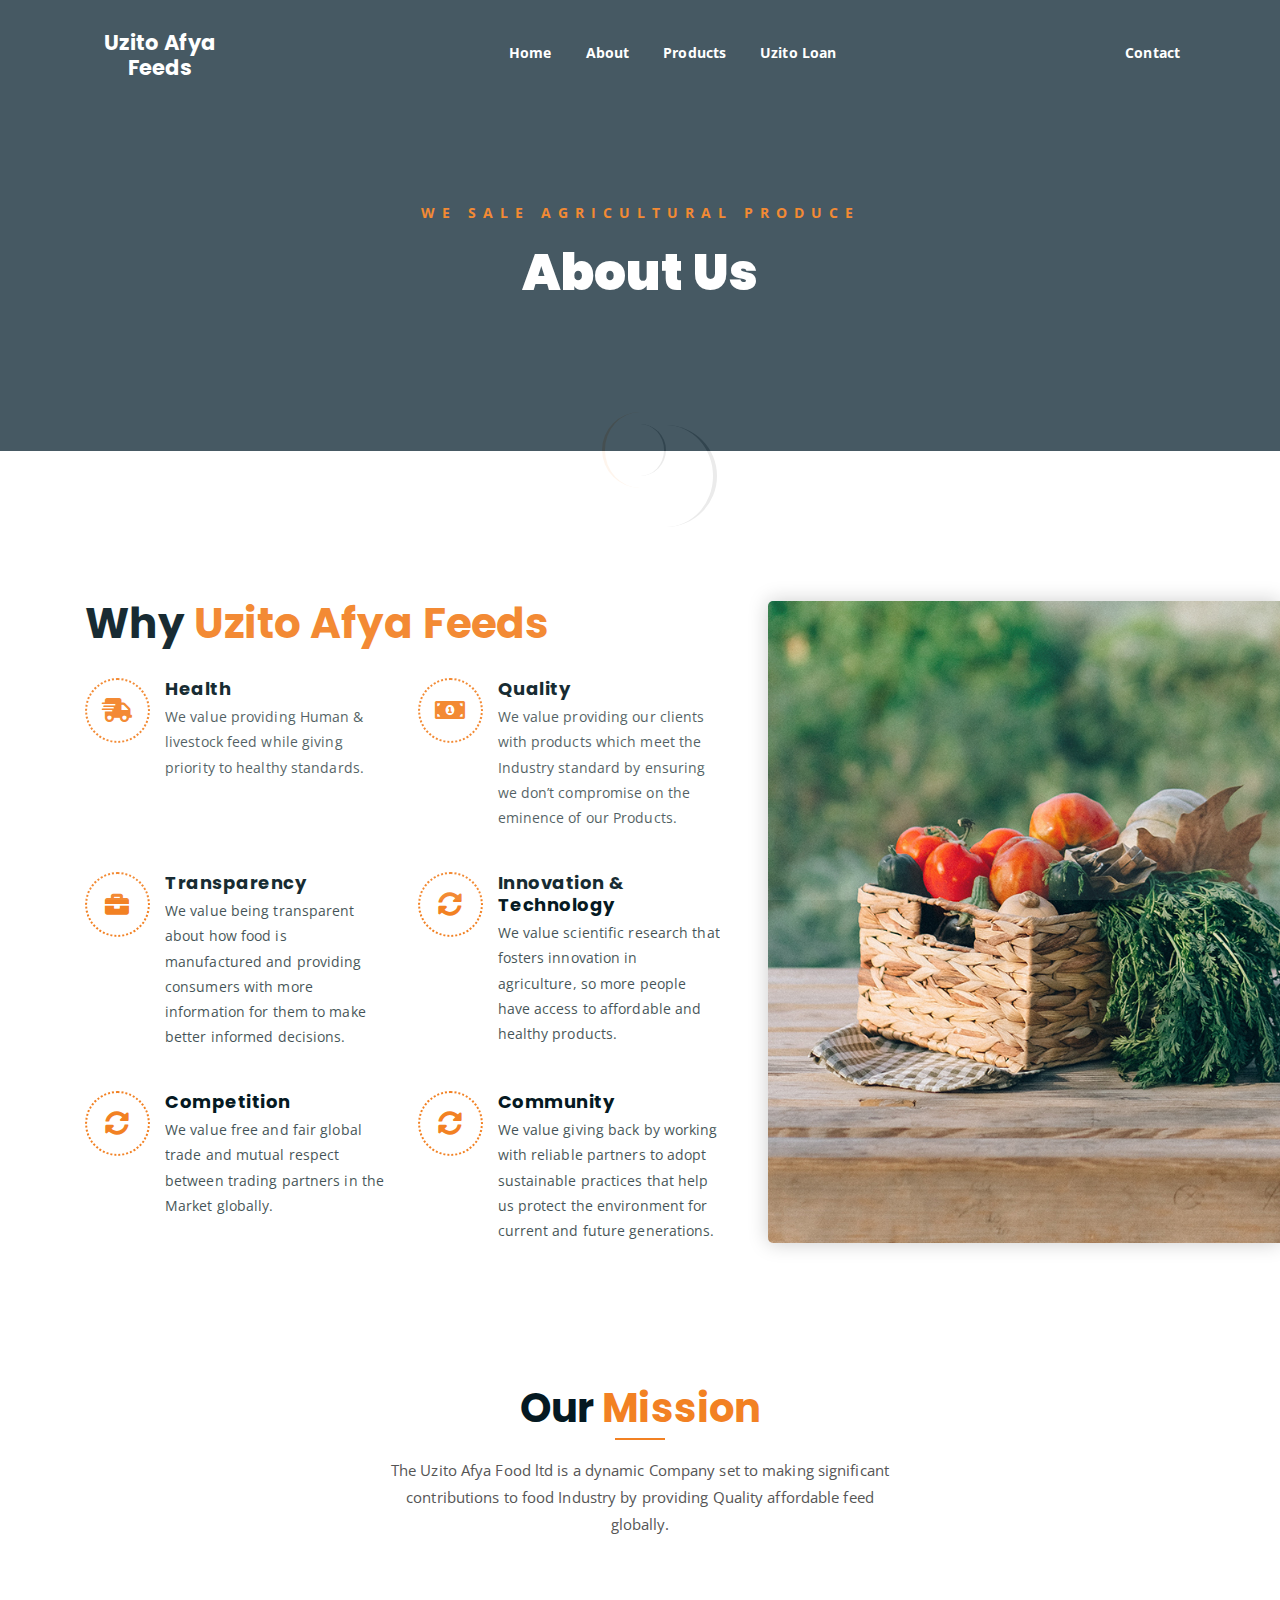
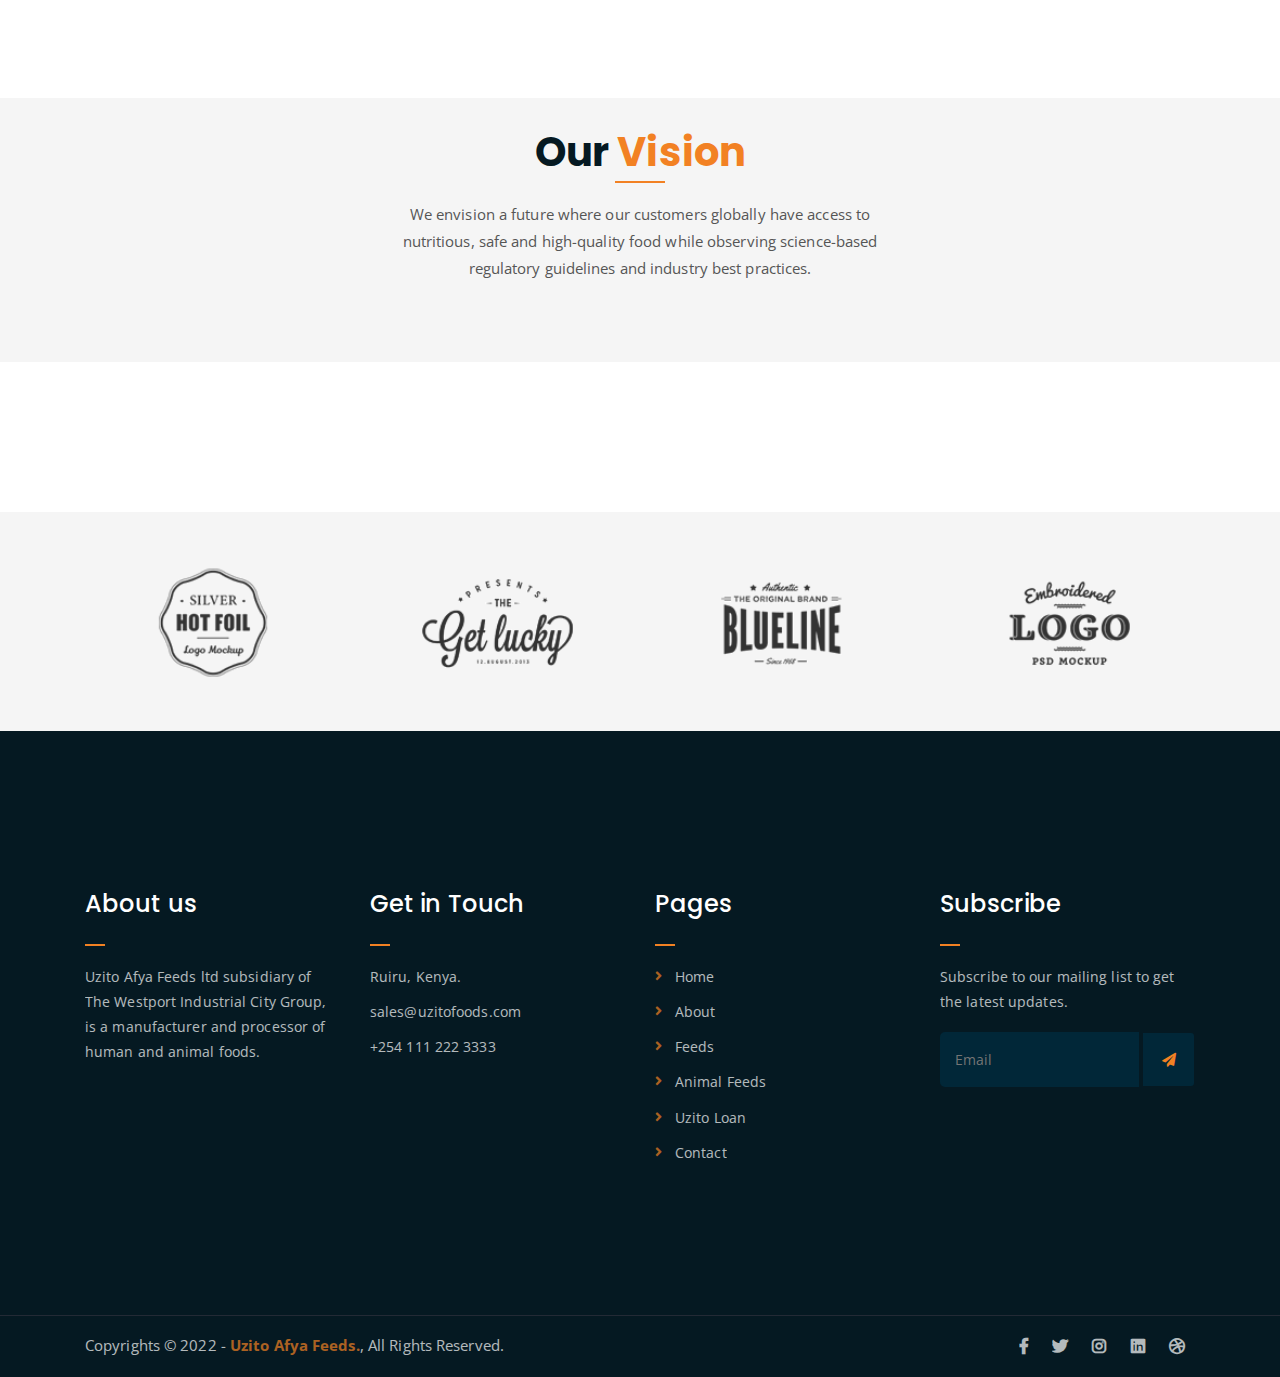
<file: about.html>
<!DOCTYPE html>
<html lang="en">
<head>
	<meta charset="UTF-8">
	<meta http-equiv="X-UA-Compatible" content="IE=edge">
	<meta name="viewport" content="width=device-width, initial-scale=1">
	<meta name="description" content="Uzito Afya Feeds">

	<!-- title -->
	<title>About</title>

	<!-- favicon -->
	<link rel="shortcut icon" type="image/png" href="assets/img/favicon.png">
	<!-- google font -->
	<link href="https://fonts.googleapis.com/css?family=Open+Sans:300,400,700" rel="stylesheet">
	<link href="https://fonts.googleapis.com/css?family=Poppins:400,700&display=swap" rel="stylesheet">
	<!-- fontawesome -->
	<link rel="stylesheet" href="assets/css/all.min.css">
	<!-- bootstrap -->
	<link rel="stylesheet" href="assets/bootstrap/css/bootstrap.min.css">
	<!-- owl carousel -->
	<link rel="stylesheet" href="assets/css/owl.carousel.css">
	<!-- magnific popup -->
	<link rel="stylesheet" href="assets/css/magnific-popup.css">
	<!-- animate css -->
	<link rel="stylesheet" href="assets/css/animate.css">
	<!-- mean menu css -->
	<link rel="stylesheet" href="assets/css/meanmenu.min.css">
	<!-- main style -->
	<link rel="stylesheet" href="assets/css/main.css">
	<!-- responsive -->
	<link rel="stylesheet" href="assets/css/responsive.css">

</head>
<body>
	
	<!--PreLoader-->
    <div class="loader">
        <div class="loader-inner">
            <div class="circle"></div>
        </div>
    </div>
    <!--PreLoader Ends-->
	
	<!-- header -->
	<div class="top-header-area" id="sticker">
		<div class="container">
			<div class="row">
				<div class="col-lg-12 col-sm-12 text-center">
					<div class="main-menu-wrap">
						<!-- logo -->
						<div class="site-logo">
							<a href="index.html">
								<!-- <img src="assets/img/logo.png" alt=""> -->
								<h4>Uzito Afya Feeds</h4>
							</a>
						</div>
						<!-- logo -->

						<!-- menu start -->
						<nav class="main-menu">
							<ul>
								<li><a href="index.html">Home</a>
								</li>
								<li><a href="about.html">About</a></li>
								<li><a href="products.html">Products</a>
								</li>
								<li><a href="uzitoloan.html">Uzito Loan</a>
								</li>
								<li><a href="contact.html">Contact</a></li>
							</ul>
						</nav>
						<div class="mobile-menu"></div>
						<!-- menu end -->
					</div>
				</div>
			</div>
		</div>
	</div>
	<!-- end header -->
	
	<!-- breadcrumb-section -->
	<div class="breadcrumb-section breadcrumb-bg">
		<div class="container">
			<div class="row">
				<div class="col-lg-8 offset-lg-2 text-center">
					<div class="breadcrumb-text">
						<p>We sale agricultural produce</p>
						<h1>About Us</h1>
					</div>
				</div>
			</div>
		</div>
	</div>
	<!-- end breadcrumb section -->

	<!-- featured section -->
	<div class="feature-bg">
		<div class="container">
			<div class="row">
				<div class="col-lg-7">
					<div class="featured-text">
						<h2 class="pb-3">Why <span class="orange-text">Uzito Afya Feeds</span></h2>
						<div class="row">
							<div class="col-lg-6 col-md-6 mb-4 mb-md-5">
								<div class="list-box d-flex">
									<div class="list-icon">
										<i class="fas fa-shipping-fast"></i>
									</div>
									<div class="content">
										<h3>Health</h3>
										<p>We value providing Human & livestock feed while giving priority to healthy standards.</p>
									</div>
								</div>
							</div>
							<div class="col-lg-6 col-md-6 mb-5 mb-md-5">
								<div class="list-box d-flex">
									<div class="list-icon">
										<i class="fas fa-money-bill-alt"></i>
									</div>
									<div class="content">
										<h3>Quality</h3>
										<p>We value providing our clients with products which meet the Industry standard by ensuring we don’t compromise on the eminence of our Products.</p>
									</div>
								</div>
							</div>
							<div class="col-lg-6 col-md-6 mb-5 mb-md-5">
								<div class="list-box d-flex">
									<div class="list-icon">
										<i class="fas fa-briefcase"></i>
									</div>
									<div class="content">
										<h3>Transparency</h3>
										<p>We value being transparent about how food is manufactured and providing consumers with more information for them to make better informed decisions.</p>
									</div>
								</div>
							</div>
							<div class="col-lg-6 col-md-6">
								<div class="list-box d-flex">
									<div class="list-icon">
										<i class="fas fa-sync-alt"></i>
									</div>
									<div class="content">
										<h3>Innovation & Technology</h3>
										<p>We value scientific research that fosters innovation in agriculture, so more people have access to affordable and healthy products.</p>
									</div>
								</div>
							</div>
							<div class="col-lg-6 col-md-6">
								<div class="list-box d-flex">
									<div class="list-icon">
										<i class="fas fa-sync-alt"></i>
									</div>
									<div class="content">
										<h3>Competition</h3>
										<p>We value free and fair global trade and mutual respect between trading partners in the Market globally.</p>
									</div>
								</div>
							</div>
							<div class="col-lg-6 col-md-6">
								<div class="list-box d-flex">
									<div class="list-icon">
										<i class="fas fa-sync-alt"></i>
									</div>
									<div class="content">
										<h3>Community</h3>
										<p>We value giving back by working with reliable partners to adopt sustainable practices that help us protect the environment for current and future generations.</p>
									</div>
								</div>
							</div>
						</div>
					</div>
				</div>
			</div>
		</div>
	</div>
	<!-- end featured section -->

	<!-- team section -->
	<div class="mt-150">
		<div class="container">
			<div class="row">
				<div class="col-lg-8 offset-lg-2 text-center">
					<div class="section-title">
						<h3>Our <span class="orange-text">Mission</span></h3>
						<p>The Uzito Afya Food ltd is a dynamic Company set to
							making significant contributions to food Industry by providing Quality affordable feed globally.</p>
					</div>
				</div>
			</div>
		</div>
	</div>
	<!-- end team section -->

	<!-- testimonail-section -->
	<div class="testimonail-section mt-80 mb-150">
		<div class="container">
			<div class="row">
				<div class="col-lg-8 offset-lg-2 text-center">
					<div class="section-title">
						<h3>Our <span class="orange-text">Vision</span></h3>
						<p>We envision a future where our customers globally have access to nutritious, safe and high-quality food while observing science-based regulatory guidelines and
							industry best practices.</p>
					</div>
				</div>
			</div>
		</div>
	</div>
	<!-- end testimonail-section -->

	<!-- logo carousel -->
	<div class="logo-carousel-section">
		<div class="container">
			<div class="row">
				<div class="col-lg-12">
					<div class="logo-carousel-inner">
						<div class="single-logo-item">
							<img src="assets/img/company-logos/1.png" alt="">
						</div>
						<div class="single-logo-item">
							<img src="assets/img/company-logos/2.png" alt="">
						</div>
						<div class="single-logo-item">
							<img src="assets/img/company-logos/3.png" alt="">
						</div>
						<div class="single-logo-item">
							<img src="assets/img/company-logos/4.png" alt="">
						</div>
						<div class="single-logo-item">
							<img src="assets/img/company-logos/5.png" alt="">
						</div>
					</div>
				</div>
			</div>
		</div>
	</div>
	<!-- end logo carousel -->

	<!-- footer -->
	<div class="footer-area">
		<div class="container">
			<div class="row">
				<div class="col-lg-3 col-md-6">
					<div class="footer-box about-widget">
						<h2 class="widget-title">About us</h2>
						<p>Uzito Afya Feeds ltd subsidiary of The Westport Industrial City Group, is a manufacturer and processor of human and animal foods.</p>
					</div>
				</div>
				<div class="col-lg-3 col-md-6">
					<div class="footer-box get-in-touch">
						<h2 class="widget-title">Get in Touch</h2>
						<ul>
							<li>Ruiru, Kenya.</li>
							<li>sales@uzitofoods.com</li>
							<li>+254 111 222 3333</li>
						</ul>
					</div>
				</div>
				<div class="col-lg-3 col-md-6">
					<div class="footer-box pages">
						<h2 class="widget-title">Pages</h2>
						<ul>
							<li><a href="index.html">Home</a></li>
							<li><a href="about.html">About</a></li>
							<li><a href="foods.html">Feeds</a></li>
							<li><a href="feeds.html">Animal Feeds</a></li>
							<li><a href="uzitoloan.html">Uzito Loan</a></li>
							<li><a href="contact.html">Contact</a></li>
						</ul>
					</div>
				</div>
				<div class="col-lg-3 col-md-6">
					<div class="footer-box subscribe">
						<h2 class="widget-title">Subscribe</h2>
						<p>Subscribe to our mailing list to get the latest updates.</p>
						<form action="index.html">
							<input type="email" placeholder="Email">
							<button type="submit"><i class="fas fa-paper-plane"></i></button>
						</form>
					</div>
				</div>
			</div>
		</div>
	</div>
	<!-- end footer -->
	
	<!-- copyright -->
	<div class="copyright">
		<div class="container">
			<div class="row">
				<div class="col-lg-6 col-md-12">
					<p>Copyrights &copy; 2022 - <a href="https://uzitofoods.com">Uzito Afya Feeds.</a>,  All Rights Reserved.
					</p>
				</div>
				<div class="col-lg-6 text-right col-md-12">
					<div class="social-icons">
						<ul>
							<li><a href="#" target="_blank"><i class="fab fa-facebook-f"></i></a></li>
							<li><a href="#" target="_blank"><i class="fab fa-twitter"></i></a></li>
							<li><a href="#" target="_blank"><i class="fab fa-instagram"></i></a></li>
							<li><a href="#" target="_blank"><i class="fab fa-linkedin"></i></a></li>
							<li><a href="#" target="_blank"><i class="fab fa-dribbble"></i></a></li>
						</ul>
					</div>
				</div>
			</div>
		</div>
	</div>
	<!-- end copyright -->
	
	<!-- jquery -->
	<script src="assets/js/jquery-1.11.3.min.js"></script>
	<!-- bootstrap -->
	<script src="assets/bootstrap/js/bootstrap.min.js"></script>
	<!-- count down -->
	<script src="assets/js/jquery.countdown.js"></script>
	<!-- isotope -->
	<script src="assets/js/jquery.isotope-3.0.6.min.js"></script>
	<!-- waypoints -->
	<script src="assets/js/waypoints.js"></script>
	<!-- owl carousel -->
	<script src="assets/js/owl.carousel.min.js"></script>
	<!-- magnific popup -->
	<script src="assets/js/jquery.magnific-popup.min.js"></script>
	<!-- mean menu -->
	<script src="assets/js/jquery.meanmenu.min.js"></script>
	<!-- sticker js -->
	<script src="assets/js/sticker.js"></script>
	<!-- main js -->
	<script src="assets/js/main.js"></script>

</body>
</html>
</file>
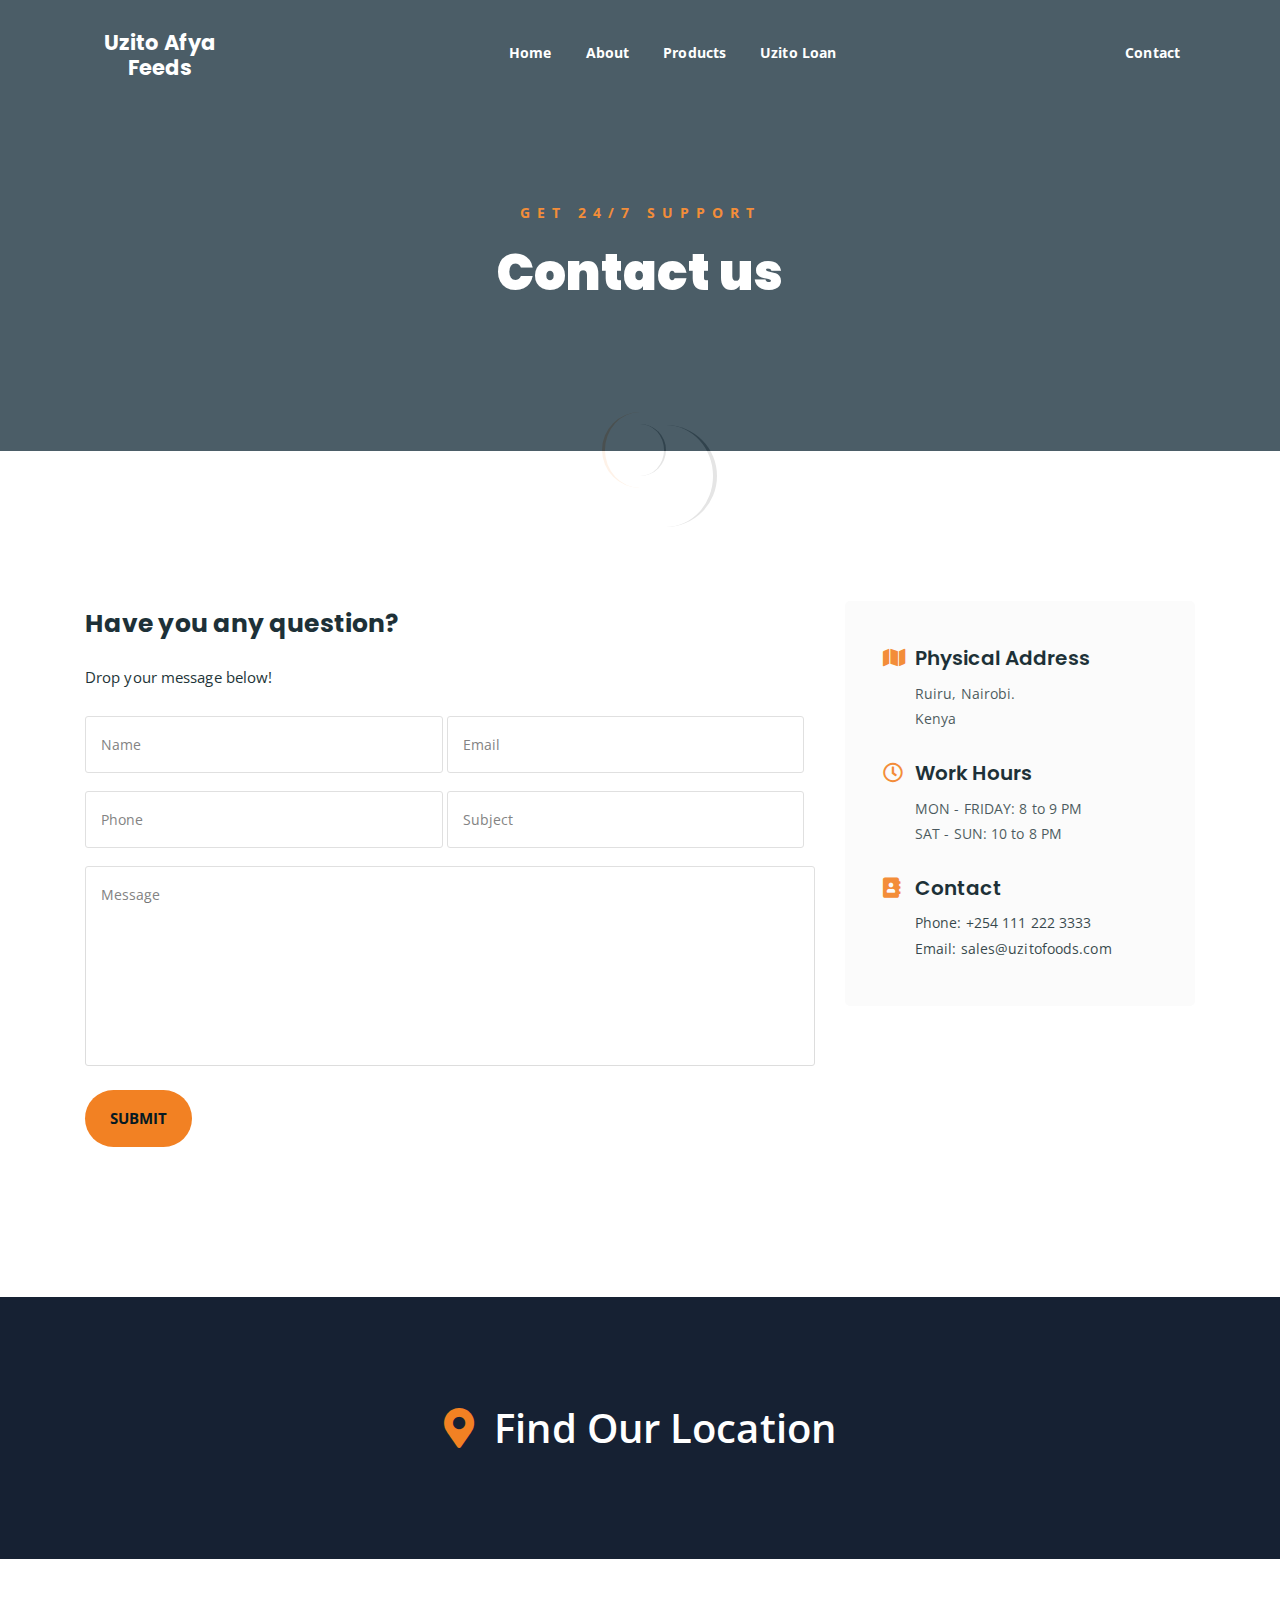
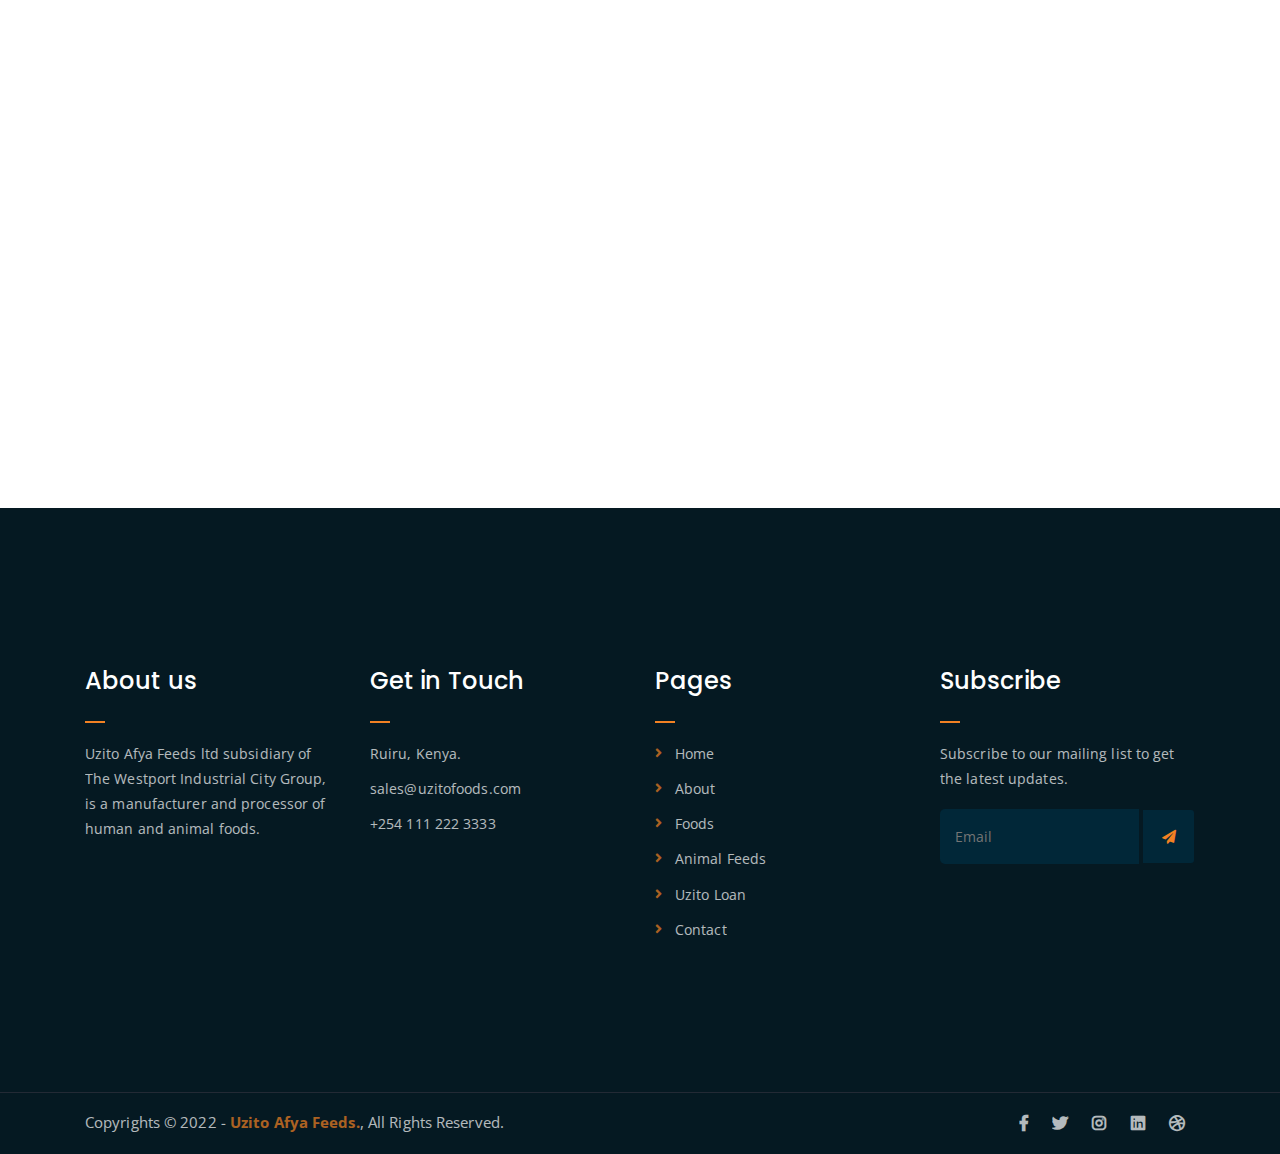
<file: contact.html>
<!DOCTYPE html>
<html lang="en">
<head>
	<meta charset="UTF-8">
	<meta http-equiv="X-UA-Compatible" content="IE=edge">
	<meta name="viewport" content="width=device-width, initial-scale=1">
	<meta name="description" content="Uzito Afya Feeds">

	<!-- title -->
	<title>Contact</title>

	<!-- favicon -->
	<link rel="shortcut icon" type="image/png" href="assets/img/favicon.png">
	<!-- google font -->
	<link href="https://fonts.googleapis.com/css?family=Open+Sans:300,400,700" rel="stylesheet">
	<link href="https://fonts.googleapis.com/css?family=Poppins:400,700&display=swap" rel="stylesheet">
	<!-- fontawesome -->
	<link rel="stylesheet" href="assets/css/all.min.css">
	<!-- bootstrap -->
	<link rel="stylesheet" href="assets/bootstrap/css/bootstrap.min.css">
	<!-- owl carousel -->
	<link rel="stylesheet" href="assets/css/owl.carousel.css">
	<!-- magnific popup -->
	<link rel="stylesheet" href="assets/css/magnific-popup.css">
	<!-- animate css -->
	<link rel="stylesheet" href="assets/css/animate.css">
	<!-- mean menu css -->
	<link rel="stylesheet" href="assets/css/meanmenu.min.css">
	<!-- main style -->
	<link rel="stylesheet" href="assets/css/main.css">
	<!-- responsive -->
	<link rel="stylesheet" href="assets/css/responsive.css">

</head>
<body>
	
	<!--PreLoader-->
    <div class="loader">
        <div class="loader-inner">
            <div class="circle"></div>
        </div>
    </div>
    <!--PreLoader Ends-->
	
	<!-- header -->
	<div class="top-header-area" id="sticker">
		<div class="container">
			<div class="row">
				<div class="col-lg-12 col-sm-12 text-center">
					<div class="main-menu-wrap">
						<!-- logo -->
						<div class="site-logo">
							<a href="index.html">
								<!-- <img src="assets/img/logo.png" alt=""> -->
								<h4>Uzito Afya Feeds</h4>
							</a>
						</div>
						<!-- logo -->

						<!-- menu start -->
						<nav class="main-menu">
							<ul>
								<li><a href="index.html">Home</a>
								</li>
								<li><a href="about.html">About</a></li>
								<li><a href="products.html">Products</a>
								</li>
								<li><a href="uzitoloan.html">Uzito Loan</a>
								</li>
								<li><a href="contact.html">Contact</a></li>
							</ul>
						</nav>
						<div class="mobile-menu"></div>
						<!-- menu end -->
					</div>
				</div>
			</div>
		</div>
	</div>
	<!-- end header -->

	
	<!-- breadcrumb-section -->
	<div class="breadcrumb-section breadcrumb-bg">
		<div class="container">
			<div class="row">
				<div class="col-lg-8 offset-lg-2 text-center">
					<div class="breadcrumb-text">
						<p>Get 24/7 Support</p>
						<h1>Contact us</h1>
					</div>
				</div>
			</div>
		</div>
	</div>
	<!-- end breadcrumb section -->

	<!-- contact form -->
	<div class="contact-from-section mt-150 mb-150">
		<div class="container">
			<div class="row">
				<div class="col-lg-8 mb-5 mb-lg-0">
					<div class="form-title">
						<h2>Have you any question?</h2>
						<p>Drop your message below!</p>
					</div>
				 	<div id="form_status"></div>
					<div class="contact-form">
						<form type="POST" id="fruitkha-contact" onSubmit="return valid_datas( this );">
							<p>
								<input type="text" placeholder="Name" name="name" id="name">
								<input type="email" placeholder="Email" name="email" id="email">
							</p>
							<p>
								<input type="tel" placeholder="Phone" name="phone" id="phone">
								<input type="text" placeholder="Subject" name="subject" id="subject">
							</p>
							<p><textarea name="message" id="message" cols="30" rows="10" placeholder="Message"></textarea></p>
							<input type="hidden" name="token" value="FsWga4&@f6aw" />
							<p><input type="submit" value="Submit"></p>
						</form>
					</div>
				</div>
				<div class="col-lg-4">
					<div class="contact-form-wrap">
						<div class="contact-form-box">
							<h4><i class="fas fa-map"></i> Physical Address</h4>
							<p>Ruiru, Nairobi.<br> Kenya</p>
						</div>
						<div class="contact-form-box">
							<h4><i class="far fa-clock"></i> Work Hours</h4>
							<p>MON - FRIDAY: 8 to 9 PM <br> SAT - SUN: 10 to 8 PM </p>
						</div>
						<div class="contact-form-box">
							<h4><i class="fas fa-address-book"></i> Contact</h4>
							<p>Phone: +254 111 222 3333 <br> Email: sales@uzitofoods.com</p>
						</div>
					</div>
				</div>
			</div>
		</div>
	</div>
	<!-- end contact form -->

	<!-- find our location -->
	<div class="find-location blue-bg">
		<div class="container">
			<div class="row">
				<div class="col-lg-12 text-center">
					<p> <i class="fas fa-map-marker-alt"></i> Find Our Location</p>
				</div>
			</div>
		</div>
	</div>
	<!-- end find our location -->

	<!-- google map section -->
	<div class="embed-responsive embed-responsive-21by9">
		<iframe src="https://www.google.com/maps/embed?pb=!1m18!1m12!1m3!1d26432.42324808999!2d-118.34398767954286!3d34.09378509738966!2m3!1f0!2f0!3f0!3m2!1i1024!2i768!4f13.1!3m3!1m2!1s0x80c2bf07045279bf%3A0xf67a9a6797bdfae4!2sHollywood%2C%20Los%20Angeles%2C%20CA%2C%20USA!5e0!3m2!1sen!2sbd!4v1576846473265!5m2!1sen!2sbd" width="600" height="450" frameborder="0" style="border:0;" allowfullscreen="" class="embed-responsive-item"></iframe>
	</div>
	<!-- end google map section -->


	<!-- footer -->
	<div class="footer-area">
		<div class="container">
			<div class="row">
				<div class="col-lg-3 col-md-6">
					<div class="footer-box about-widget">
						<h2 class="widget-title">About us</h2>
						<p>Uzito Afya Feeds ltd subsidiary of The Westport Industrial City Group, is a manufacturer and processor of human and animal foods.</p>
					</div>
				</div>
				<div class="col-lg-3 col-md-6">
					<div class="footer-box get-in-touch">
						<h2 class="widget-title">Get in Touch</h2>
						<ul>
							<li>Ruiru, Kenya.</li>
							<li>sales@uzitofoods.com</li>
							<li>+254 111 222 3333</li>
						</ul>
					</div>
				</div>
				<div class="col-lg-3 col-md-6">
					<div class="footer-box pages">
						<h2 class="widget-title">Pages</h2>
						<ul>
							<li><a href="index.html">Home</a></li>
							<li><a href="about.html">About</a></li>
							<li><a href="foods.html">Foods</a></li>
							<li><a href="feeds.html">Animal Feeds</a></li>
							<li><a href="uzitoloan.html">Uzito Loan</a></li>
							<li><a href="contact.html">Contact</a></li>
						</ul>
					</div>
				</div>
				<div class="col-lg-3 col-md-6">
					<div class="footer-box subscribe">
						<h2 class="widget-title">Subscribe</h2>
						<p>Subscribe to our mailing list to get the latest updates.</p>
						<form action="index.html">
							<input type="email" placeholder="Email">
							<button type="submit"><i class="fas fa-paper-plane"></i></button>
						</form>
					</div>
				</div>
			</div>
		</div>
	</div>
	<!-- end footer -->
	
	<!-- copyright -->
	<div class="copyright">
		<div class="container">
			<div class="row">
				<div class="col-lg-6 col-md-12">
					<p>Copyrights &copy; 2022 - <a href="https://uzitofoods.com">Uzito Afya Feeds.</a>,  All Rights Reserved.
					</p>
				</div>
				<div class="col-lg-6 text-right col-md-12">
					<div class="social-icons">
						<ul>
							<li><a href="#" target="_blank"><i class="fab fa-facebook-f"></i></a></li>
							<li><a href="#" target="_blank"><i class="fab fa-twitter"></i></a></li>
							<li><a href="#" target="_blank"><i class="fab fa-instagram"></i></a></li>
							<li><a href="#" target="_blank"><i class="fab fa-linkedin"></i></a></li>
							<li><a href="#" target="_blank"><i class="fab fa-dribbble"></i></a></li>
						</ul>
					</div>
				</div>
			</div>
		</div>
	</div>
	<!-- end copyright -->
	
	<!-- jquery -->
	<script src="assets/js/jquery-1.11.3.min.js"></script>
	<!-- bootstrap -->
	<script src="assets/bootstrap/js/bootstrap.min.js"></script>
	<!-- count down -->
	<script src="assets/js/jquery.countdown.js"></script>
	<!-- isotope -->
	<script src="assets/js/jquery.isotope-3.0.6.min.js"></script>
	<!-- waypoints -->
	<script src="assets/js/waypoints.js"></script>
	<!-- owl carousel -->
	<script src="assets/js/owl.carousel.min.js"></script>
	<!-- magnific popup -->
	<script src="assets/js/jquery.magnific-popup.min.js"></script>
	<!-- mean menu -->
	<script src="assets/js/jquery.meanmenu.min.js"></script>
	<!-- sticker js -->
	<script src="assets/js/sticker.js"></script>
	<!-- form validation js -->
	<script src="assets/js/form-validate.js"></script>
	<!-- main js -->
	<script src="assets/js/main.js"></script>
	
</body>
</html>
</file>
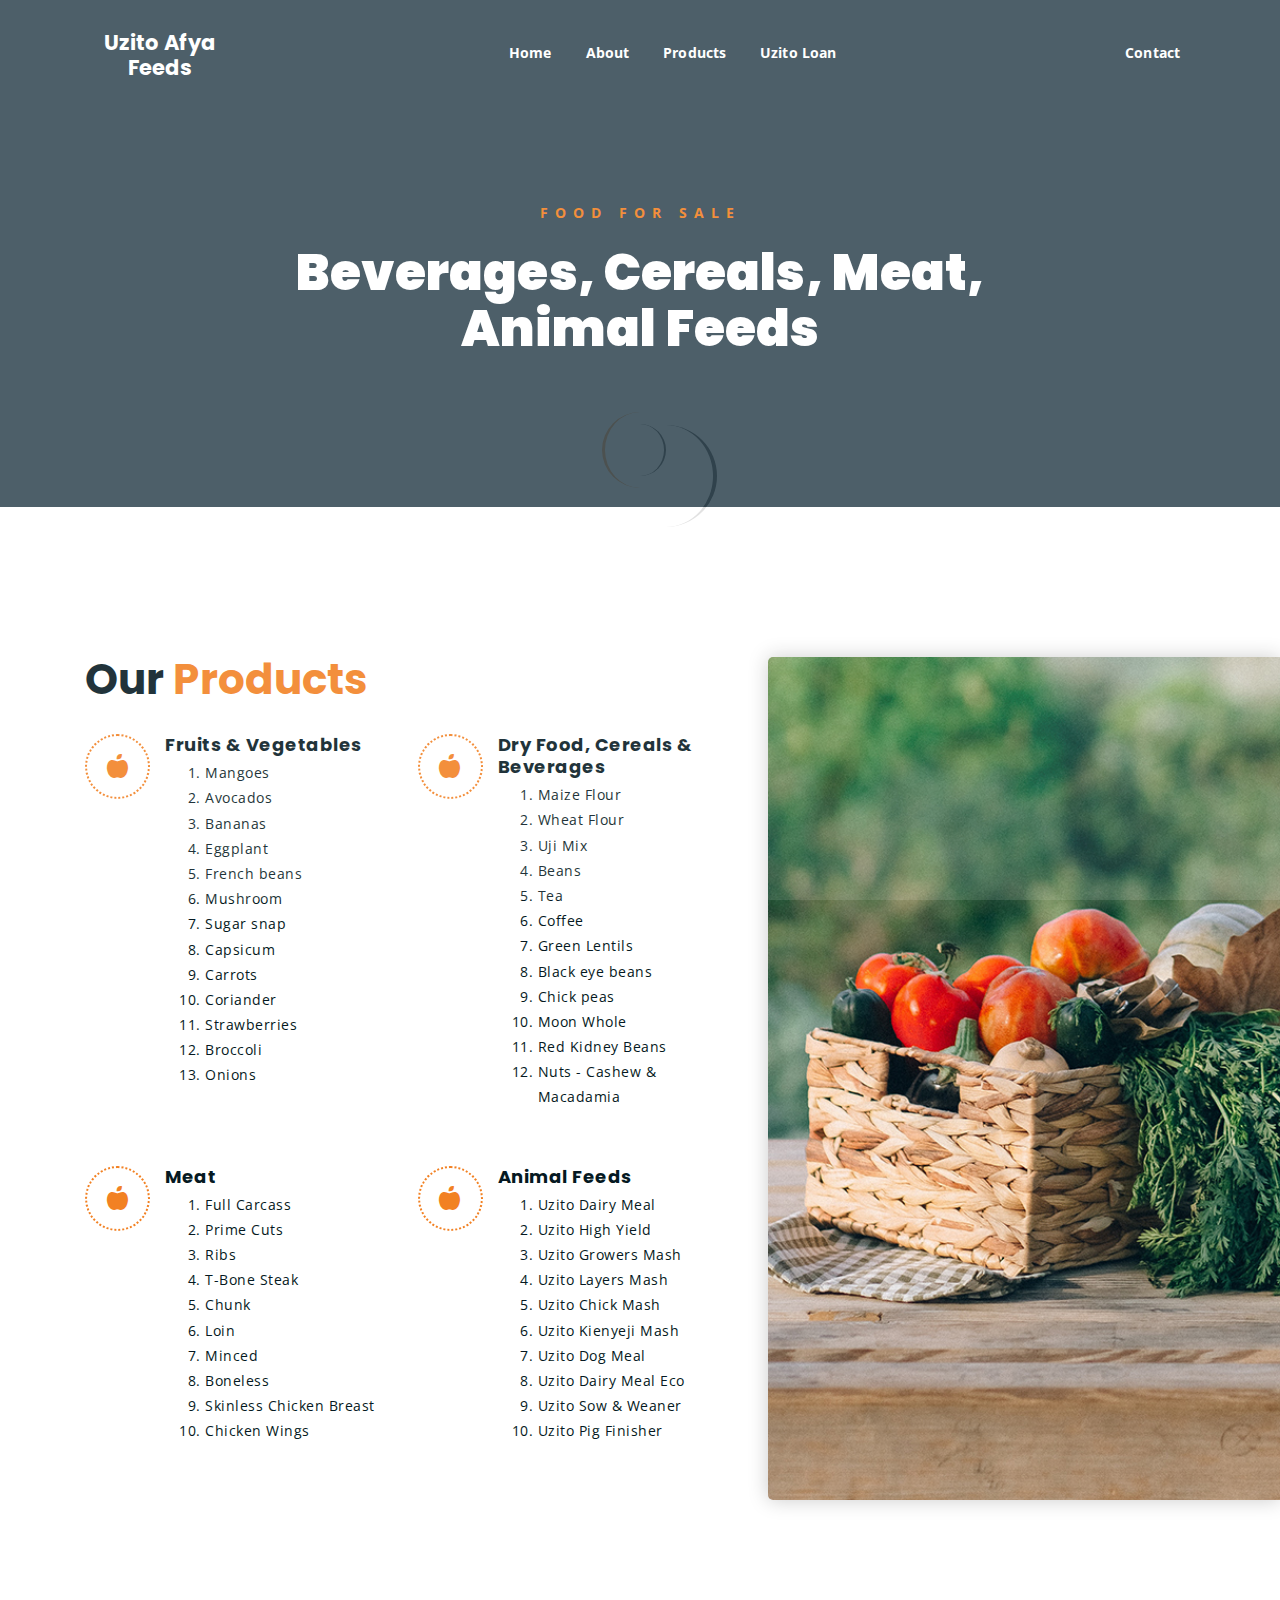
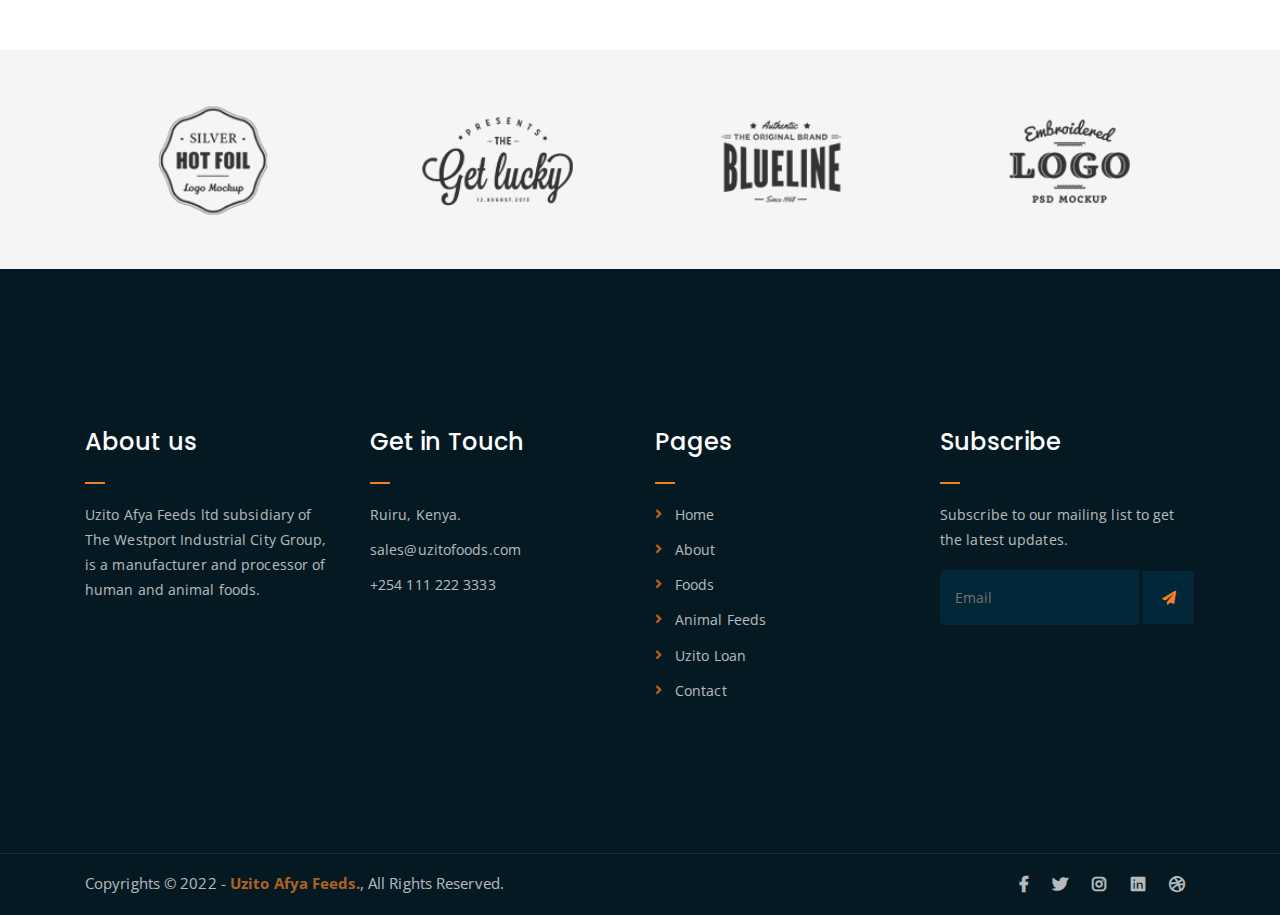
<file: products.html>
<!DOCTYPE html>
<html lang="en">
<head>
	<meta charset="UTF-8">
	<meta http-equiv="X-UA-Compatible" content="IE=edge">
	<meta name="viewport" content="width=device-width, initial-scale=1">
	<meta name="description" content="Uzito Afya Feeds">

	<!-- title -->
	<title>Products</title>

	<!-- favicon -->
	<link rel="shortcut icon" type="image/png" href="assets/img/favicon.png">
	<!-- google font -->
	<link href="https://fonts.googleapis.com/css?family=Open+Sans:300,400,700" rel="stylesheet">
	<link href="https://fonts.googleapis.com/css?family=Poppins:400,700&display=swap" rel="stylesheet">
	<!-- fontawesome -->
	<link rel="stylesheet" href="assets/css/all.min.css">
	<!-- bootstrap -->
	<link rel="stylesheet" href="assets/bootstrap/css/bootstrap.min.css">
	<!-- owl carousel -->
	<link rel="stylesheet" href="assets/css/owl.carousel.css">
	<!-- magnific popup -->
	<link rel="stylesheet" href="assets/css/magnific-popup.css">
	<!-- animate css -->
	<link rel="stylesheet" href="assets/css/animate.css">
	<!-- mean menu css -->
	<link rel="stylesheet" href="assets/css/meanmenu.min.css">
	<!-- main style -->
	<link rel="stylesheet" href="assets/css/main.css">
	<!-- responsive -->
	<link rel="stylesheet" href="assets/css/responsive.css">

</head>
<body>
	
	<!--PreLoader-->
    <div class="loader">
        <div class="loader-inner">
            <div class="circle"></div>
        </div>
    </div>
    <!--PreLoader Ends-->
	
	<!-- header -->
	<div class="top-header-area" id="sticker">
		<div class="container">
			<div class="row">
				<div class="col-lg-12 col-sm-12 text-center">
					<div class="main-menu-wrap">
						<!-- logo -->
						<div class="site-logo">
							<a href="index.html">
								<!-- <img src="assets/img/logo.png" alt=""> -->
								<h4>Uzito Afya Feeds</h4>
							</a>
						</div>
						<!-- logo -->

						<!-- menu start -->
						<nav class="main-menu">
							<ul>
								<li><a href="index.html">Home</a>
								</li>
								<li><a href="about.html">About</a></li>
								<li><a href="products.html">Products</a>
								</li>
								</li>
								<li><a href="uzitoloan.html">Uzito Loan</a>
								</li>
								<li><a href="contact.html">Contact</a></li>
							</ul>
						</nav>
						<div class="mobile-menu"></div>
						<!-- menu end -->
					</div>
				</div>
			</div>
		</div>
	</div>
	<!-- end header -->
	
	<!-- breadcrumb-section -->
	<div class="breadcrumb-section breadcrumb-bg">
		<div class="container">
			<div class="row">
				<div class="col-lg-8 offset-lg-2 text-center">
					<div class="breadcrumb-text">
						<p>Food for Sale</p>
						<h1>Beverages, Cereals, Meat, Animal Feeds</h1>
					</div>
				</div>
			</div>
		</div>
	</div>
	<!-- end breadcrumb section -->

	<!-- featured section -->
	<div class="feature-bg">
		<div class="container">
			<div class="row">
				<div class="col-lg-7">
					<div class="featured-text">
						<h2 class="pb-3">Our<span class="orange-text"> Products</span></h2>
						<div class="row">
							<div class="col-lg-6 col-md-6 mb-4 mb-md-5">
								<div class="list-box d-flex">
									<div class="list-icon">
										<i class="fas fa-apple-alt"></i>
									</div>
									<div class="content">
										<h3>Fruits & Vegetables</h3>
										<ol>
                                            <li>Mangoes</li>
                                            <li>Avocados</li>
                                            <li>Bananas</li>
                                            <li>Eggplant</li>
                                            <li>French beans</li>
                                            <li>Mushroom</li>
                                            <li>Sugar snap</li>
                                            <li>Capsicum</li>
                                            <li>Carrots</li>
                                            <li>Coriander</li>
                                            <li>Strawberries</li>
                                            <li>Broccoli</li>
                                            <li>Onions</li>
                                        </ol>
									</div>
								</div>
							</div>
                            <div class="col-lg-6 col-md-6 mb-4 mb-md-5">
								<div class="list-box d-flex">
									<div class="list-icon">
										<i class="fas fa-apple-alt"></i>
									</div>
									<div class="content">
										<h3>Dry Food, Cereals & Beverages</h3>
										<ol>
                                            <li>Maize Flour</li>
                                            <li>Wheat Flour</li>
                                            <li>Uji Mix</li>
                                            <li>Beans</li>
                                            <li>Tea</li>
                                            <li>Coffee</li>
                                            <li>Green Lentils</li>
                                            <li>Black eye beans</li>
                                            <li>Chick peas</li>
                                            <li>Moon Whole</li>
                                            <li>Red Kidney Beans</li>
                                            <li>Nuts - Cashew & Macadamia</li>
                                        </ol>
									</div>
								</div>
							</div>
                            <div class="col-lg-6 col-md-6 mb-4 mb-md-5">
								<div class="list-box d-flex">
									<div class="list-icon">
										<i class="fas fa-apple-alt"></i>
									</div>
									<div class="content">
										<h3>Meat</h3>
										<ol>
                                            <li>Full Carcass</li>
                                            <li>Prime Cuts</li>
                                            <li>Ribs</li>
                                            <li>T-Bone Steak</li>
                                            <li>Chunk</li>
											<li>Loin</li>
											<li>Minced</li>
                                            <li>Boneless</li>
                                            <li>Skinless Chicken Breast</li>
                                            <li>Chicken Wings</li>
                                        </ol>
									</div>
								</div>
							</div>
                            <div class="col-lg-6 col-md-6 mb-4 mb-md-5">
								<div class="list-box d-flex">
									<div class="list-icon">
										<i class="fas fa-apple-alt"></i>
									</div>
									<div class="content">
										<h3>Animal Feeds</h3>
										<ol>
                                            <li>Uzito Dairy Meal</li>
                                            <li>Uzito High Yield</li>
                                            <li>Uzito Growers Mash</li>
                                            <li>Uzito Layers Mash</li>
                                            <li>Uzito Chick Mash</li>
                                            <li>Uzito Kienyeji Mash</li>
                                            <li>Uzito Dog Meal</li>
                                            <li>Uzito Dairy Meal Eco</li>
											<li>Uzito Sow & Weaner</li>
											<li>Uzito Pig Finisher</li>
                                        </ol>
									</div>
								</div>
							</div>
						</div>
					</div>
				</div>
			</div>
		</div>
	</div>
	<!-- end featured section -->

	<!-- logo carousel -->
	<div class="logo-carousel-section">
		<div class="container">
			<div class="row">
				<div class="col-lg-12">
					<div class="logo-carousel-inner">
						<div class="single-logo-item">
							<img src="assets/img/company-logos/1.png" alt="">
						</div>
						<div class="single-logo-item">
							<img src="assets/img/company-logos/2.png" alt="">
						</div>
						<div class="single-logo-item">
							<img src="assets/img/company-logos/3.png" alt="">
						</div>
						<div class="single-logo-item">
							<img src="assets/img/company-logos/4.png" alt="">
						</div>
						<div class="single-logo-item">
							<img src="assets/img/company-logos/5.png" alt="">
						</div>
					</div>
				</div>
			</div>
		</div>
	</div>
	<!-- end logo carousel -->

	<!-- footer -->
	<div class="footer-area">
		<div class="container">
			<div class="row">
				<div class="col-lg-3 col-md-6">
					<div class="footer-box about-widget">
						<h2 class="widget-title">About us</h2>
						<p>Uzito Afya Feeds ltd subsidiary of The Westport Industrial City Group, is a manufacturer and processor of human and animal foods.</p>
					</div>
				</div>
				<div class="col-lg-3 col-md-6">
					<div class="footer-box get-in-touch">
						<h2 class="widget-title">Get in Touch</h2>
						<ul>
							<li>Ruiru, Kenya.</li>
							<li>sales@uzitofoods.com</li>
							<li>+254 111 222 3333</li>
						</ul>
					</div>
				</div>
				<div class="col-lg-3 col-md-6">
					<div class="footer-box pages">
						<h2 class="widget-title">Pages</h2>
						<ul>
							<li><a href="index.html">Home</a></li>
							<li><a href="about.html">About</a></li>
							<li><a href="foods.html">Foods</a></li>
							<li><a href="feeds.html">Animal Feeds</a></li>
							<li><a href="uzitoloan.html">Uzito Loan</a></li>
							<li><a href="contact.html">Contact</a></li>
						</ul>
					</div>
				</div>
				<div class="col-lg-3 col-md-6">
					<div class="footer-box subscribe">
						<h2 class="widget-title">Subscribe</h2>
						<p>Subscribe to our mailing list to get the latest updates.</p>
						<form action="index.html">
							<input type="email" placeholder="Email">
							<button type="submit"><i class="fas fa-paper-plane"></i></button>
						</form>
					</div>
				</div>
			</div>
		</div>
	</div>
	<!-- end footer -->
	
	<!-- copyright -->
	<div class="copyright">
		<div class="container">
			<div class="row">
				<div class="col-lg-6 col-md-12">
					<p>Copyrights &copy; 2022 - <a href="https://uzitofoods.com">Uzito Afya Feeds.</a>,  All Rights Reserved.
					</p>
				</div>
				<div class="col-lg-6 text-right col-md-12">
					<div class="social-icons">
						<ul>
							<li><a href="#" target="_blank"><i class="fab fa-facebook-f"></i></a></li>
							<li><a href="#" target="_blank"><i class="fab fa-twitter"></i></a></li>
							<li><a href="#" target="_blank"><i class="fab fa-instagram"></i></a></li>
							<li><a href="#" target="_blank"><i class="fab fa-linkedin"></i></a></li>
							<li><a href="#" target="_blank"><i class="fab fa-dribbble"></i></a></li>
						</ul>
					</div>
				</div>
			</div>
		</div>
	</div>
	<!-- end copyright -->
	
	<!-- jquery -->
	<script src="assets/js/jquery-1.11.3.min.js"></script>
	<!-- bootstrap -->
	<script src="assets/bootstrap/js/bootstrap.min.js"></script>
	<!-- count down -->
	<script src="assets/js/jquery.countdown.js"></script>
	<!-- isotope -->
	<script src="assets/js/jquery.isotope-3.0.6.min.js"></script>
	<!-- waypoints -->
	<script src="assets/js/waypoints.js"></script>
	<!-- owl carousel -->
	<script src="assets/js/owl.carousel.min.js"></script>
	<!-- magnific popup -->
	<script src="assets/js/jquery.magnific-popup.min.js"></script>
	<!-- mean menu -->
	<script src="assets/js/jquery.meanmenu.min.js"></script>
	<!-- sticker js -->
	<script src="assets/js/sticker.js"></script>
	<!-- main js -->
	<script src="assets/js/main.js"></script>

</body>
</html>
</file>
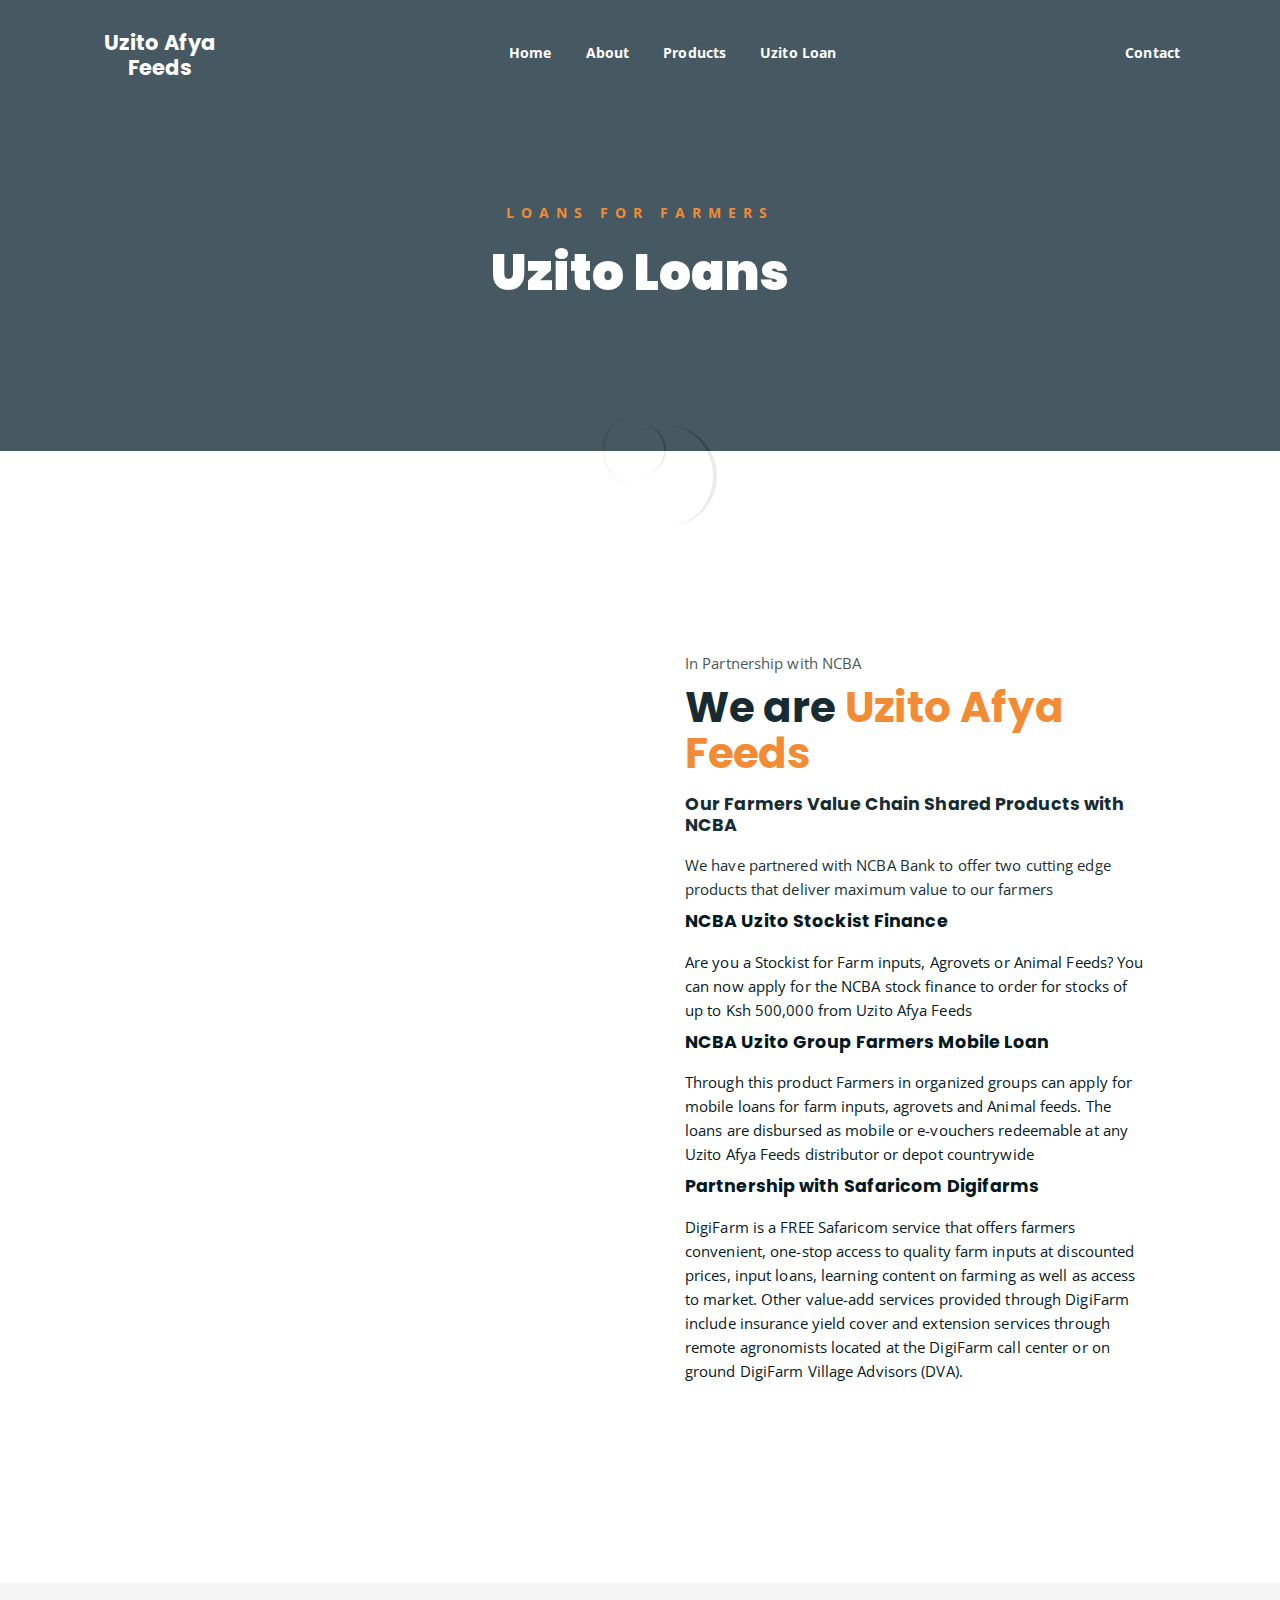
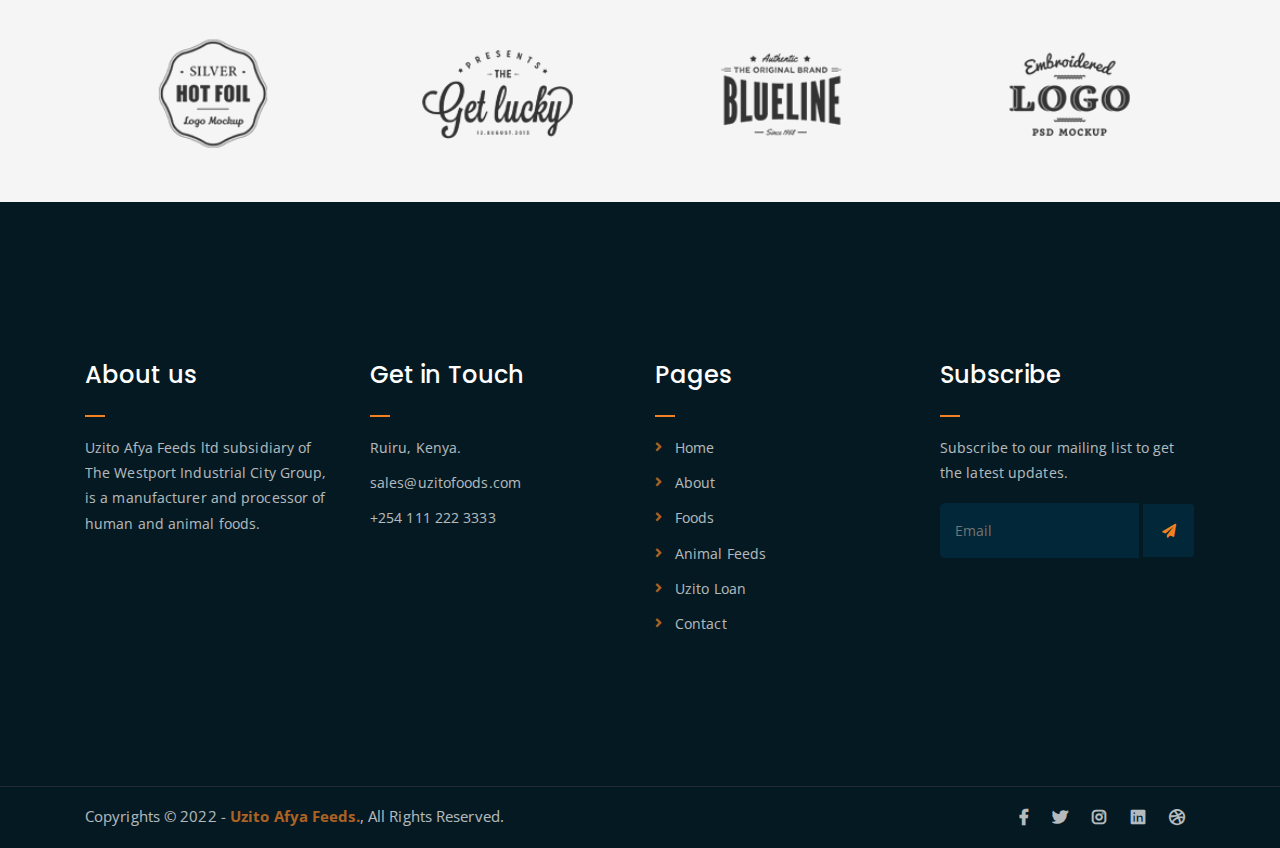
<file: uzitoloan.html>
<!DOCTYPE html>
<html lang="en">
<head>
	<meta charset="UTF-8">
	<meta http-equiv="X-UA-Compatible" content="IE=edge">
	<meta name="viewport" content="width=device-width, initial-scale=1">
	<meta name="description" content="Uzito Afya Feeds">

	<!-- title -->
	<title>Uzito Loans</title>

	<!-- favicon -->
	<link rel="shortcut icon" type="image/png" href="assets/img/favicon.png">
	<!-- google font -->
	<link href="https://fonts.googleapis.com/css?family=Open+Sans:300,400,700" rel="stylesheet">
	<link href="https://fonts.googleapis.com/css?family=Poppins:400,700&display=swap" rel="stylesheet">
	<!-- fontawesome -->
	<link rel="stylesheet" href="assets/css/all.min.css">
	<!-- bootstrap -->
	<link rel="stylesheet" href="assets/bootstrap/css/bootstrap.min.css">
	<!-- owl carousel -->
	<link rel="stylesheet" href="assets/css/owl.carousel.css">
	<!-- magnific popup -->
	<link rel="stylesheet" href="assets/css/magnific-popup.css">
	<!-- animate css -->
	<link rel="stylesheet" href="assets/css/animate.css">
	<!-- mean menu css -->
	<link rel="stylesheet" href="assets/css/meanmenu.min.css">
	<!-- main style -->
	<link rel="stylesheet" href="assets/css/main.css">
	<!-- responsive -->
	<link rel="stylesheet" href="assets/css/responsive.css">

</head>
<body>
	
	<!--PreLoader-->
    <div class="loader">
        <div class="loader-inner">
            <div class="circle"></div>
        </div>
    </div>
    <!--PreLoader Ends-->
	
	<!-- header -->
	<div class="top-header-area" id="sticker">
		<div class="container">
			<div class="row">
				<div class="col-lg-12 col-sm-12 text-center">
					<div class="main-menu-wrap">
						<!-- logo -->
						<div class="site-logo">
							<a href="index.html">
								<!-- <img src="assets/img/logo.png" alt=""> -->
								<h4>Uzito Afya Feeds</h4>
							</a>
						</div>
						<!-- logo -->

						<!-- menu start -->
						<nav class="main-menu">
							<ul>
								<li><a href="index.html">Home</a>
								</li>
								<li><a href="about.html">About</a></li>
								<li><a href="products.html">Products</a>
								</li>
								<li><a href="uzitoloan.html">Uzito Loan</a>
								</li>
								<li><a href="contact.html">Contact</a></li>
							</ul>
						</nav>
						<div class="mobile-menu"></div>
						<!-- menu end -->
					</div>
				</div>
			</div>
		</div>
	</div>
	<!-- end header -->
	
	<!-- breadcrumb-section -->
	<div class="breadcrumb-section breadcrumb-bg">
		<div class="container">
			<div class="row">
				<div class="col-lg-8 offset-lg-2 text-center">
					<div class="breadcrumb-text">
						<p>Loans For Farmers</p>
						<h1>Uzito Loans</h1>
					</div>
				</div>
			</div>
		</div>
	</div>
	<!-- end breadcrumb section -->

	<!-- advertisement section -->
	<div class="abt-section mt-150 mb-150">
		<div class="container">
			<div class="row">
				<div class="col-lg-6 col-md-12">
					<div class="abt1-bg">
					</div>
				</div>
				<div class="col-lg-6 col-md-12">
					<div class="abt-text">
						<p class="top-sub">In Partnership with NCBA</p>
						<h2>We are <span class="orange-text">Uzito Afya Feeds</span></h2>
						<div>
                            <h5>Our Farmers Value Chain Shared Products with NCBA</h5>
                                <p>We have partnered with NCBA Bank to offer two cutting edge products that deliver maximum value to our farmers</p>
                            <h5>NCBA Uzito Stockist Finance</h5>
                            <p>Are you a Stockist for Farm inputs, Agrovets or Animal Feeds? 
                                You can now apply for the NCBA stock finance to order for stocks of up to Ksh 500,000 from Uzito Afya Feeds</p>

                            <h5>NCBA Uzito Group Farmers Mobile Loan</h5>
                            <p>Through this product Farmers in organized groups can apply for mobile loans for farm inputs, agrovets and Animal feeds. 
                                The loans are disbursed as mobile or e-vouchers redeemable at any Uzito Afya Feeds distributor or depot countrywide</p>
                            <h5>Partnership with Safaricom Digifarms</h5>
                            <p>DigiFarm is a FREE Safaricom service that offers farmers convenient, one-stop access to quality farm inputs at discounted 
                                prices, input loans, learning content on farming as well as access to market. 
                                Other value-add services provided through DigiFarm include insurance yield cover and extension services through remote 
                                agronomists located at the DigiFarm call center or on ground DigiFarm Village Advisors (DVA).</p>
                        </div>
						
					</div>
				</div>
			</div>
		</div>
	</div>
	<!-- end advertisement section -->

	<!-- logo carousel -->
	<div class="logo-carousel-section">
		<div class="container">
			<div class="row">
				<div class="col-lg-12">
					<div class="logo-carousel-inner">
						<div class="single-logo-item">
							<img src="assets/img/company-logos/1.png" alt="">
						</div>
						<div class="single-logo-item">
							<img src="assets/img/company-logos/2.png" alt="">
						</div>
						<div class="single-logo-item">
							<img src="assets/img/company-logos/3.png" alt="">
						</div>
						<div class="single-logo-item">
							<img src="assets/img/company-logos/4.png" alt="">
						</div>
						<div class="single-logo-item">
							<img src="assets/img/company-logos/5.png" alt="">
						</div>
					</div>
				</div>
			</div>
		</div>
	</div>
	<!-- end logo carousel -->

	<!-- footer -->
	<div class="footer-area">
		<div class="container">
			<div class="row">
				<div class="col-lg-3 col-md-6">
					<div class="footer-box about-widget">
						<h2 class="widget-title">About us</h2>
						<p>Uzito Afya Feeds ltd subsidiary of The Westport Industrial City Group, is a manufacturer and processor of human and animal foods.</p>
					</div>
				</div>
				<div class="col-lg-3 col-md-6">
					<div class="footer-box get-in-touch">
						<h2 class="widget-title">Get in Touch</h2>
						<ul>
							<li>Ruiru, Kenya.</li>
							<li>sales@uzitofoods.com</li>
							<li>+254 111 222 3333</li>
						</ul>
					</div>
				</div>
				<div class="col-lg-3 col-md-6">
					<div class="footer-box pages">
						<h2 class="widget-title">Pages</h2>
						<ul>
							<li><a href="index.html">Home</a></li>
							<li><a href="about.html">About</a></li>
							<li><a href="foods.html">Foods</a></li>
							<li><a href="feeds.html">Animal Feeds</a></li>
							<li><a href="uzitoloan.html">Uzito Loan</a></li>
							<li><a href="contact.html">Contact</a></li>
						</ul>
					</div>
				</div>
				<div class="col-lg-3 col-md-6">
					<div class="footer-box subscribe">
						<h2 class="widget-title">Subscribe</h2>
						<p>Subscribe to our mailing list to get the latest updates.</p>
						<form action="index.html">
							<input type="email" placeholder="Email">
							<button type="submit"><i class="fas fa-paper-plane"></i></button>
						</form>
					</div>
				</div>
			</div>
		</div>
	</div>
	<!-- end footer -->
	
	<!-- copyright -->
	<div class="copyright">
		<div class="container">
			<div class="row">
				<div class="col-lg-6 col-md-12">
					<p>Copyrights &copy; 2022 - <a href="https://uzitofoods.com">Uzito Afya Feeds.</a>,  All Rights Reserved.
					</p>
				</div>
				<div class="col-lg-6 text-right col-md-12">
					<div class="social-icons">
						<ul>
							<li><a href="#" target="_blank"><i class="fab fa-facebook-f"></i></a></li>
							<li><a href="#" target="_blank"><i class="fab fa-twitter"></i></a></li>
							<li><a href="#" target="_blank"><i class="fab fa-instagram"></i></a></li>
							<li><a href="#" target="_blank"><i class="fab fa-linkedin"></i></a></li>
							<li><a href="#" target="_blank"><i class="fab fa-dribbble"></i></a></li>
						</ul>
					</div>
				</div>
			</div>
		</div>
	</div>
	<!-- end copyright -->
	
	<!-- jquery -->
	<script src="assets/js/jquery-1.11.3.min.js"></script>
	<!-- bootstrap -->
	<script src="assets/bootstrap/js/bootstrap.min.js"></script>
	<!-- count down -->
	<script src="assets/js/jquery.countdown.js"></script>
	<!-- isotope -->
	<script src="assets/js/jquery.isotope-3.0.6.min.js"></script>
	<!-- waypoints -->
	<script src="assets/js/waypoints.js"></script>
	<!-- owl carousel -->
	<script src="assets/js/owl.carousel.min.js"></script>
	<!-- magnific popup -->
	<script src="assets/js/jquery.magnific-popup.min.js"></script>
	<!-- mean menu -->
	<script src="assets/js/jquery.meanmenu.min.js"></script>
	<!-- sticker js -->
	<script src="assets/js/sticker.js"></script>
	<!-- main js -->
	<script src="assets/js/main.js"></script>

</body>
</html>
</file>
<file: assets/css/responsive.css>
/* Medium Layout: 1280px. */
@media only screen and (min-width: 992px) {
}

@media only screen and (min-width: 992px) and (max-width: 1200px) { 
	.hero-text h1 {
	    font-size: 45px;
	}

	a.video-play-btn {
		right: 51%;
	}
	.hero-area div.hero-form {
		bottom: -20%;
	}

	.cart-buttons a:first-child {
	    margin-right: 0;
	    margin-bottom: 15px;
	}
	.contact-form form p input[type=email] {
	    margin-left: 8px;
	}
	.contact-form-box h4 i {
	    left: -20%;
	}
	.comment-template form p input[type=email] {
	    margin-left: 8px;
	}
	ul.main-menu li a {
	    padding: 15px 13px;
	}
	span.close-btn {
	    right: 0;
	}
	ul.sub-menu li a {
	    padding: 7px 10px;
	}

}
/* Tablet Layout: 768px. */
@media only screen and (min-width: 768px) and (max-width: 991px) { 
	.hero-text h1 {
	    font-size: 40px;
	}
	.footer-box {
	    margin-bottom: 40px;
	}
	.copyright p {
	    text-align: center;
	}
	.copyright .social-icons {
	    text-align: center;
	}
	.feature-bg:after {
		display: none;
	}
	.single-team-item {
	    margin-bottom: 30px;
	}
	table.cart-table {
	    margin-bottom: 50px;
	}
	.order-details-wrap {
	    margin-top: 50px;
	}
	.contact-form form p input[type=text], 
	.contact-form form p input[type=tel], 
	.contact-form form p input[type=email] {
	    width: 100%;
	}

	.contact-form form p input[type=email] {
	    margin-left: 0;
	    margin-top: 15px;
	}
	.contact-form form p input[type=tel] {
		margin-bottom: 15px;
	}

	.hero-area div.hero-form {
		width: 325px;
		top: 30%;
	}

	.comment-template form p input[type=text], 
	.comment-template form p input[type=email] {
	    width: 100%;
	}

	.comment-template form p input[type=email] {
	    margin-top: 15px;
	    margin-left: 0;
	}
	.sidebar-section {
	    margin-left: 0;
	    margin-top: 50px;
	}
	.single-product-img {
	    margin-bottom: 30px;
	}
	.single-product-img img {
	    width: 100%;
	}
	.single-project-img img {
	    width: 100%;
	}
	.site-logo a img {
	    max-width: 150px;
	}
	.site-logo {
	    text-align: center;
	    position: absolute;
	    z-index: 999;
	}
	.mean-container .mean-bar {
		z-index: 2;
	}
	.responsive-menu-wrap {
	    display: block;
	}
	.header-icons {
	    text-align: center;
	}
	.top-header-area {
	    padding: 15px 0;
	}

	.responsive-menu-wrap {
	    position: absolute;
	    top: 0;
	}

	.featured-section {
	    padding: 0;
	}

	.responsive-menu-wrap {
	    left: 50%;
	    margin-top: 10px;
	    margin-left: -57.5px;
	}
	.hero-text-tablecell {
	    padding: 0px 70px;
	}
	.hero-form .hero-text h1 {
	    font-size: 30px;
	}

	.hero-form .hero-text p.subtitle {
	    font-size: 13px;
	}

	.hero-form .hero-btns a.bordered-btn {
	    margin-left: 0;
	    margin-top: 20px;
	}

	.sticky-wrapper.is-sticky .top-header-area {
	    position: absolute!important;
	    background-color: transparent;
	}
	.featured-box {
	    padding: 30px;
	}

	.featured-section {
	    padding: 100px 0;
	}
	nav.main-menu {
	    display: none;
	}
	table.order-details {
	    width: 100%;
	}
	.contact-form-box h4 i {
	    left: -7%;
	}
	.single-product-content h3 {
	    font-size: 20px;
	    font-weight: 500;
	    line-height: 1.6;
	}

	.single-product-content {
	    margin-left: 15px;
	}
	a.mobile-hide.search-bar-icon {
	    display: none!important;
	}
	.mobile-show {
		display: block!important;
	}
	a.mobile-show.search-bar-icon {
	    position: absolute;
	    right: 60px;
	    top: 22px;
	    z-index: 999;
	    color: #fff;
	}

}

/* Mobile Layout: 320px. */
@media only screen and (max-width: 767px) {

	.site-logo img {
	    max-width: 150px;
	}

	.responsive-menu-wrap {
	    top: -35px;
	}

	span.close-btn {
		right: 35px;
	}
	.header-icons {
	    text-align: center;
	}
	.hero-text h1 {
	    font-size: 28px;
	}

	.hero-text p.subtitle {
	    font-size: 13px;
	}
	.section-title p {
	    max-width: 400px;
	}

	.section-title h3 {
	    font-size: 25px;
	}

	p.testimonial-body {
	    font-size: 15px;
	}
	.responsive-menu {
	    left: auto;
	    right: 0;
	}

	.featured-section {
	    padding: 0;
	}

	a.video-play-btn {
	    right: auto;
	    left: 50%;
	    margin-left: -45px;
	}

	.shop-banner h3 {
		font-size: 34px;
	}

	.footer-box {
	    margin-bottom: 50px;
	}

	.copyright p {
	    text-align: center;
	}

	.social-icons {
	    text-align: center;
	}

	.footer-area {
		padding: 80px 0;
	}

	.hero-text {
	    text-align: center;
	}

	.responsive-menu-wrap {
	    position: relative;
	}

	.breadcrumb-text h1 {
	    font-size: 30px;
	}

	.feature-bg:after {
	    display: none;
	}
	
	.text-block {
	    margin-bottom: 50px;
	}

	.single-team-item {
	    margin-bottom: 50px;
	}

	.team-bg {
	    height: 450px;
	}

	.total-section {
	    margin-top: 30px;
	}

	.order-details-wrap {
	    margin-top: 50px;
	}

	.contact-form form p input[type=text], 
	.contact-form form p input[type=tel], 
	.contact-form form p input[type=email] {
	    width: 100%;
	}
	.contact-form form p input[type=tel] {
		margin-bottom: 15px;
	}

	.contact-form form p input[type=email] {
	    margin-left: 0;
	    margin-top: 15px;
	}

	.find-location p {
	    font-size: 20px;
	}

	.comment-template form p input[type=email] {
	    margin-left: 0;
	    margin-top: 15px;
	}

	.comment-template form p input[type=text], 
	.comment-template form p input[type=email] {
	    width: 100%;
	}

	.sidebar-section {
	    margin-left: 0;
	    margin-top: 50px;
	}

	.single-product-content {
	    margin-left: 0;
	    margin-top: 15px;
	}

	.single-product-content h3 {
	    font-size: 20px;
	    line-height: 1.5;
	}

	.product-image {
	    padding: 60px;
	    padding-bottom: 0;
	}

	.header-icons {
	    text-align: right;
	    margin-top: 15px;
	}

	.feature-bg {
	    margin: 100px 0;
	}

	.margin-top-150p {
	    margin-top: 650px;
	}

	.display-hidden {
	    display: none;
	}

	.hero-area div.hero-form {
		right: 0;
	}

	.hero-btns a.boxed-btn {
	    display: block;
	    margin: 0 auto;
	}

	.hero-btns {
	    text-align: center;
	}

	.hero-btns a.bordered-btn {
	    margin-left: 0;
	    margin-top: 15px;
	    display: block;
	}
	.hero-area div.hero-form {
		width: auto;
	}
	.section-title p {
		max-width: 285px;
	}

	p.testimonial-body {
		max-width: 285px;
	}
	.hero-area div.hero-form {
		top: 0;
	}
	.single-media-wrap h4 {
	    font-size: 15px;
	}

	.sticky-wrapper.is-sticky .top-header-area {
	    position: absolute!important;
	    background-color: transparent;
	    padding: 25px 0;
	}
	.featured-box {
	    padding: 0 45px;
	    margin-bottom: 10px;
	}

	.featured-section {
	    padding: 100px 0;
	}
	.search-bar-tablecell input {
	    font-size: 20px;
	}
	.header-icons {
		margin-top: 0;
	}
	.site-logo {
    position: absolute;
	    z-index: 99;
	}

	.mean-container .mean-bar {
	    z-index: 2;
	}
	.section-title {
	    margin-bottom: 50px;
	}
	.service-text h3 {
	    font-size: 18px;
	}
	.featured-box h2 {
	    font-size: 23px;
	}

	.featured-box h3 {
	    font-size: 18px;
	}

	.cta-text h3 {
	    line-height: 1.6;
	}

	.news-text-box h3 {
	    font-size: 20px;
	    line-height: 1.5;
	}

	.copyright p {
	    padding-bottom: 0;
	}
	.single-service-box {
	    padding: 30px;
	}

	.service-icon-table {
	    height: 80px;
	}

	.service-icon-tablecell i {
	    font-size: 30px;
	}

	.main-menu {
	    display: none;
	}
	.error-text h1 {
	    font-size: 25px;
	}
	h2.widget-title {
	    font-size: 20px;
	}
	.cart-table-wrap {
	    width: 100%;
	    overflow-x: scroll;
	}
	table.cart-table {
		width: 690px;
	}
	.cart-buttons a:first-child {
	    margin-bottom: 15px;
	}
	.form-title h2 {
	    font-size: 20px;
	}

	.contact-form-box h4 i {
	    left: -20%;
	}
	.featured-text p {
	    line-height: 1.8;
	}
	.single-artcile-bg {
	    height: 300px;
	}

	.single-article-text h2 {
	    font-size: 20px;
	}

	.comments-list-wrap h3, .comment-template h4 {
	    font-size: 20px;
	}

	.comment-user-avater img {
	    max-width: 45px;
	}

	.comment-text-body {
	    padding-left: 60px;
	}

	.comment-text-body h4 a {
	    display: block;
	    border: none;
	    margin-left: 0;
	    margin-top: 10px;
	}

	.comment-text-body h4 {
	    font-size: 18px;
	}

	.comment-text-body p {
	    line-height: 1.8;
	}

	.single-comment-body.child {
	    margin-left: 0;
	}
	.single-product-content h3 {
	    font-size: 20px;
	    line-height: 1.5;
	}
	a.mobile-hide.search-bar-icon {
	    display: none!important;
	}
	.mobile-show {
		display: block!important;
	}
	a.mobile-show.search-bar-icon {
	    position: absolute;
	    right: 60px;
	    top: 22px;
	    z-index: 999;
	    color: #fff;
	}
}
/* Wide Mobile Layout: 480px. */
@media only screen and (min-width: 480px) and (max-width: 767px) { 
	.hero-area div.hero-form {
	    margin: 0 auto;
	    right: auto;
	    width: 380px;
	    left: 50%;
	    margin-left: -190px;
	}

	.hero-btns {
	    text-align: center;
	}

	.hero-btns a.bordered-btn {
	    margin-left: 0;
	    margin-top: 15px;
	    display: block;
	}
}
</file>
<file: assets/css/all.min.css>
.fa,.fab,.fal,.far,.fas{-moz-osx-font-smoothing:grayscale;-webkit-font-smoothing:antialiased;display:inline-block;font-style:normal;font-variant:normal;text-rendering:auto;line-height:1}.fa-lg{font-size:1.33333em;line-height:.75em;vertical-align:-.0667em}.fa-xs{font-size:.75em}.fa-sm{font-size:.875em}.fa-1x{font-size:1em}.fa-2x{font-size:2em}.fa-3x{font-size:3em}.fa-4x{font-size:4em}.fa-5x{font-size:5em}.fa-6x{font-size:6em}.fa-7x{font-size:7em}.fa-8x{font-size:8em}.fa-9x{font-size:9em}.fa-10x{font-size:10em}.fa-fw{text-align:center;width:1.25em}.fa-ul{list-style-type:none;margin-left:2.5em;padding-left:0}.fa-ul>li{position:relative}.fa-li{left:-2em;position:absolute;text-align:center;width:2em;line-height:inherit}.fa-border{border:.08em solid #eee;border-radius:.1em;padding:.2em .25em .15em}.fa-pull-left{float:left}.fa-pull-right{float:right}.fa.fa-pull-left,.fab.fa-pull-left,.fal.fa-pull-left,.far.fa-pull-left,.fas.fa-pull-left{margin-right:.3em}.fa.fa-pull-right,.fab.fa-pull-right,.fal.fa-pull-right,.far.fa-pull-right,.fas.fa-pull-right{margin-left:.3em}.fa-spin{animation:fa-spin 2s infinite linear}.fa-pulse{animation:fa-spin 1s infinite steps(8)}@keyframes fa-spin{0%{transform:rotate(0deg)}to{transform:rotate(1turn)}}.fa-rotate-90{-ms-filter:"progid:DXImageTransform.Microsoft.BasicImage(rotation=1)";transform:rotate(90deg)}.fa-rotate-180{-ms-filter:"progid:DXImageTransform.Microsoft.BasicImage(rotation=2)";transform:rotate(180deg)}.fa-rotate-270{-ms-filter:"progid:DXImageTransform.Microsoft.BasicImage(rotation=3)";transform:rotate(270deg)}.fa-flip-horizontal{-ms-filter:"progid:DXImageTransform.Microsoft.BasicImage(rotation=0, mirror=1)";transform:scaleX(-1)}.fa-flip-vertical{transform:scaleY(-1)}.fa-flip-horizontal.fa-flip-vertical,.fa-flip-vertical{-ms-filter:"progid:DXImageTransform.Microsoft.BasicImage(rotation=2, mirror=1)"}.fa-flip-horizontal.fa-flip-vertical{transform:scale(-1)}:root .fa-flip-horizontal,:root .fa-flip-vertical,:root .fa-rotate-90,:root .fa-rotate-180,:root .fa-rotate-270{filter:none}.fa-stack{display:inline-block;height:2em;line-height:2em;position:relative;vertical-align:middle;width:2.5em}.fa-stack-1x,.fa-stack-2x{left:0;position:absolute;text-align:center;width:100%}.fa-stack-1x{line-height:inherit}.fa-stack-2x{font-size:2em}.fa-inverse{color:#fff}.fa-500px:before{content:"\f26e"}.fa-accessible-icon:before{content:"\f368"}.fa-accusoft:before{content:"\f369"}.fa-acquisitions-incorporated:before{content:"\f6af"}.fa-ad:before{content:"\f641"}.fa-address-book:before{content:"\f2b9"}.fa-address-card:before{content:"\f2bb"}.fa-adjust:before{content:"\f042"}.fa-adn:before{content:"\f170"}.fa-adobe:before{content:"\f778"}.fa-adversal:before{content:"\f36a"}.fa-affiliatetheme:before{content:"\f36b"}.fa-air-freshener:before{content:"\f5d0"}.fa-algolia:before{content:"\f36c"}.fa-align-center:before{content:"\f037"}.fa-align-justify:before{content:"\f039"}.fa-align-left:before{content:"\f036"}.fa-align-right:before{content:"\f038"}.fa-alipay:before{content:"\f642"}.fa-allergies:before{content:"\f461"}.fa-amazon:before{content:"\f270"}.fa-amazon-pay:before{content:"\f42c"}.fa-ambulance:before{content:"\f0f9"}.fa-american-sign-language-interpreting:before{content:"\f2a3"}.fa-amilia:before{content:"\f36d"}.fa-anchor:before{content:"\f13d"}.fa-android:before{content:"\f17b"}.fa-angellist:before{content:"\f209"}.fa-angle-double-down:before{content:"\f103"}.fa-angle-double-left:before{content:"\f100"}.fa-angle-double-right:before{content:"\f101"}.fa-angle-double-up:before{content:"\f102"}.fa-angle-down:before{content:"\f107"}.fa-angle-left:before{content:"\f104"}.fa-angle-right:before{content:"\f105"}.fa-angle-up:before{content:"\f106"}.fa-angry:before{content:"\f556"}.fa-angrycreative:before{content:"\f36e"}.fa-angular:before{content:"\f420"}.fa-ankh:before{content:"\f644"}.fa-app-store:before{content:"\f36f"}.fa-app-store-ios:before{content:"\f370"}.fa-apper:before{content:"\f371"}.fa-apple:before{content:"\f179"}.fa-apple-alt:before{content:"\f5d1"}.fa-apple-pay:before{content:"\f415"}.fa-archive:before{content:"\f187"}.fa-archway:before{content:"\f557"}.fa-arrow-alt-circle-down:before{content:"\f358"}.fa-arrow-alt-circle-left:before{content:"\f359"}.fa-arrow-alt-circle-right:before{content:"\f35a"}.fa-arrow-alt-circle-up:before{content:"\f35b"}.fa-arrow-circle-down:before{content:"\f0ab"}.fa-arrow-circle-left:before{content:"\f0a8"}.fa-arrow-circle-right:before{content:"\f0a9"}.fa-arrow-circle-up:before{content:"\f0aa"}.fa-arrow-down:before{content:"\f063"}.fa-arrow-left:before{content:"\f060"}.fa-arrow-right:before{content:"\f061"}.fa-arrow-up:before{content:"\f062"}.fa-arrows-alt:before{content:"\f0b2"}.fa-arrows-alt-h:before{content:"\f337"}.fa-arrows-alt-v:before{content:"\f338"}.fa-artstation:before{content:"\f77a"}.fa-assistive-listening-systems:before{content:"\f2a2"}.fa-asterisk:before{content:"\f069"}.fa-asymmetrik:before{content:"\f372"}.fa-at:before{content:"\f1fa"}.fa-atlas:before{content:"\f558"}.fa-atlassian:before{content:"\f77b"}.fa-atom:before{content:"\f5d2"}.fa-audible:before{content:"\f373"}.fa-audio-description:before{content:"\f29e"}.fa-autoprefixer:before{content:"\f41c"}.fa-avianex:before{content:"\f374"}.fa-aviato:before{content:"\f421"}.fa-award:before{content:"\f559"}.fa-aws:before{content:"\f375"}.fa-baby:before{content:"\f77c"}.fa-baby-carriage:before{content:"\f77d"}.fa-backspace:before{content:"\f55a"}.fa-backward:before{content:"\f04a"}.fa-balance-scale:before{content:"\f24e"}.fa-ban:before{content:"\f05e"}.fa-band-aid:before{content:"\f462"}.fa-bandcamp:before{content:"\f2d5"}.fa-barcode:before{content:"\f02a"}.fa-bars:before{content:"\f0c9"}.fa-baseball-ball:before{content:"\f433"}.fa-basketball-ball:before{content:"\f434"}.fa-bath:before{content:"\f2cd"}.fa-battery-empty:before{content:"\f244"}.fa-battery-full:before{content:"\f240"}.fa-battery-half:before{content:"\f242"}.fa-battery-quarter:before{content:"\f243"}.fa-battery-three-quarters:before{content:"\f241"}.fa-bed:before{content:"\f236"}.fa-beer:before{content:"\f0fc"}.fa-behance:before{content:"\f1b4"}.fa-behance-square:before{content:"\f1b5"}.fa-bell:before{content:"\f0f3"}.fa-bell-slash:before{content:"\f1f6"}.fa-bezier-curve:before{content:"\f55b"}.fa-bible:before{content:"\f647"}.fa-bicycle:before{content:"\f206"}.fa-bimobject:before{content:"\f378"}.fa-binoculars:before{content:"\f1e5"}.fa-biohazard:before{content:"\f780"}.fa-birthday-cake:before{content:"\f1fd"}.fa-bitbucket:before{content:"\f171"}.fa-bitcoin:before{content:"\f379"}.fa-bity:before{content:"\f37a"}.fa-black-tie:before{content:"\f27e"}.fa-blackberry:before{content:"\f37b"}.fa-blender:before{content:"\f517"}.fa-blender-phone:before{content:"\f6b6"}.fa-blind:before{content:"\f29d"}.fa-blog:before{content:"\f781"}.fa-blogger:before{content:"\f37c"}.fa-blogger-b:before{content:"\f37d"}.fa-bluetooth:before{content:"\f293"}.fa-bluetooth-b:before{content:"\f294"}.fa-bold:before{content:"\f032"}.fa-bolt:before{content:"\f0e7"}.fa-bomb:before{content:"\f1e2"}.fa-bone:before{content:"\f5d7"}.fa-bong:before{content:"\f55c"}.fa-book:before{content:"\f02d"}.fa-book-dead:before{content:"\f6b7"}.fa-book-open:before{content:"\f518"}.fa-book-reader:before{content:"\f5da"}.fa-bookmark:before{content:"\f02e"}.fa-bowling-ball:before{content:"\f436"}.fa-box:before{content:"\f466"}.fa-box-open:before{content:"\f49e"}.fa-boxes:before{content:"\f468"}.fa-braille:before{content:"\f2a1"}.fa-brain:before{content:"\f5dc"}.fa-briefcase:before{content:"\f0b1"}.fa-briefcase-medical:before{content:"\f469"}.fa-broadcast-tower:before{content:"\f519"}.fa-broom:before{content:"\f51a"}.fa-brush:before{content:"\f55d"}.fa-btc:before{content:"\f15a"}.fa-bug:before{content:"\f188"}.fa-building:before{content:"\f1ad"}.fa-bullhorn:before{content:"\f0a1"}.fa-bullseye:before{content:"\f140"}.fa-burn:before{content:"\f46a"}.fa-buromobelexperte:before{content:"\f37f"}.fa-bus:before{content:"\f207"}.fa-bus-alt:before{content:"\f55e"}.fa-business-time:before{content:"\f64a"}.fa-buysellads:before{content:"\f20d"}.fa-calculator:before{content:"\f1ec"}.fa-calendar:before{content:"\f133"}.fa-calendar-alt:before{content:"\f073"}.fa-calendar-check:before{content:"\f274"}.fa-calendar-day:before{content:"\f783"}.fa-calendar-minus:before{content:"\f272"}.fa-calendar-plus:before{content:"\f271"}.fa-calendar-times:before{content:"\f273"}.fa-calendar-week:before{content:"\f784"}.fa-camera:before{content:"\f030"}.fa-camera-retro:before{content:"\f083"}.fa-campground:before{content:"\f6bb"}.fa-canadian-maple-leaf:before{content:"\f785"}.fa-candy-cane:before{content:"\f786"}.fa-cannabis:before{content:"\f55f"}.fa-capsules:before{content:"\f46b"}.fa-car:before{content:"\f1b9"}.fa-car-alt:before{content:"\f5de"}.fa-car-battery:before{content:"\f5df"}.fa-car-crash:before{content:"\f5e1"}.fa-car-side:before{content:"\f5e4"}.fa-caret-down:before{content:"\f0d7"}.fa-caret-left:before{content:"\f0d9"}.fa-caret-right:before{content:"\f0da"}.fa-caret-square-down:before{content:"\f150"}.fa-caret-square-left:before{content:"\f191"}.fa-caret-square-right:before{content:"\f152"}.fa-caret-square-up:before{content:"\f151"}.fa-caret-up:before{content:"\f0d8"}.fa-carrot:before{content:"\f787"}.fa-cart-arrow-down:before{content:"\f218"}.fa-cart-plus:before{content:"\f217"}.fa-cash-register:before{content:"\f788"}.fa-cat:before{content:"\f6be"}.fa-cc-amazon-pay:before{content:"\f42d"}.fa-cc-amex:before{content:"\f1f3"}.fa-cc-apple-pay:before{content:"\f416"}.fa-cc-diners-club:before{content:"\f24c"}.fa-cc-discover:before{content:"\f1f2"}.fa-cc-jcb:before{content:"\f24b"}.fa-cc-mastercard:before{content:"\f1f1"}.fa-cc-paypal:before{content:"\f1f4"}.fa-cc-stripe:before{content:"\f1f5"}.fa-cc-visa:before{content:"\f1f0"}.fa-centercode:before{content:"\f380"}.fa-centos:before{content:"\f789"}.fa-certificate:before{content:"\f0a3"}.fa-chair:before{content:"\f6c0"}.fa-chalkboard:before{content:"\f51b"}.fa-chalkboard-teacher:before{content:"\f51c"}.fa-charging-station:before{content:"\f5e7"}.fa-chart-area:before{content:"\f1fe"}.fa-chart-bar:before{content:"\f080"}.fa-chart-line:before{content:"\f201"}.fa-chart-pie:before{content:"\f200"}.fa-check:before{content:"\f00c"}.fa-check-circle:before{content:"\f058"}.fa-check-double:before{content:"\f560"}.fa-check-square:before{content:"\f14a"}.fa-chess:before{content:"\f439"}.fa-chess-bishop:before{content:"\f43a"}.fa-chess-board:before{content:"\f43c"}.fa-chess-king:before{content:"\f43f"}.fa-chess-knight:before{content:"\f441"}.fa-chess-pawn:before{content:"\f443"}.fa-chess-queen:before{content:"\f445"}.fa-chess-rook:before{content:"\f447"}.fa-chevron-circle-down:before{content:"\f13a"}.fa-chevron-circle-left:before{content:"\f137"}.fa-chevron-circle-right:before{content:"\f138"}.fa-chevron-circle-up:before{content:"\f139"}.fa-chevron-down:before{content:"\f078"}.fa-chevron-left:before{content:"\f053"}.fa-chevron-right:before{content:"\f054"}.fa-chevron-up:before{content:"\f077"}.fa-child:before{content:"\f1ae"}.fa-chrome:before{content:"\f268"}.fa-church:before{content:"\f51d"}.fa-circle:before{content:"\f111"}.fa-circle-notch:before{content:"\f1ce"}.fa-city:before{content:"\f64f"}.fa-clipboard:before{content:"\f328"}.fa-clipboard-check:before{content:"\f46c"}.fa-clipboard-list:before{content:"\f46d"}.fa-clock:before{content:"\f017"}.fa-clone:before{content:"\f24d"}.fa-closed-captioning:before{content:"\f20a"}.fa-cloud:before{content:"\f0c2"}.fa-cloud-download-alt:before{content:"\f381"}.fa-cloud-meatball:before{content:"\f73b"}.fa-cloud-moon:before{content:"\f6c3"}.fa-cloud-moon-rain:before{content:"\f73c"}.fa-cloud-rain:before{content:"\f73d"}.fa-cloud-showers-heavy:before{content:"\f740"}.fa-cloud-sun:before{content:"\f6c4"}.fa-cloud-sun-rain:before{content:"\f743"}.fa-cloud-upload-alt:before{content:"\f382"}.fa-cloudscale:before{content:"\f383"}.fa-cloudsmith:before{content:"\f384"}.fa-cloudversify:before{content:"\f385"}.fa-cocktail:before{content:"\f561"}.fa-code:before{content:"\f121"}.fa-code-branch:before{content:"\f126"}.fa-codepen:before{content:"\f1cb"}.fa-codiepie:before{content:"\f284"}.fa-coffee:before{content:"\f0f4"}.fa-cog:before{content:"\f013"}.fa-cogs:before{content:"\f085"}.fa-coins:before{content:"\f51e"}.fa-columns:before{content:"\f0db"}.fa-comment:before{content:"\f075"}.fa-comment-alt:before{content:"\f27a"}.fa-comment-dollar:before{content:"\f651"}.fa-comment-dots:before{content:"\f4ad"}.fa-comment-slash:before{content:"\f4b3"}.fa-comments:before{content:"\f086"}.fa-comments-dollar:before{content:"\f653"}.fa-compact-disc:before{content:"\f51f"}.fa-compass:before{content:"\f14e"}.fa-compress:before{content:"\f066"}.fa-compress-arrows-alt:before{content:"\f78c"}.fa-concierge-bell:before{content:"\f562"}.fa-confluence:before{content:"\f78d"}.fa-connectdevelop:before{content:"\f20e"}.fa-contao:before{content:"\f26d"}.fa-cookie:before{content:"\f563"}.fa-cookie-bite:before{content:"\f564"}.fa-copy:before{content:"\f0c5"}.fa-copyright:before{content:"\f1f9"}.fa-couch:before{content:"\f4b8"}.fa-cpanel:before{content:"\f388"}.fa-creative-commons:before{content:"\f25e"}.fa-creative-commons-by:before{content:"\f4e7"}.fa-creative-commons-nc:before{content:"\f4e8"}.fa-creative-commons-nc-eu:before{content:"\f4e9"}.fa-creative-commons-nc-jp:before{content:"\f4ea"}.fa-creative-commons-nd:before{content:"\f4eb"}.fa-creative-commons-pd:before{content:"\f4ec"}.fa-creative-commons-pd-alt:before{content:"\f4ed"}.fa-creative-commons-remix:before{content:"\f4ee"}.fa-creative-commons-sa:before{content:"\f4ef"}.fa-creative-commons-sampling:before{content:"\f4f0"}.fa-creative-commons-sampling-plus:before{content:"\f4f1"}.fa-creative-commons-share:before{content:"\f4f2"}.fa-creative-commons-zero:before{content:"\f4f3"}.fa-credit-card:before{content:"\f09d"}.fa-critical-role:before{content:"\f6c9"}.fa-crop:before{content:"\f125"}.fa-crop-alt:before{content:"\f565"}.fa-cross:before{content:"\f654"}.fa-crosshairs:before{content:"\f05b"}.fa-crow:before{content:"\f520"}.fa-crown:before{content:"\f521"}.fa-css3:before{content:"\f13c"}.fa-css3-alt:before{content:"\f38b"}.fa-cube:before{content:"\f1b2"}.fa-cubes:before{content:"\f1b3"}.fa-cut:before{content:"\f0c4"}.fa-cuttlefish:before{content:"\f38c"}.fa-d-and-d:before{content:"\f38d"}.fa-d-and-d-beyond:before{content:"\f6ca"}.fa-dashcube:before{content:"\f210"}.fa-database:before{content:"\f1c0"}.fa-deaf:before{content:"\f2a4"}.fa-delicious:before{content:"\f1a5"}.fa-democrat:before{content:"\f747"}.fa-deploydog:before{content:"\f38e"}.fa-deskpro:before{content:"\f38f"}.fa-desktop:before{content:"\f108"}.fa-dev:before{content:"\f6cc"}.fa-deviantart:before{content:"\f1bd"}.fa-dharmachakra:before{content:"\f655"}.fa-dhl:before{content:"\f790"}.fa-diagnoses:before{content:"\f470"}.fa-diaspora:before{content:"\f791"}.fa-dice:before{content:"\f522"}.fa-dice-d20:before{content:"\f6cf"}.fa-dice-d6:before{content:"\f6d1"}.fa-dice-five:before{content:"\f523"}.fa-dice-four:before{content:"\f524"}.fa-dice-one:before{content:"\f525"}.fa-dice-six:before{content:"\f526"}.fa-dice-three:before{content:"\f527"}.fa-dice-two:before{content:"\f528"}.fa-digg:before{content:"\f1a6"}.fa-digital-ocean:before{content:"\f391"}.fa-digital-tachograph:before{content:"\f566"}.fa-directions:before{content:"\f5eb"}.fa-discord:before{content:"\f392"}.fa-discourse:before{content:"\f393"}.fa-divide:before{content:"\f529"}.fa-dizzy:before{content:"\f567"}.fa-dna:before{content:"\f471"}.fa-dochub:before{content:"\f394"}.fa-docker:before{content:"\f395"}.fa-dog:before{content:"\f6d3"}.fa-dollar-sign:before{content:"\f155"}.fa-dolly:before{content:"\f472"}.fa-dolly-flatbed:before{content:"\f474"}.fa-donate:before{content:"\f4b9"}.fa-door-closed:before{content:"\f52a"}.fa-door-open:before{content:"\f52b"}.fa-dot-circle:before{content:"\f192"}.fa-dove:before{content:"\f4ba"}.fa-download:before{content:"\f019"}.fa-draft2digital:before{content:"\f396"}.fa-drafting-compass:before{content:"\f568"}.fa-dragon:before{content:"\f6d5"}.fa-draw-polygon:before{content:"\f5ee"}.fa-dribbble:before{content:"\f17d"}.fa-dribbble-square:before{content:"\f397"}.fa-dropbox:before{content:"\f16b"}.fa-drum:before{content:"\f569"}.fa-drum-steelpan:before{content:"\f56a"}.fa-drumstick-bite:before{content:"\f6d7"}.fa-drupal:before{content:"\f1a9"}.fa-dumbbell:before{content:"\f44b"}.fa-dumpster:before{content:"\f793"}.fa-dumpster-fire:before{content:"\f794"}.fa-dungeon:before{content:"\f6d9"}.fa-dyalog:before{content:"\f399"}.fa-earlybirds:before{content:"\f39a"}.fa-ebay:before{content:"\f4f4"}.fa-edge:before{content:"\f282"}.fa-edit:before{content:"\f044"}.fa-eject:before{content:"\f052"}.fa-elementor:before{content:"\f430"}.fa-ellipsis-h:before{content:"\f141"}.fa-ellipsis-v:before{content:"\f142"}.fa-ello:before{content:"\f5f1"}.fa-ember:before{content:"\f423"}.fa-empire:before{content:"\f1d1"}.fa-envelope:before{content:"\f0e0"}.fa-envelope-open:before{content:"\f2b6"}.fa-envelope-open-text:before{content:"\f658"}.fa-envelope-square:before{content:"\f199"}.fa-envira:before{content:"\f299"}.fa-equals:before{content:"\f52c"}.fa-eraser:before{content:"\f12d"}.fa-erlang:before{content:"\f39d"}.fa-ethereum:before{content:"\f42e"}.fa-ethernet:before{content:"\f796"}.fa-etsy:before{content:"\f2d7"}.fa-euro-sign:before{content:"\f153"}.fa-exchange-alt:before{content:"\f362"}.fa-exclamation:before{content:"\f12a"}.fa-exclamation-circle:before{content:"\f06a"}.fa-exclamation-triangle:before{content:"\f071"}.fa-expand:before{content:"\f065"}.fa-expand-arrows-alt:before{content:"\f31e"}.fa-expeditedssl:before{content:"\f23e"}.fa-external-link-alt:before{content:"\f35d"}.fa-external-link-square-alt:before{content:"\f360"}.fa-eye:before{content:"\f06e"}.fa-eye-dropper:before{content:"\f1fb"}.fa-eye-slash:before{content:"\f070"}.fa-facebook:before{content:"\f09a"}.fa-facebook-f:before{content:"\f39e"}.fa-facebook-messenger:before{content:"\f39f"}.fa-facebook-square:before{content:"\f082"}.fa-fantasy-flight-games:before{content:"\f6dc"}.fa-fast-backward:before{content:"\f049"}.fa-fast-forward:before{content:"\f050"}.fa-fax:before{content:"\f1ac"}.fa-feather:before{content:"\f52d"}.fa-feather-alt:before{content:"\f56b"}.fa-fedex:before{content:"\f797"}.fa-fedora:before{content:"\f798"}.fa-female:before{content:"\f182"}.fa-fighter-jet:before{content:"\f0fb"}.fa-figma:before{content:"\f799"}.fa-file:before{content:"\f15b"}.fa-file-alt:before{content:"\f15c"}.fa-file-archive:before{content:"\f1c6"}.fa-file-audio:before{content:"\f1c7"}.fa-file-code:before{content:"\f1c9"}.fa-file-contract:before{content:"\f56c"}.fa-file-csv:before{content:"\f6dd"}.fa-file-download:before{content:"\f56d"}.fa-file-excel:before{content:"\f1c3"}.fa-file-export:before{content:"\f56e"}.fa-file-image:before{content:"\f1c5"}.fa-file-import:before{content:"\f56f"}.fa-file-invoice:before{content:"\f570"}.fa-file-invoice-dollar:before{content:"\f571"}.fa-file-medical:before{content:"\f477"}.fa-file-medical-alt:before{content:"\f478"}.fa-file-pdf:before{content:"\f1c1"}.fa-file-powerpoint:before{content:"\f1c4"}.fa-file-prescription:before{content:"\f572"}.fa-file-signature:before{content:"\f573"}.fa-file-upload:before{content:"\f574"}.fa-file-video:before{content:"\f1c8"}.fa-file-word:before{content:"\f1c2"}.fa-fill:before{content:"\f575"}.fa-fill-drip:before{content:"\f576"}.fa-film:before{content:"\f008"}.fa-filter:before{content:"\f0b0"}.fa-fingerprint:before{content:"\f577"}.fa-fire:before{content:"\f06d"}.fa-fire-alt:before{content:"\f7e4"}.fa-fire-extinguisher:before{content:"\f134"}.fa-firefox:before{content:"\f269"}.fa-first-aid:before{content:"\f479"}.fa-first-order:before{content:"\f2b0"}.fa-first-order-alt:before{content:"\f50a"}.fa-firstdraft:before{content:"\f3a1"}.fa-fish:before{content:"\f578"}.fa-fist-raised:before{content:"\f6de"}.fa-flag:before{content:"\f024"}.fa-flag-checkered:before{content:"\f11e"}.fa-flag-usa:before{content:"\f74d"}.fa-flask:before{content:"\f0c3"}.fa-flickr:before{content:"\f16e"}.fa-flipboard:before{content:"\f44d"}.fa-flushed:before{content:"\f579"}.fa-fly:before{content:"\f417"}.fa-folder:before{content:"\f07b"}.fa-folder-minus:before{content:"\f65d"}.fa-folder-open:before{content:"\f07c"}.fa-folder-plus:before{content:"\f65e"}.fa-font:before{content:"\f031"}.fa-font-awesome:before{content:"\f2b4"}.fa-font-awesome-alt:before{content:"\f35c"}.fa-font-awesome-flag:before{content:"\f425"}.fa-font-awesome-logo-full:before{content:"\f4e6"}.fa-fonticons:before{content:"\f280"}.fa-fonticons-fi:before{content:"\f3a2"}.fa-football-ball:before{content:"\f44e"}.fa-fort-awesome:before{content:"\f286"}.fa-fort-awesome-alt:before{content:"\f3a3"}.fa-forumbee:before{content:"\f211"}.fa-forward:before{content:"\f04e"}.fa-foursquare:before{content:"\f180"}.fa-free-code-camp:before{content:"\f2c5"}.fa-freebsd:before{content:"\f3a4"}.fa-frog:before{content:"\f52e"}.fa-frown:before{content:"\f119"}.fa-frown-open:before{content:"\f57a"}.fa-fulcrum:before{content:"\f50b"}.fa-funnel-dollar:before{content:"\f662"}.fa-futbol:before{content:"\f1e3"}.fa-galactic-republic:before{content:"\f50c"}.fa-galactic-senate:before{content:"\f50d"}.fa-gamepad:before{content:"\f11b"}.fa-gas-pump:before{content:"\f52f"}.fa-gavel:before{content:"\f0e3"}.fa-gem:before{content:"\f3a5"}.fa-genderless:before{content:"\f22d"}.fa-get-pocket:before{content:"\f265"}.fa-gg:before{content:"\f260"}.fa-gg-circle:before{content:"\f261"}.fa-ghost:before{content:"\f6e2"}.fa-gift:before{content:"\f06b"}.fa-gifts:before{content:"\f79c"}.fa-git:before{content:"\f1d3"}.fa-git-square:before{content:"\f1d2"}.fa-github:before{content:"\f09b"}.fa-github-alt:before{content:"\f113"}.fa-github-square:before{content:"\f092"}.fa-gitkraken:before{content:"\f3a6"}.fa-gitlab:before{content:"\f296"}.fa-gitter:before{content:"\f426"}.fa-glass-cheers:before{content:"\f79f"}.fa-glass-martini:before{content:"\f000"}.fa-glass-martini-alt:before{content:"\f57b"}.fa-glass-whiskey:before{content:"\f7a0"}.fa-glasses:before{content:"\f530"}.fa-glide:before{content:"\f2a5"}.fa-glide-g:before{content:"\f2a6"}.fa-globe:before{content:"\f0ac"}.fa-globe-africa:before{content:"\f57c"}.fa-globe-americas:before{content:"\f57d"}.fa-globe-asia:before{content:"\f57e"}.fa-globe-europe:before{content:"\f7a2"}.fa-gofore:before{content:"\f3a7"}.fa-golf-ball:before{content:"\f450"}.fa-goodreads:before{content:"\f3a8"}.fa-goodreads-g:before{content:"\f3a9"}.fa-google:before{content:"\f1a0"}.fa-google-drive:before{content:"\f3aa"}.fa-google-play:before{content:"\f3ab"}.fa-google-plus:before{content:"\f2b3"}.fa-google-plus-g:before{content:"\f0d5"}.fa-google-plus-square:before{content:"\f0d4"}.fa-google-wallet:before{content:"\f1ee"}.fa-gopuram:before{content:"\f664"}.fa-graduation-cap:before{content:"\f19d"}.fa-gratipay:before{content:"\f184"}.fa-grav:before{content:"\f2d6"}.fa-greater-than:before{content:"\f531"}.fa-greater-than-equal:before{content:"\f532"}.fa-grimace:before{content:"\f57f"}.fa-grin:before{content:"\f580"}.fa-grin-alt:before{content:"\f581"}.fa-grin-beam:before{content:"\f582"}.fa-grin-beam-sweat:before{content:"\f583"}.fa-grin-hearts:before{content:"\f584"}.fa-grin-squint:before{content:"\f585"}.fa-grin-squint-tears:before{content:"\f586"}.fa-grin-stars:before{content:"\f587"}.fa-grin-tears:before{content:"\f588"}.fa-grin-tongue:before{content:"\f589"}.fa-grin-tongue-squint:before{content:"\f58a"}.fa-grin-tongue-wink:before{content:"\f58b"}.fa-grin-wink:before{content:"\f58c"}.fa-grip-horizontal:before{content:"\f58d"}.fa-grip-lines:before{content:"\f7a4"}.fa-grip-lines-vertical:before{content:"\f7a5"}.fa-grip-vertical:before{content:"\f58e"}.fa-gripfire:before{content:"\f3ac"}.fa-grunt:before{content:"\f3ad"}.fa-guitar:before{content:"\f7a6"}.fa-gulp:before{content:"\f3ae"}.fa-h-square:before{content:"\f0fd"}.fa-hacker-news:before{content:"\f1d4"}.fa-hacker-news-square:before{content:"\f3af"}.fa-hackerrank:before{content:"\f5f7"}.fa-hammer:before{content:"\f6e3"}.fa-hamsa:before{content:"\f665"}.fa-hand-holding:before{content:"\f4bd"}.fa-hand-holding-heart:before{content:"\f4be"}.fa-hand-holding-usd:before{content:"\f4c0"}.fa-hand-lizard:before{content:"\f258"}.fa-hand-paper:before{content:"\f256"}.fa-hand-peace:before{content:"\f25b"}.fa-hand-point-down:before{content:"\f0a7"}.fa-hand-point-left:before{content:"\f0a5"}.fa-hand-point-right:before{content:"\f0a4"}.fa-hand-point-up:before{content:"\f0a6"}.fa-hand-pointer:before{content:"\f25a"}.fa-hand-rock:before{content:"\f255"}.fa-hand-scissors:before{content:"\f257"}.fa-hand-spock:before{content:"\f259"}.fa-hands:before{content:"\f4c2"}.fa-hands-helping:before{content:"\f4c4"}.fa-handshake:before{content:"\f2b5"}.fa-hanukiah:before{content:"\f6e6"}.fa-hashtag:before{content:"\f292"}.fa-hat-wizard:before{content:"\f6e8"}.fa-haykal:before{content:"\f666"}.fa-hdd:before{content:"\f0a0"}.fa-heading:before{content:"\f1dc"}.fa-headphones:before{content:"\f025"}.fa-headphones-alt:before{content:"\f58f"}.fa-headset:before{content:"\f590"}.fa-heart:before{content:"\f004"}.fa-heart-broken:before{content:"\f7a9"}.fa-heartbeat:before{content:"\f21e"}.fa-helicopter:before{content:"\f533"}.fa-highlighter:before{content:"\f591"}.fa-hiking:before{content:"\f6ec"}.fa-hippo:before{content:"\f6ed"}.fa-hips:before{content:"\f452"}.fa-hire-a-helper:before{content:"\f3b0"}.fa-history:before{content:"\f1da"}.fa-hockey-puck:before{content:"\f453"}.fa-holly-berry:before{content:"\f7aa"}.fa-home:before{content:"\f015"}.fa-hooli:before{content:"\f427"}.fa-hornbill:before{content:"\f592"}.fa-horse:before{content:"\f6f0"}.fa-horse-head:before{content:"\f7ab"}.fa-hospital:before{content:"\f0f8"}.fa-hospital-alt:before{content:"\f47d"}.fa-hospital-symbol:before{content:"\f47e"}.fa-hot-tub:before{content:"\f593"}.fa-hotel:before{content:"\f594"}.fa-hotjar:before{content:"\f3b1"}.fa-hourglass:before{content:"\f254"}.fa-hourglass-end:before{content:"\f253"}.fa-hourglass-half:before{content:"\f252"}.fa-hourglass-start:before{content:"\f251"}.fa-house-damage:before{content:"\f6f1"}.fa-houzz:before{content:"\f27c"}.fa-hryvnia:before{content:"\f6f2"}.fa-html5:before{content:"\f13b"}.fa-hubspot:before{content:"\f3b2"}.fa-i-cursor:before{content:"\f246"}.fa-icicles:before{content:"\f7ad"}.fa-id-badge:before{content:"\f2c1"}.fa-id-card:before{content:"\f2c2"}.fa-id-card-alt:before{content:"\f47f"}.fa-igloo:before{content:"\f7ae"}.fa-image:before{content:"\f03e"}.fa-images:before{content:"\f302"}.fa-imdb:before{content:"\f2d8"}.fa-inbox:before{content:"\f01c"}.fa-indent:before{content:"\f03c"}.fa-industry:before{content:"\f275"}.fa-infinity:before{content:"\f534"}.fa-info:before{content:"\f129"}.fa-info-circle:before{content:"\f05a"}.fa-instagram:before{content:"\f16d"}.fa-intercom:before{content:"\f7af"}.fa-internet-explorer:before{content:"\f26b"}.fa-invision:before{content:"\f7b0"}.fa-ioxhost:before{content:"\f208"}.fa-italic:before{content:"\f033"}.fa-itunes:before{content:"\f3b4"}.fa-itunes-note:before{content:"\f3b5"}.fa-java:before{content:"\f4e4"}.fa-jedi:before{content:"\f669"}.fa-jedi-order:before{content:"\f50e"}.fa-jenkins:before{content:"\f3b6"}.fa-jira:before{content:"\f7b1"}.fa-joget:before{content:"\f3b7"}.fa-joint:before{content:"\f595"}.fa-joomla:before{content:"\f1aa"}.fa-journal-whills:before{content:"\f66a"}.fa-js:before{content:"\f3b8"}.fa-js-square:before{content:"\f3b9"}.fa-jsfiddle:before{content:"\f1cc"}.fa-kaaba:before{content:"\f66b"}.fa-kaggle:before{content:"\f5fa"}.fa-key:before{content:"\f084"}.fa-keybase:before{content:"\f4f5"}.fa-keyboard:before{content:"\f11c"}.fa-keycdn:before{content:"\f3ba"}.fa-khanda:before{content:"\f66d"}.fa-kickstarter:before{content:"\f3bb"}.fa-kickstarter-k:before{content:"\f3bc"}.fa-kiss:before{content:"\f596"}.fa-kiss-beam:before{content:"\f597"}.fa-kiss-wink-heart:before{content:"\f598"}.fa-kiwi-bird:before{content:"\f535"}.fa-korvue:before{content:"\f42f"}.fa-landmark:before{content:"\f66f"}.fa-language:before{content:"\f1ab"}.fa-laptop:before{content:"\f109"}.fa-laptop-code:before{content:"\f5fc"}.fa-laravel:before{content:"\f3bd"}.fa-lastfm:before{content:"\f202"}.fa-lastfm-square:before{content:"\f203"}.fa-laugh:before{content:"\f599"}.fa-laugh-beam:before{content:"\f59a"}.fa-laugh-squint:before{content:"\f59b"}.fa-laugh-wink:before{content:"\f59c"}.fa-layer-group:before{content:"\f5fd"}.fa-leaf:before{content:"\f06c"}.fa-leanpub:before{content:"\f212"}.fa-lemon:before{content:"\f094"}.fa-less:before{content:"\f41d"}.fa-less-than:before{content:"\f536"}.fa-less-than-equal:before{content:"\f537"}.fa-level-down-alt:before{content:"\f3be"}.fa-level-up-alt:before{content:"\f3bf"}.fa-life-ring:before{content:"\f1cd"}.fa-lightbulb:before{content:"\f0eb"}.fa-line:before{content:"\f3c0"}.fa-link:before{content:"\f0c1"}.fa-linkedin:before{content:"\f08c"}.fa-linkedin-in:before{content:"\f0e1"}.fa-linode:before{content:"\f2b8"}.fa-linux:before{content:"\f17c"}.fa-lira-sign:before{content:"\f195"}.fa-list:before{content:"\f03a"}.fa-list-alt:before{content:"\f022"}.fa-list-ol:before{content:"\f0cb"}.fa-list-ul:before{content:"\f0ca"}.fa-location-arrow:before{content:"\f124"}.fa-lock:before{content:"\f023"}.fa-lock-open:before{content:"\f3c1"}.fa-long-arrow-alt-down:before{content:"\f309"}.fa-long-arrow-alt-left:before{content:"\f30a"}.fa-long-arrow-alt-right:before{content:"\f30b"}.fa-long-arrow-alt-up:before{content:"\f30c"}.fa-low-vision:before{content:"\f2a8"}.fa-luggage-cart:before{content:"\f59d"}.fa-lyft:before{content:"\f3c3"}.fa-magento:before{content:"\f3c4"}.fa-magic:before{content:"\f0d0"}.fa-magnet:before{content:"\f076"}.fa-mail-bulk:before{content:"\f674"}.fa-mailchimp:before{content:"\f59e"}.fa-male:before{content:"\f183"}.fa-mandalorian:before{content:"\f50f"}.fa-map:before{content:"\f279"}.fa-map-marked:before{content:"\f59f"}.fa-map-marked-alt:before{content:"\f5a0"}.fa-map-marker:before{content:"\f041"}.fa-map-marker-alt:before{content:"\f3c5"}.fa-map-pin:before{content:"\f276"}.fa-map-signs:before{content:"\f277"}.fa-markdown:before{content:"\f60f"}.fa-marker:before{content:"\f5a1"}.fa-mars:before{content:"\f222"}.fa-mars-double:before{content:"\f227"}.fa-mars-stroke:before{content:"\f229"}.fa-mars-stroke-h:before{content:"\f22b"}.fa-mars-stroke-v:before{content:"\f22a"}.fa-mask:before{content:"\f6fa"}.fa-mastodon:before{content:"\f4f6"}.fa-maxcdn:before{content:"\f136"}.fa-medal:before{content:"\f5a2"}.fa-medapps:before{content:"\f3c6"}.fa-medium:before{content:"\f23a"}.fa-medium-m:before{content:"\f3c7"}.fa-medkit:before{content:"\f0fa"}.fa-medrt:before{content:"\f3c8"}.fa-meetup:before{content:"\f2e0"}.fa-megaport:before{content:"\f5a3"}.fa-meh:before{content:"\f11a"}.fa-meh-blank:before{content:"\f5a4"}.fa-meh-rolling-eyes:before{content:"\f5a5"}.fa-memory:before{content:"\f538"}.fa-mendeley:before{content:"\f7b3"}.fa-menorah:before{content:"\f676"}.fa-mercury:before{content:"\f223"}.fa-meteor:before{content:"\f753"}.fa-microchip:before{content:"\f2db"}.fa-microphone:before{content:"\f130"}.fa-microphone-alt:before{content:"\f3c9"}.fa-microphone-alt-slash:before{content:"\f539"}.fa-microphone-slash:before{content:"\f131"}.fa-microscope:before{content:"\f610"}.fa-microsoft:before{content:"\f3ca"}.fa-minus:before{content:"\f068"}.fa-minus-circle:before{content:"\f056"}.fa-minus-square:before{content:"\f146"}.fa-mitten:before{content:"\f7b5"}.fa-mix:before{content:"\f3cb"}.fa-mixcloud:before{content:"\f289"}.fa-mizuni:before{content:"\f3cc"}.fa-mobile:before{content:"\f10b"}.fa-mobile-alt:before{content:"\f3cd"}.fa-modx:before{content:"\f285"}.fa-monero:before{content:"\f3d0"}.fa-money-bill:before{content:"\f0d6"}.fa-money-bill-alt:before{content:"\f3d1"}.fa-money-bill-wave:before{content:"\f53a"}.fa-money-bill-wave-alt:before{content:"\f53b"}.fa-money-check:before{content:"\f53c"}.fa-money-check-alt:before{content:"\f53d"}.fa-monument:before{content:"\f5a6"}.fa-moon:before{content:"\f186"}.fa-mortar-pestle:before{content:"\f5a7"}.fa-mosque:before{content:"\f678"}.fa-motorcycle:before{content:"\f21c"}.fa-mountain:before{content:"\f6fc"}.fa-mouse-pointer:before{content:"\f245"}.fa-mug-hot:before{content:"\f7b6"}.fa-music:before{content:"\f001"}.fa-napster:before{content:"\f3d2"}.fa-neos:before{content:"\f612"}.fa-network-wired:before{content:"\f6ff"}.fa-neuter:before{content:"\f22c"}.fa-newspaper:before{content:"\f1ea"}.fa-nimblr:before{content:"\f5a8"}.fa-nintendo-switch:before{content:"\f418"}.fa-node:before{content:"\f419"}.fa-node-js:before{content:"\f3d3"}.fa-not-equal:before{content:"\f53e"}.fa-notes-medical:before{content:"\f481"}.fa-npm:before{content:"\f3d4"}.fa-ns8:before{content:"\f3d5"}.fa-nutritionix:before{content:"\f3d6"}.fa-object-group:before{content:"\f247"}.fa-object-ungroup:before{content:"\f248"}.fa-odnoklassniki:before{content:"\f263"}.fa-odnoklassniki-square:before{content:"\f264"}.fa-oil-can:before{content:"\f613"}.fa-old-republic:before{content:"\f510"}.fa-om:before{content:"\f679"}.fa-opencart:before{content:"\f23d"}.fa-openid:before{content:"\f19b"}.fa-opera:before{content:"\f26a"}.fa-optin-monster:before{content:"\f23c"}.fa-osi:before{content:"\f41a"}.fa-otter:before{content:"\f700"}.fa-outdent:before{content:"\f03b"}.fa-page4:before{content:"\f3d7"}.fa-pagelines:before{content:"\f18c"}.fa-paint-brush:before{content:"\f1fc"}.fa-paint-roller:before{content:"\f5aa"}.fa-palette:before{content:"\f53f"}.fa-palfed:before{content:"\f3d8"}.fa-pallet:before{content:"\f482"}.fa-paper-plane:before{content:"\f1d8"}.fa-paperclip:before{content:"\f0c6"}.fa-parachute-box:before{content:"\f4cd"}.fa-paragraph:before{content:"\f1dd"}.fa-parking:before{content:"\f540"}.fa-passport:before{content:"\f5ab"}.fa-pastafarianism:before{content:"\f67b"}.fa-paste:before{content:"\f0ea"}.fa-patreon:before{content:"\f3d9"}.fa-pause:before{content:"\f04c"}.fa-pause-circle:before{content:"\f28b"}.fa-paw:before{content:"\f1b0"}.fa-paypal:before{content:"\f1ed"}.fa-peace:before{content:"\f67c"}.fa-pen:before{content:"\f304"}.fa-pen-alt:before{content:"\f305"}.fa-pen-fancy:before{content:"\f5ac"}.fa-pen-nib:before{content:"\f5ad"}.fa-pen-square:before{content:"\f14b"}.fa-pencil-alt:before{content:"\f303"}.fa-pencil-ruler:before{content:"\f5ae"}.fa-penny-arcade:before{content:"\f704"}.fa-people-carry:before{content:"\f4ce"}.fa-percent:before{content:"\f295"}.fa-percentage:before{content:"\f541"}.fa-periscope:before{content:"\f3da"}.fa-person-booth:before{content:"\f756"}.fa-phabricator:before{content:"\f3db"}.fa-phoenix-framework:before{content:"\f3dc"}.fa-phoenix-squadron:before{content:"\f511"}.fa-phone:before{content:"\f095"}.fa-phone-slash:before{content:"\f3dd"}.fa-phone-square:before{content:"\f098"}.fa-phone-volume:before{content:"\f2a0"}.fa-php:before{content:"\f457"}.fa-pied-piper:before{content:"\f2ae"}.fa-pied-piper-alt:before{content:"\f1a8"}.fa-pied-piper-hat:before{content:"\f4e5"}.fa-pied-piper-pp:before{content:"\f1a7"}.fa-piggy-bank:before{content:"\f4d3"}.fa-pills:before{content:"\f484"}.fa-pinterest:before{content:"\f0d2"}.fa-pinterest-p:before{content:"\f231"}.fa-pinterest-square:before{content:"\f0d3"}.fa-place-of-worship:before{content:"\f67f"}.fa-plane:before{content:"\f072"}.fa-plane-arrival:before{content:"\f5af"}.fa-plane-departure:before{content:"\f5b0"}.fa-play:before{content:"\f04b"}.fa-play-circle:before{content:"\f144"}.fa-playstation:before{content:"\f3df"}.fa-plug:before{content:"\f1e6"}.fa-plus:before{content:"\f067"}.fa-plus-circle:before{content:"\f055"}.fa-plus-square:before{content:"\f0fe"}.fa-podcast:before{content:"\f2ce"}.fa-poll:before{content:"\f681"}.fa-poll-h:before{content:"\f682"}.fa-poo:before{content:"\f2fe"}.fa-poo-storm:before{content:"\f75a"}.fa-poop:before{content:"\f619"}.fa-portrait:before{content:"\f3e0"}.fa-pound-sign:before{content:"\f154"}.fa-power-off:before{content:"\f011"}.fa-pray:before{content:"\f683"}.fa-praying-hands:before{content:"\f684"}.fa-prescription:before{content:"\f5b1"}.fa-prescription-bottle:before{content:"\f485"}.fa-prescription-bottle-alt:before{content:"\f486"}.fa-print:before{content:"\f02f"}.fa-procedures:before{content:"\f487"}.fa-product-hunt:before{content:"\f288"}.fa-project-diagram:before{content:"\f542"}.fa-pushed:before{content:"\f3e1"}.fa-puzzle-piece:before{content:"\f12e"}.fa-python:before{content:"\f3e2"}.fa-qq:before{content:"\f1d6"}.fa-qrcode:before{content:"\f029"}.fa-question:before{content:"\f128"}.fa-question-circle:before{content:"\f059"}.fa-quidditch:before{content:"\f458"}.fa-quinscape:before{content:"\f459"}.fa-quora:before{content:"\f2c4"}.fa-quote-left:before{content:"\f10d"}.fa-quote-right:before{content:"\f10e"}.fa-quran:before{content:"\f687"}.fa-r-project:before{content:"\f4f7"}.fa-radiation:before{content:"\f7b9"}.fa-radiation-alt:before{content:"\f7ba"}.fa-rainbow:before{content:"\f75b"}.fa-random:before{content:"\f074"}.fa-raspberry-pi:before{content:"\f7bb"}.fa-ravelry:before{content:"\f2d9"}.fa-react:before{content:"\f41b"}.fa-reacteurope:before{content:"\f75d"}.fa-readme:before{content:"\f4d5"}.fa-rebel:before{content:"\f1d0"}.fa-receipt:before{content:"\f543"}.fa-recycle:before{content:"\f1b8"}.fa-red-river:before{content:"\f3e3"}.fa-reddit:before{content:"\f1a1"}.fa-reddit-alien:before{content:"\f281"}.fa-reddit-square:before{content:"\f1a2"}.fa-redhat:before{content:"\f7bc"}.fa-redo:before{content:"\f01e"}.fa-redo-alt:before{content:"\f2f9"}.fa-registered:before{content:"\f25d"}.fa-renren:before{content:"\f18b"}.fa-reply:before{content:"\f3e5"}.fa-reply-all:before{content:"\f122"}.fa-replyd:before{content:"\f3e6"}.fa-republican:before{content:"\f75e"}.fa-researchgate:before{content:"\f4f8"}.fa-resolving:before{content:"\f3e7"}.fa-restroom:before{content:"\f7bd"}.fa-retweet:before{content:"\f079"}.fa-rev:before{content:"\f5b2"}.fa-ribbon:before{content:"\f4d6"}.fa-ring:before{content:"\f70b"}.fa-road:before{content:"\f018"}.fa-robot:before{content:"\f544"}.fa-rocket:before{content:"\f135"}.fa-rocketchat:before{content:"\f3e8"}.fa-rockrms:before{content:"\f3e9"}.fa-route:before{content:"\f4d7"}.fa-rss:before{content:"\f09e"}.fa-rss-square:before{content:"\f143"}.fa-ruble-sign:before{content:"\f158"}.fa-ruler:before{content:"\f545"}.fa-ruler-combined:before{content:"\f546"}.fa-ruler-horizontal:before{content:"\f547"}.fa-ruler-vertical:before{content:"\f548"}.fa-running:before{content:"\f70c"}.fa-rupee-sign:before{content:"\f156"}.fa-sad-cry:before{content:"\f5b3"}.fa-sad-tear:before{content:"\f5b4"}.fa-safari:before{content:"\f267"}.fa-sass:before{content:"\f41e"}.fa-satellite:before{content:"\f7bf"}.fa-satellite-dish:before{content:"\f7c0"}.fa-save:before{content:"\f0c7"}.fa-schlix:before{content:"\f3ea"}.fa-school:before{content:"\f549"}.fa-screwdriver:before{content:"\f54a"}.fa-scribd:before{content:"\f28a"}.fa-scroll:before{content:"\f70e"}.fa-sd-card:before{content:"\f7c2"}.fa-search:before{content:"\f002"}.fa-search-dollar:before{content:"\f688"}.fa-search-location:before{content:"\f689"}.fa-search-minus:before{content:"\f010"}.fa-search-plus:before{content:"\f00e"}.fa-searchengin:before{content:"\f3eb"}.fa-seedling:before{content:"\f4d8"}.fa-sellcast:before{content:"\f2da"}.fa-sellsy:before{content:"\f213"}.fa-server:before{content:"\f233"}.fa-servicestack:before{content:"\f3ec"}.fa-shapes:before{content:"\f61f"}.fa-share:before{content:"\f064"}.fa-share-alt:before{content:"\f1e0"}.fa-share-alt-square:before{content:"\f1e1"}.fa-share-square:before{content:"\f14d"}.fa-shekel-sign:before{content:"\f20b"}.fa-shield-alt:before{content:"\f3ed"}.fa-ship:before{content:"\f21a"}.fa-shipping-fast:before{content:"\f48b"}.fa-shirtsinbulk:before{content:"\f214"}.fa-shoe-prints:before{content:"\f54b"}.fa-shopping-bag:before{content:"\f290"}.fa-shopping-basket:before{content:"\f291"}.fa-shopping-cart:before{content:"\f07a"}.fa-shopware:before{content:"\f5b5"}.fa-shower:before{content:"\f2cc"}.fa-shuttle-van:before{content:"\f5b6"}.fa-sign:before{content:"\f4d9"}.fa-sign-in-alt:before{content:"\f2f6"}.fa-sign-language:before{content:"\f2a7"}.fa-sign-out-alt:before{content:"\f2f5"}.fa-signal:before{content:"\f012"}.fa-signature:before{content:"\f5b7"}.fa-sim-card:before{content:"\f7c4"}.fa-simplybuilt:before{content:"\f215"}.fa-sistrix:before{content:"\f3ee"}.fa-sitemap:before{content:"\f0e8"}.fa-sith:before{content:"\f512"}.fa-skating:before{content:"\f7c5"}.fa-sketch:before{content:"\f7c6"}.fa-skiing:before{content:"\f7c9"}.fa-skiing-nordic:before{content:"\f7ca"}.fa-skull:before{content:"\f54c"}.fa-skull-crossbones:before{content:"\f714"}.fa-skyatlas:before{content:"\f216"}.fa-skype:before{content:"\f17e"}.fa-slack:before{content:"\f198"}.fa-slack-hash:before{content:"\f3ef"}.fa-slash:before{content:"\f715"}.fa-sleigh:before{content:"\f7cc"}.fa-sliders-h:before{content:"\f1de"}.fa-slideshare:before{content:"\f1e7"}.fa-smile:before{content:"\f118"}.fa-smile-beam:before{content:"\f5b8"}.fa-smile-wink:before{content:"\f4da"}.fa-smog:before{content:"\f75f"}.fa-smoking:before{content:"\f48d"}.fa-smoking-ban:before{content:"\f54d"}.fa-sms:before{content:"\f7cd"}.fa-snapchat:before{content:"\f2ab"}.fa-snapchat-ghost:before{content:"\f2ac"}.fa-snapchat-square:before{content:"\f2ad"}.fa-snowboarding:before{content:"\f7ce"}.fa-snowflake:before{content:"\f2dc"}.fa-snowman:before{content:"\f7d0"}.fa-snowplow:before{content:"\f7d2"}.fa-socks:before{content:"\f696"}.fa-solar-panel:before{content:"\f5ba"}.fa-sort:before{content:"\f0dc"}.fa-sort-alpha-down:before{content:"\f15d"}.fa-sort-alpha-up:before{content:"\f15e"}.fa-sort-amount-down:before{content:"\f160"}.fa-sort-amount-up:before{content:"\f161"}.fa-sort-down:before{content:"\f0dd"}.fa-sort-numeric-down:before{content:"\f162"}.fa-sort-numeric-up:before{content:"\f163"}.fa-sort-up:before{content:"\f0de"}.fa-soundcloud:before{content:"\f1be"}.fa-sourcetree:before{content:"\f7d3"}.fa-spa:before{content:"\f5bb"}.fa-space-shuttle:before{content:"\f197"}.fa-speakap:before{content:"\f3f3"}.fa-spider:before{content:"\f717"}.fa-spinner:before{content:"\f110"}.fa-splotch:before{content:"\f5bc"}.fa-spotify:before{content:"\f1bc"}.fa-spray-can:before{content:"\f5bd"}.fa-square:before{content:"\f0c8"}.fa-square-full:before{content:"\f45c"}.fa-square-root-alt:before{content:"\f698"}.fa-squarespace:before{content:"\f5be"}.fa-stack-exchange:before{content:"\f18d"}.fa-stack-overflow:before{content:"\f16c"}.fa-stamp:before{content:"\f5bf"}.fa-star:before{content:"\f005"}.fa-star-and-crescent:before{content:"\f699"}.fa-star-half:before{content:"\f089"}.fa-star-half-alt:before{content:"\f5c0"}.fa-star-of-david:before{content:"\f69a"}.fa-star-of-life:before{content:"\f621"}.fa-staylinked:before{content:"\f3f5"}.fa-steam:before{content:"\f1b6"}.fa-steam-square:before{content:"\f1b7"}.fa-steam-symbol:before{content:"\f3f6"}.fa-step-backward:before{content:"\f048"}.fa-step-forward:before{content:"\f051"}.fa-stethoscope:before{content:"\f0f1"}.fa-sticker-mule:before{content:"\f3f7"}.fa-sticky-note:before{content:"\f249"}.fa-stop:before{content:"\f04d"}.fa-stop-circle:before{content:"\f28d"}.fa-stopwatch:before{content:"\f2f2"}.fa-store:before{content:"\f54e"}.fa-store-alt:before{content:"\f54f"}.fa-strava:before{content:"\f428"}.fa-stream:before{content:"\f550"}.fa-street-view:before{content:"\f21d"}.fa-strikethrough:before{content:"\f0cc"}.fa-stripe:before{content:"\f429"}.fa-stripe-s:before{content:"\f42a"}.fa-stroopwafel:before{content:"\f551"}.fa-studiovinari:before{content:"\f3f8"}.fa-stumbleupon:before{content:"\f1a4"}.fa-stumbleupon-circle:before{content:"\f1a3"}.fa-subscript:before{content:"\f12c"}.fa-subway:before{content:"\f239"}.fa-suitcase:before{content:"\f0f2"}.fa-suitcase-rolling:before{content:"\f5c1"}.fa-sun:before{content:"\f185"}.fa-superpowers:before{content:"\f2dd"}.fa-superscript:before{content:"\f12b"}.fa-supple:before{content:"\f3f9"}.fa-surprise:before{content:"\f5c2"}.fa-suse:before{content:"\f7d6"}.fa-swatchbook:before{content:"\f5c3"}.fa-swimmer:before{content:"\f5c4"}.fa-swimming-pool:before{content:"\f5c5"}.fa-synagogue:before{content:"\f69b"}.fa-sync:before{content:"\f021"}.fa-sync-alt:before{content:"\f2f1"}.fa-syringe:before{content:"\f48e"}.fa-table:before{content:"\f0ce"}.fa-table-tennis:before{content:"\f45d"}.fa-tablet:before{content:"\f10a"}.fa-tablet-alt:before{content:"\f3fa"}.fa-tablets:before{content:"\f490"}.fa-tachometer-alt:before{content:"\f3fd"}.fa-tag:before{content:"\f02b"}.fa-tags:before{content:"\f02c"}.fa-tape:before{content:"\f4db"}.fa-tasks:before{content:"\f0ae"}.fa-taxi:before{content:"\f1ba"}.fa-teamspeak:before{content:"\f4f9"}.fa-teeth:before{content:"\f62e"}.fa-teeth-open:before{content:"\f62f"}.fa-telegram:before{content:"\f2c6"}.fa-telegram-plane:before{content:"\f3fe"}.fa-temperature-high:before{content:"\f769"}.fa-temperature-low:before{content:"\f76b"}.fa-tencent-weibo:before{content:"\f1d5"}.fa-tenge:before{content:"\f7d7"}.fa-terminal:before{content:"\f120"}.fa-text-height:before{content:"\f034"}.fa-text-width:before{content:"\f035"}.fa-th:before{content:"\f00a"}.fa-th-large:before{content:"\f009"}.fa-th-list:before{content:"\f00b"}.fa-the-red-yeti:before{content:"\f69d"}.fa-theater-masks:before{content:"\f630"}.fa-themeco:before{content:"\f5c6"}.fa-themeisle:before{content:"\f2b2"}.fa-thermometer:before{content:"\f491"}.fa-thermometer-empty:before{content:"\f2cb"}.fa-thermometer-full:before{content:"\f2c7"}.fa-thermometer-half:before{content:"\f2c9"}.fa-thermometer-quarter:before{content:"\f2ca"}.fa-thermometer-three-quarters:before{content:"\f2c8"}.fa-think-peaks:before{content:"\f731"}.fa-thumbs-down:before{content:"\f165"}.fa-thumbs-up:before{content:"\f164"}.fa-thumbtack:before{content:"\f08d"}.fa-ticket-alt:before{content:"\f3ff"}.fa-times:before{content:"\f00d"}.fa-times-circle:before{content:"\f057"}.fa-tint:before{content:"\f043"}.fa-tint-slash:before{content:"\f5c7"}.fa-tired:before{content:"\f5c8"}.fa-toggle-off:before{content:"\f204"}.fa-toggle-on:before{content:"\f205"}.fa-toilet:before{content:"\f7d8"}.fa-toilet-paper:before{content:"\f71e"}.fa-toolbox:before{content:"\f552"}.fa-tools:before{content:"\f7d9"}.fa-tooth:before{content:"\f5c9"}.fa-torah:before{content:"\f6a0"}.fa-torii-gate:before{content:"\f6a1"}.fa-tractor:before{content:"\f722"}.fa-trade-federation:before{content:"\f513"}.fa-trademark:before{content:"\f25c"}.fa-traffic-light:before{content:"\f637"}.fa-train:before{content:"\f238"}.fa-tram:before{content:"\f7da"}.fa-transgender:before{content:"\f224"}.fa-transgender-alt:before{content:"\f225"}.fa-trash:before{content:"\f1f8"}.fa-trash-alt:before{content:"\f2ed"}.fa-tree:before{content:"\f1bb"}.fa-trello:before{content:"\f181"}.fa-tripadvisor:before{content:"\f262"}.fa-trophy:before{content:"\f091"}.fa-truck:before{content:"\f0d1"}.fa-truck-loading:before{content:"\f4de"}.fa-truck-monster:before{content:"\f63b"}.fa-truck-moving:before{content:"\f4df"}.fa-truck-pickup:before{content:"\f63c"}.fa-tshirt:before{content:"\f553"}.fa-tty:before{content:"\f1e4"}.fa-tumblr:before{content:"\f173"}.fa-tumblr-square:before{content:"\f174"}.fa-tv:before{content:"\f26c"}.fa-twitch:before{content:"\f1e8"}.fa-twitter:before{content:"\f099"}.fa-twitter-square:before{content:"\f081"}.fa-typo3:before{content:"\f42b"}.fa-uber:before{content:"\f402"}.fa-ubuntu:before{content:"\f7df"}.fa-uikit:before{content:"\f403"}.fa-umbrella:before{content:"\f0e9"}.fa-umbrella-beach:before{content:"\f5ca"}.fa-underline:before{content:"\f0cd"}.fa-undo:before{content:"\f0e2"}.fa-undo-alt:before{content:"\f2ea"}.fa-uniregistry:before{content:"\f404"}.fa-universal-access:before{content:"\f29a"}.fa-university:before{content:"\f19c"}.fa-unlink:before{content:"\f127"}.fa-unlock:before{content:"\f09c"}.fa-unlock-alt:before{content:"\f13e"}.fa-untappd:before{content:"\f405"}.fa-upload:before{content:"\f093"}.fa-ups:before{content:"\f7e0"}.fa-usb:before{content:"\f287"}.fa-user:before{content:"\f007"}.fa-user-alt:before{content:"\f406"}.fa-user-alt-slash:before{content:"\f4fa"}.fa-user-astronaut:before{content:"\f4fb"}.fa-user-check:before{content:"\f4fc"}.fa-user-circle:before{content:"\f2bd"}.fa-user-clock:before{content:"\f4fd"}.fa-user-cog:before{content:"\f4fe"}.fa-user-edit:before{content:"\f4ff"}.fa-user-friends:before{content:"\f500"}.fa-user-graduate:before{content:"\f501"}.fa-user-injured:before{content:"\f728"}.fa-user-lock:before{content:"\f502"}.fa-user-md:before{content:"\f0f0"}.fa-user-minus:before{content:"\f503"}.fa-user-ninja:before{content:"\f504"}.fa-user-plus:before{content:"\f234"}.fa-user-secret:before{content:"\f21b"}.fa-user-shield:before{content:"\f505"}.fa-user-slash:before{content:"\f506"}.fa-user-tag:before{content:"\f507"}.fa-user-tie:before{content:"\f508"}.fa-user-times:before{content:"\f235"}.fa-users:before{content:"\f0c0"}.fa-users-cog:before{content:"\f509"}.fa-usps:before{content:"\f7e1"}.fa-ussunnah:before{content:"\f407"}.fa-utensil-spoon:before{content:"\f2e5"}.fa-utensils:before{content:"\f2e7"}.fa-vaadin:before{content:"\f408"}.fa-vector-square:before{content:"\f5cb"}.fa-venus:before{content:"\f221"}.fa-venus-double:before{content:"\f226"}.fa-venus-mars:before{content:"\f228"}.fa-viacoin:before{content:"\f237"}.fa-viadeo:before{content:"\f2a9"}.fa-viadeo-square:before{content:"\f2aa"}.fa-vial:before{content:"\f492"}.fa-vials:before{content:"\f493"}.fa-viber:before{content:"\f409"}.fa-video:before{content:"\f03d"}.fa-video-slash:before{content:"\f4e2"}.fa-vihara:before{content:"\f6a7"}.fa-vimeo:before{content:"\f40a"}.fa-vimeo-square:before{content:"\f194"}.fa-vimeo-v:before{content:"\f27d"}.fa-vine:before{content:"\f1ca"}.fa-vk:before{content:"\f189"}.fa-vnv:before{content:"\f40b"}.fa-volleyball-ball:before{content:"\f45f"}.fa-volume-down:before{content:"\f027"}.fa-volume-mute:before{content:"\f6a9"}.fa-volume-off:before{content:"\f026"}.fa-volume-up:before{content:"\f028"}.fa-vote-yea:before{content:"\f772"}.fa-vr-cardboard:before{content:"\f729"}.fa-vuejs:before{content:"\f41f"}.fa-walking:before{content:"\f554"}.fa-wallet:before{content:"\f555"}.fa-warehouse:before{content:"\f494"}.fa-water:before{content:"\f773"}.fa-weebly:before{content:"\f5cc"}.fa-weibo:before{content:"\f18a"}.fa-weight:before{content:"\f496"}.fa-weight-hanging:before{content:"\f5cd"}.fa-weixin:before{content:"\f1d7"}.fa-whatsapp:before{content:"\f232"}.fa-whatsapp-square:before{content:"\f40c"}.fa-wheelchair:before{content:"\f193"}.fa-whmcs:before{content:"\f40d"}.fa-wifi:before{content:"\f1eb"}.fa-wikipedia-w:before{content:"\f266"}.fa-wind:before{content:"\f72e"}.fa-window-close:before{content:"\f410"}.fa-window-maximize:before{content:"\f2d0"}.fa-window-minimize:before{content:"\f2d1"}.fa-window-restore:before{content:"\f2d2"}.fa-windows:before{content:"\f17a"}.fa-wine-bottle:before{content:"\f72f"}.fa-wine-glass:before{content:"\f4e3"}.fa-wine-glass-alt:before{content:"\f5ce"}.fa-wix:before{content:"\f5cf"}.fa-wizards-of-the-coast:before{content:"\f730"}.fa-wolf-pack-battalion:before{content:"\f514"}.fa-won-sign:before{content:"\f159"}.fa-wordpress:before{content:"\f19a"}.fa-wordpress-simple:before{content:"\f411"}.fa-wpbeginner:before{content:"\f297"}.fa-wpexplorer:before{content:"\f2de"}.fa-wpforms:before{content:"\f298"}.fa-wpressr:before{content:"\f3e4"}.fa-wrench:before{content:"\f0ad"}.fa-x-ray:before{content:"\f497"}.fa-xbox:before{content:"\f412"}.fa-xing:before{content:"\f168"}.fa-xing-square:before{content:"\f169"}.fa-y-combinator:before{content:"\f23b"}.fa-yahoo:before{content:"\f19e"}.fa-yandex:before{content:"\f413"}.fa-yandex-international:before{content:"\f414"}.fa-yarn:before{content:"\f7e3"}.fa-yelp:before{content:"\f1e9"}.fa-yen-sign:before{content:"\f157"}.fa-yin-yang:before{content:"\f6ad"}.fa-yoast:before{content:"\f2b1"}.fa-youtube:before{content:"\f167"}.fa-youtube-square:before{content:"\f431"}.fa-zhihu:before{content:"\f63f"}.sr-only{border:0;clip:rect(0,0,0,0);height:1px;margin:-1px;overflow:hidden;padding:0;position:absolute;width:1px}.sr-only-focusable:active,.sr-only-focusable:focus{clip:auto;height:auto;margin:0;overflow:visible;position:static;width:auto}@font-face{font-family:"Font Awesome 5 Brands";font-style:normal;font-weight:normal;src:url(../webfonts/fa-brands-400.eot);src:url(../webfonts/fa-brands-400.eot?#iefix) format("embedded-opentype"),url(../webfonts/fa-brands-400.woff2) format("woff2"),url(../webfonts/fa-brands-400.woff) format("woff"),url(../webfonts/fa-brands-400.ttf) format("truetype"),url(../webfonts/fa-brands-400.svg#fontawesome) format("svg")}.fab{font-family:"Font Awesome 5 Brands"}@font-face{font-family:"Font Awesome 5 Free";font-style:normal;font-weight:400;src:url(../webfonts/fa-regular-400.eot);src:url(../webfonts/fa-regular-400.eot?#iefix) format("embedded-opentype"),url(../webfonts/fa-regular-400.woff2) format("woff2"),url(../webfonts/fa-regular-400.woff) format("woff"),url(../webfonts/fa-regular-400.ttf) format("truetype"),url(../webfonts/fa-regular-400.svg#fontawesome) format("svg")}.far{font-weight:400}@font-face{font-family:"Font Awesome 5 Free";font-style:normal;font-weight:900;src:url(../webfonts/fa-solid-900.eot);src:url(../webfonts/fa-solid-900.eot?#iefix) format("embedded-opentype"),url(../webfonts/fa-solid-900.woff2) format("woff2"),url(../webfonts/fa-solid-900.woff) format("woff"),url(../webfonts/fa-solid-900.ttf) format("truetype"),url(../webfonts/fa-solid-900.svg#fontawesome) format("svg")}.fa,.far,.fas{font-family:"Font Awesome 5 Free"}.fa,.fas{font-weight:900}
</file>
<file: assets/css/main.css>
/*
Template Name: Fruitkha - Responsive Bootstrap4 Shop Template
Template URI: 
Description: Bootstrap template for fruits or any other kind of shop
Author: Uzito Afya Feeds.
Author URI: https://uzitofoods.com
Version: 1.0
*/
/* -----------------------------------------------------------------------------

# Base - Genral & Typography

----------------------------------------------------------------------------- */
html {
  font-size: 14px;
  font-weight: 400;
  line-height: 28px;
  height: 100%;
}

body {
  font-family: "Open Sans", sans-serif;
  font-weight: 400;
  font-size: 1rem;
  letter-spacing: 0.1px;
  line-height: 1.8;
  color: #051922;
  overflow-x: hidden;
}

body img {
  max-width: 100%;
}

a {
  cursor: pointer;
  text-decoration: none;
  -webkit-transition: all 0.2s ease-in-out;
  -o-transition: all 0.2s ease-in-out;
  transition: all 0.2s ease-in-out;
}

a:hover {
  color: #F28123;
  text-decoration: none;
}

h1, .h1,
h2, .h2,
h3, .h3,
h4, .h4,
h5, .h5,
h6, .h6 {
  font-family: "Poppins", sans-serif;
  font-weight: 700;
  margin: 0 0 1.25rem 0;
  color: #051922;
}

h1:last-child, .h1:last-child,
h2:last-child, .h2:last-child,
h3:last-child, .h3:last-child,
h4:last-child, .h4:last-child,
h5:last-child, .h5:last-child,
h6:last-child, .h6:last-child {
  margin: 0;
}

h1, .h1 {
  font-size: 4rem;
  font-weight: 700;
  line-height: 4rem;
}

@media only screen and (max-width: 767.96px) {
  h1, .h1 {
    font-size: 3rem;
    line-height: 3.25rem;
  }
}

@media only screen and (max-width: 575.96px) {
  h1, .h1 {
    font-size: 2.5rem;
    line-height: 2.75rem;
  }
}

h2, .h2 {
  font-size: 3rem;
  font-weight: 700;
  line-height: 3.25rem;
}

@media only screen and (max-width: 767.96px) {
  h2, .h2 {
    font-size: 2.5rem;
    line-height: 2.75rem;
  }
}

@media only screen and (max-width: 575.96px) {
  h2, .h2 {
    font-size: 2rem;
    line-height: 2.25rem;
  }
}

h3, .h3 {
  font-size: 2rem;
  font-weight: 700;
  line-height: 2.25rem;
}

@media only screen and (max-width: 575.96px) {
  h3, .h3 {
    font-size: 1.75rem;
    line-height: 2rem;
  }
}

h4, .h4 {
  font-size: 1.5rem;
  font-weight: 700;
  line-height: 1.75rem;
}

@media only screen and (max-width: 575.96px) {
  h4, .h4 {
    font-size: 1.25rem;
    line-height: 1.5rem;
  }
}

h5, .h5 {
  font-size: 1.25rem;
  font-weight: 700;
  line-height: 1.5rem;
}

h6, .h6 {
  font-size: 1rem;
  font-weight: 700;
  line-height: 1.5rem;
}

p {
  font-family: "Open Sans", sans-serif;
  font-weight: 400;
  font-size: 1rem;
  letter-spacing: 0.1px;
  line-height: 1.8;
  color: #051922;
  margin: 0 0 1.25rem 0;
}

p:last-child {
  margin: 0;
}

/* -----------------------------------------------------------------------------

# All Common Styles

----------------------------------------------------------------------------- */
.loader {
  bottom: 0;
  height: 100%;
  left: 0;
  position: fixed;
  right: 0;
  top: 0;
  width: 100%;
  z-index: 1111;
  background: #fff;
  overflow-x: hidden;
}

.loader-inner {
  position: absolute;
  left: 50%;
  top: 50%;
  -webkit-transform: translate(-50%, -50%);
  -ms-transform: translate(-50%, -50%);
  -o-transform: translate(-50%, -50%);
  transform: translate(-50%, -50%);
  height: 50px;
  width: 50px;
}

.circle {
  width: 8vmax;
  height: 8vmax;
  border-right: 4px solid #000;
  border-radius: 50%;
  -webkit-animation: spinRight 800ms linear infinite;
  animation: spinRight 800ms linear infinite;
}

.circle:before {
  content: '';
  width: 6vmax;
  height: 6vmax;
  display: block;
  position: absolute;
  top: calc(50% - 3vmax);
  left: calc(50% - 3vmax);
  border-left: 3px solid #F28123;
  border-radius: 100%;
  -webkit-animation: spinLeft 800ms linear infinite;
  animation: spinLeft 800ms linear infinite;
}

.circle:after {
  content: '';
  width: 6vmax;
  height: 6vmax;
  display: block;
  position: absolute;
  top: calc(50% - 3vmax);
  left: calc(50% - 3vmax);
  border-left: 3px solid #F28123;
  border-radius: 100%;
  -webkit-animation: spinLeft 800ms linear infinite;
  animation: spinLeft 800ms linear infinite;
  width: 4vmax;
  height: 4vmax;
  top: calc(50% - 2vmax);
  left: calc(50% - 2vmax);
  border: 0;
  border-right: 2px solid #000;
  -webkit-animation: none;
  animation: none;
}

@-webkit-keyframes spinLeft {
  from {
    -webkit-transform: rotate(0deg);
    transform: rotate(0deg);
  }
  to {
    -webkit-transform: rotate(720deg);
    transform: rotate(720deg);
  }
}

@keyframes spinLeft {
  from {
    -webkit-transform: rotate(0deg);
    transform: rotate(0deg);
  }
  to {
    -webkit-transform: rotate(720deg);
    transform: rotate(720deg);
  }
}

@-webkit-keyframes spinRight {
  from {
    -webkit-transform: rotate(360deg);
    transform: rotate(360deg);
  }
  to {
    -webkit-transform: rotate(0deg);
    transform: rotate(0deg);
  }
}

@keyframes spinRight {
  from {
    -webkit-transform: rotate(360deg);
    transform: rotate(360deg);
  }
  to {
    -webkit-transform: rotate(0deg);
    transform: rotate(0deg);
  }
}

.mt-80 {
  margin-top: 80px;
}

@media only screen and (max-width: 767.96px) {
  .mt-80 {
    margin-top: 50px;
  }
}

.mb-80 {
  margin-bottom: 80px;
}

@media only screen and (max-width: 767.96px) {
  .mb-80 {
    margin-bottom: 50px;
  }
}

.mt-100 {
  margin-top: 100px;
}

@media only screen and (max-width: 767.96px) {
  .mt-100 {
    margin-top: 80px;
  }
}

.mb-100 {
  margin-bottom: 100px;
}

@media only screen and (max-width: 767.96px) {
  .mb-100 {
    margin-bottom: 80px;
  }
}

.mt-150 {
  margin-top: 150px;
}

@media only screen and (max-width: 767.96px) {
  .mt-150 {
    margin-top: 100px;
  }
}

.mb-150 {
  margin-bottom: 150px;
}

@media only screen and (max-width: 767.96px) {
  .mb-150 {
    margin-bottom: 100px;
  }
}

.pt-80 {
  padding-top: 80px;
}

@media only screen and (max-width: 767.96px) {
  .pt-80 {
    padding-top: 50px;
  }
}

.pb-80 {
  padding-bottom: 80px;
}

@media only screen and (max-width: 767.96px) {
  .pb-80 {
    padding-bottom: 50px;
  }
}

.pt-100 {
  padding-top: 100px;
}

@media only screen and (max-width: 767.96px) {
  .pt-100 {
    padding-top: 80px;
  }
}

.pb-100 {
  padding-bottom: 100px;
}

@media only screen and (max-width: 767.96px) {
  .pb-100 {
    padding-bottom: 80px;
  }
}

.pt-150 {
  padding-top: 150px;
}

@media only screen and (max-width: 767.96px) {
  .pt-150 {
    padding-top: 100px;
  }
}

.pb-150 {
  padding-bottom: 150px;
}

@media only screen and (max-width: 767.96px) {
  .pb-150 {
    padding-bottom: 100px;
  }
}

.gray-bg {
  background-color: #f5f5f5;
}

.orange-text {
  color: #F28123;
}

.blue-bg {
  background-color: #162133;
}

a.boxed-btn {
  font-family: 'Poppins', sans-serif;
  display: inline-block;
  background-color: #F28123;
  color: #fff;
  padding: 10px 20px;
}

a.bordered-btn {
  font-family: 'Poppins', sans-serif;
  display: inline-block;
  color: #fff;
  border: 2px solid #F28123;
  padding: 7px 20px;
}

a.read-more-btn {
  display: inline-block;
  margin-top: 15px;
  color: #051922;
  -webkit-transition: 0.3s;
  -o-transition: 0.3s;
  transition: 0.3s;
  font-weight: 700;
}

a.read-more-btn:hover {
  color: #F28123;
}

a.boxed-btn, a.bordered-btn, a.cart-btn {
  border-radius: 50px;
}

.section-title h3 {
  font-size: 40px;
  position: relative;
  padding-bottom: 15px;
}

.section-title h3:after {
  position: absolute;
  content: '';
  left: 0px;
  right: 0px;
  bottom: 0px;
  width: 50px;
  height: 2px;
  background-color: #F28123;
  margin: 0 auto;
}

.section-title p {
  font-size: 15px;
  width: 530px;
  margin: 0 auto;
  color: #555;
  margin-top: 10px;
  line-height: 1.8;
}

.section-title {
  margin-bottom: 80px;
}

.breadcrumb-bg {
  background-image: url(../img/breadcrumb-bg.jpg);
}

.breadcrumb-text p {
  color: #F28123;
  font-weight: 700;
  text-transform: uppercase;
  letter-spacing: 7px;
}

.breadcrumb-text h1 {
  font-size: 50px;
  font-weight: 900;
  color: #fff;
  margin: 0;
  margin-top: 20px;
}

.breadcrumb-section {
  padding: 150px 0;
  background-size: cover;
  background-position: center center;
  position: relative;
  z-index: 1;
  background-attachment: fixed;
  padding-top: 200px;
}

.breadcrumb-section:after {
  position: absolute;
  left: 0;
  top: 0;
  width: 100%;
  height: 100%;
  content: "";
  background-color: #07212e;
  z-index: -1;
  opacity: 0.8;
}

/* -----------------------------------------------------------------------------

# Header Styles

----------------------------------------------------------------------------- */
ul.navbar-nav li.nav-item a.nav-link, ul.navbar-nav li.nav-item.active a.nav-link {
  color: #051922;
}

.top-header-area {
  position: absolute;
  z-index: 999;
  width: 100%;
  padding: 25px 0;
}

.top-header-area.white ul.navbar-nav li.nav-item a.nav-link, .top-header-area.white ul.navbar-nav li.nav-item.active a.nav-link {
  color: #fff;
}

ul.navbar-nav li.nav-item a.nav-link, ul.navbar-nav li.nav-item.active a.nav-link {
  color: #fff;
  font-weight: 700;
  margin-right: 14px;
}

a.navbar-brand img {
  max-width: 150px;
}

nav.main-menu ul {
  margin: 0;
  padding: 0;
  list-style: none;
}

nav.main-menu ul li {
  display: inline-block;
}

nav.main-menu ul li a {
  color: #fff;
  font-weight: 700;
  display: block;
  padding: 15px;
}

nav.main-menu ul > li {
  position: relative;
}

nav.main-menu ul ul.sub-menu {
  position: absolute;
  background-color: #fff;
  width: 220px;
  padding: 15px 15px;
  margin: 0;
  left: 0;
  top: 50px;
  border-radius: 3px;
  -webkit-transition: 0.3s;
  -o-transition: 0.3s;
  transition: 0.3s;
  opacity: 0;
  visibility: hidden;
  -webkit-box-shadow: 0 0 20px #555555;
  box-shadow: 0 0 20px #555555;
}

nav.main-menu ul ul.sub-menu li {
  display: block;
  text-align: left;
}

nav.main-menu ul ul.sub-menu li a {
  color: #555;
  font-weight: 600;
  padding: 7px 10px;
  font-size: 13px;
}

nav.main-menu ul > li:hover ul {
  opacity: 1;
  visibility: visible;
}

nav.main-menu ul li:last-child a {
  display: inline-block;
}

nav.main-menu > ul li:last-child {
  float: right;
}

.site-logo {
  float: left;
  max-width: 150px;
}

.site-logo  h4 {
  color: #fff;
}

ul.sub-menu li:last-child {
  float: none !important;
}

.mean-container .mean-bar {
  background-color: transparent;
  position: absolute;
  right: 0;
  top: 15px;
}

.mean-bar a.meanmenu-reveal {
  background-color: #F28123;
}

.main-menu-wrap {
  position: relative;
}

.mean-container a.meanmenu-reveal {
  color: #051922;
}

.mean-container a.meanmenu-reveal span {
  background-color: #051922;
}

.mean-container .mean-nav ul li a {
  padding: 0.5em 5%;
}

.mean-container .mean-nav ul li li a {
  padding: 0.5em 10%;
}

.mean-container .mean-nav ul li a.mean-expand {
  font-size: 16px;
  height: 10px;
  line-height: 10px;
  width: 15px;
}

.mean-container a.meanmenu-reveal {
  padding: 8px 8px 6px;
}

nav.mean-nav > ul > li:first-child > a {
  border-top: none;
}

.header-icons a {
  color: #fff;
  display: inline-block;
  padding: 10px;
}

.site-logo {
  padding: 6px 0;
}

.top-header-area.sepherate-header ul li > a, .top-header-area.sepherate-header .header-icons a {
  color: #051922;
}

nav.main-menu ul ul.sub-menu li {
  display: block;
}

nav.main-menu ul ul.sub-menu li a {
  color: #555;
  padding: 8px;
  font-size: 13px;
  font-weight: 600;
}

nav.main-menu ul li.current-list-item > a {
  color: #F28123;
}

nav.main-menu li:hover > a {
  color: #F28123;
}

nav.main-menu li a {
  -webkit-transition: 0.3s;
  -o-transition: 0.3s;
  transition: 0.3s;
}

.top-header-area .header-icons a {
  -webkit-transition: 0.3s;
  -o-transition: 0.3s;
  transition: 0.3s;
}

.top-header-area .header-icons a:hover {
  color: #F28123;
}

.sticky-wrapper {
  position: absolute;
  left: 0;
  top: 0;
  width: 100%;
  z-index: 999 !important;
}

.sticky-wrapper.is-sticky .top-header-area {
  background-color: #051922;
  padding: 15px 0;
}

.top-header-area {
  -webkit-transition: 0.3s;
  -o-transition: 0.3s;
  transition: 0.3s;
}

ul.navbar-nav {
  margin: 0 auto;
}

.search-area {
  position: fixed;
  left: 0;
  top: 0;
  z-index: 5555;
  background-color: #051922;
  width: 100%;
  height: 100%;
  text-align: center;
}

span.close-btn {
  position: absolute;
  right: 0%;
  color: #fff;
  top: 5%;
  cursor: pointer;
}

.search-area {
  height: 100%;
}

.search-area div {
  height: 100%;
}

.search-bar {
  height: 100%;
  display: table;
  width: 100%;
}

a.mobile-show {
  display: none;
}

.search-area .search-bar div.search-bar-tablecell {
  display: table-cell;
  vertical-align: middle;
  height: auto;
}

.search-bar-tablecell input {
  border: none;
  padding: 15px;
  width: 60%;
  background-color: transparent;
  border-bottom: 1px solid #F28123;
  display: block;
  margin: 0 auto;
  text-align: center;
  font-size: 50px;
  font-weight: 700;
  margin-bottom: 40px;
  color: #fff;
}

.search-bar-tablecell button[type=submit] {
  border: none;
  background-color: #F28123;
  padding: 15px 30px;
  cursor: pointer;
  display: inline-block;
  border-radius: 50px;
  font-weight: 700;
}

.search-bar-tablecell input::-webkit-input-placeholder {
  color: #fff;
}

.search-bar-tablecell input:-ms-input-placeholder {
  color: #fff;
}

.search-bar-tablecell input::-ms-input-placeholder {
  color: #fff;
}

.search-bar-tablecell input::placeholder {
  color: #fff;
}

.search-bar-tablecell button[type=submit] i {
  margin-left: 5px;
}

.search-area {
  visibility: hidden;
  opacity: 0;
  -webkit-transition: 0.3s;
  -o-transition: 0.3s;
  transition: 0.3s;
}

.search-area.search-active {
  visibility: visible;
  opacity: 1;
  z-index: 999;
}

.search-bar-tablecell h3 {
  color: #fff;
  margin-bottom: 30px;
  font-weight: 600;
  text-transform: uppercase;
  letter-spacing: 7px;
}

/* -----------------------------------------------------------------------------

# Footer Styles

----------------------------------------------------------------------------- */
.single-logo-item img {
  max-width: 180px;
  margin: 0 auto;
}

.logo-carousel-section {
  background-color: #f5f5f5;
  padding: 50px 0;
}

.footer-area {
  background-color: #051922;
  color: #fff;
  padding: 150px 0;
}

h2.widget-title {
  font-size: 24px;
  font-weight: 500;
  position: relative;
  padding-bottom: 20px;
  color: #fff;
}

h2.widget-title:after {
  position: absolute;
  left: 0;
  bottom: 0;
  width: 20px;
  height: 2px;
  background-color: #F28123;
  content: "";
}

.footer-box p {
  color: #fff;
  opacity: 0.7;
  line-height: 1.8;
}

.footer-box ul {
  margin: 0;
  padding: 0;
  list-style: none;
}

.footer-box ul li {
  opacity: 0.7;
  margin-bottom: 10px;
  line-height: 1.8;
}

.footer-box ul li:last-child {
  margin-bottom: 0;
}

.footer-box.subscribe form input[type=email] {
  border: none;
  background-color: #012738;
  width: 78%;
  padding: 15px;
  border-top-left-radius: 5px;
  border-bottom-left-radius: 5px;
  color: #fff;
}

.footer-box.subscribe form button {
  width: 20%;
  border: none;
  background-color: #012738;
  color: #F28123;
  padding: 14px 0;
  border-top-right-radius: 3px;
  border-bottom-right-radius: 3px;
  cursor: pointer;
}

.footer-box.subscribe form button:focus {
  outline: none;
}

.copyright {
  background-color: #051922;
  border-top: 1px solid #232a35;
}

.copyright p {
  margin: 0;
  color: #fff;
  opacity: 0.7;
  padding: 16px 0;
  font-size: 15px;
}

.copyright a {
  color: #F28123;
  font-weight: 700;
}

.copyright a:hover {
  color: #f59d53;
}

.social-icons ul {
  margin: 0;
  padding: 0;
  list-style: none;
}

.social-icons ul li {
  display: inline-block;
}

.social-icons ul li a {
  font-size: 16px;
  color: #fff;
  opacity: 0.7;
  padding: 16px 10px;
  display: block;
}

.footer-box ul li a {
  color: #fff;
}

.footer-box.pages ul li {
  position: relative;
  padding-left: 20px;
}

.footer-box.pages ul li:before {
  position: absolute;
  left: 0;
  top: 0;
  content: "\f105";
  font-family: "Font Awesome 5 Free";
  font-weight: 900;
  color: #F28123;
}

/* -----------------------------------------------------------------------------

# Hover Styles

----------------------------------------------------------------------------- */
a.navbar-brand {
  -webkit-transition: 0.3s;
  -o-transition: 0.3s;
  transition: 0.3s;
}

a.navbar-brand:hover {
  opacity: 0.7;
}

a.boxed-btn {
  -webkit-transition: 0.3s;
  -o-transition: 0.3s;
  transition: 0.3s;
}

a.boxed-btn:hover {
  background-color: #051922;
  color: #F28123;
}

a.bordered-btn {
  -webkit-transition: 0.3s;
  -o-transition: 0.3s;
  transition: 0.3s;
}

a.bordered-btn:hover {
  background-color: #F28123;
  color: #fff;
}

ul.sub-menu a {
  -webkit-transition: 0.3s;
  -o-transition: 0.3s;
  transition: 0.3s;
}

ul.sub-menu li:hover a {
  color: #F28123;
}

.single-tof-box {
  -webkit-transition: 0.3s;
  -o-transition: 0.3s;
  transition: 0.3s;
}

.single-tof-box:hover {
  -webkit-box-shadow: 0 0 80px #353535;
  box-shadow: 0 0 80px #353535;
}

a.video-play-btn {
  -webkit-transition: 0.3s;
  -o-transition: 0.3s;
  transition: 0.3s;
}

a.video-play-btn:hover {
  background-color: #333;
  color: #F28123;
}

.latest-news-bg {
  -webkit-transition: 0.3s;
  -o-transition: 0.3s;
  transition: 0.3s;
}

.single-latest-news:hover .latest-news-bg {
  opacity: 0.8;
}

a.tof-btn {
  -webkit-transition: 0.3s;
  -o-transition: 0.3s;
  transition: 0.3s;
}

a.tof-btn i {
  -webkit-transition: 0.3s;
  -o-transition: 0.3s;
  transition: 0.3s;
}

a.tof-btn:hover {
  color: #F28123;
}

a.tof-btn:hover i {
  margin-left: 10px;
}

.single-latest-news {
  -webkit-box-shadow: 0 0 20px #dddddd;
  box-shadow: 0 0 20px #dddddd;
  -webkit-transition: 0.3s;
  -o-transition: 0.3s;
  transition: 0.3s;
}

.single-latest-news:hover {
  -webkit-box-shadow: 0 0 0;
  box-shadow: 0 0 0;
  -webkit-box-shadow: none;
  box-shadow: none;
}

.single-logo-item {
  -webkit-transition: 0.3s;
  -o-transition: 0.3s;
  transition: 0.3s;
}

.single-logo-item:hover {
  opacity: 0.7;
}

.footer-box.pages ul li a {
  -webkit-transition: 0.3s;
  -o-transition: 0.3s;
  transition: 0.3s;
}

.footer-box.pages ul li:hover a {
  color: #F28123;
}

.footer-box.subscribe form button {
  -webkit-transition: 0.3s;
  -o-transition: 0.3s;
  transition: 0.3s;
}

.footer-box.subscribe form button:hover {
  background-color: #F28123;
  color: #051922;
}

.social-icons ul li:hover a {
  color: #F28123;
}

.social-icons ul li a {
  -webkit-transition: 0.3s;
  -o-transition: 0.3s;
  transition: 0.3s;
}

ul.social-link-team li a {
  -webkit-transition: 0.3s;
  -o-transition: 0.3s;
  transition: 0.3s;
}

ul.social-link-team li a:hover {
  background-color: #051922;
  color: #F28123;
}

.counter-box {
  -webkit-transition: 0.3s;
  -o-transition: 0.3s;
  transition: 0.3s;
}

.counter-box:hover {
  -webkit-box-shadow: 0 0 80px #6f6f6f;
  box-shadow: 0 0 80px #6f6f6f;
}

input[type="submit"] {
  -webkit-transition: 0.3s;
  -o-transition: 0.3s;
  transition: 0.3s;
  border-radius: 50px !important;
}

input[type="submit"]:hover {
  background-color: #051922;
  color: #F28123;
}

div.owl-controls, .owl-controls div {
  -webkit-transition: 0.3s;
  -o-transition: 0.3s;
  transition: 0.3s;
}

div.owl-controls div.owl-nav div:hover {
  opacity: 0.7;
}

.pagination-wrap ul li a {
  -webkit-transition: 0.3s;
  -o-transition: 0.3s;
  transition: 0.3s;
}

.pagination-wrap ul li:hover a {
  background-color: #F28123;
}

.icons a i {
  -webkit-transition: 0.3s;
  -o-transition: 0.3s;
  transition: 0.3s;
}

.icons a:hover i {
  color: #F28123;
}

.tof-text a.tof-btn {
  margin-top: 15px;
  display: inline-block;
}

.single-pricing-table {
  -webkit-transition: 0.3s;
  -o-transition: 0.3s;
  transition: 0.3s;
}

.single-pricing-table:hover {
  -webkit-box-shadow: 0 0 20px #ddd;
  box-shadow: 0 0 20px #ddd;
}

.product-image img {
  -webkit-transition: 0.3s;
  -o-transition: 0.3s;
  transition: 0.3s;
}

.product-image img:hover {
  -webkit-box-shadow: none;
  box-shadow: none;
}

a.cart-btn {
  -webkit-transition: 0.3s;
  -o-transition: 0.3s;
  transition: 0.3s;
}

a.cart-btn:hover {
  background-color: #051922;
  color: #F28123;
}

.recent-posts ul li {
  -webkit-transition: 0.3s;
  -o-transition: 0.3s;
  transition: 0.3s;
}

.recent-posts ul li:hover {
  opacity: 0.7;
}

ul.sub-menu li a {
  -webkit-transition: 0.3s;
  -o-transition: 0.3s;
  transition: 0.3s;
}

ul.sub-menu li:hover a {
  color: #F28123 !important;
}

.sidebar-section ul li a {
  -webkit-transition: 0.3s;
  -o-transition: 0.3s;
  transition: 0.3s;
}

.sidebar-section ul li a:hover {
  opacity: 0.7;
}

.comment-text-body h4 a {
  -webkit-transition: 0.3s;
  -o-transition: 0.3s;
  transition: 0.3s;
}

.comment-text-body h4 a:hover {
  color: #F28123;
}

ul.product-share li a {
  -webkit-transition: 0.3s;
  -o-transition: 0.3s;
  transition: 0.3s;
}

ul.product-share li:hover a {
  color: #F28123;
}

.service-menu ul li a {
  -webkit-transition: 0.3s;
  -o-transition: 0.3s;
  transition: 0.3s;
}

.service-menu ul li a.active {
  font-weight: 600;
  color: #ffe200;
}

.service-menu ul li a:hover {
  color: #ffe200;
}

.single-product-item {
  -webkit-transition: 0.3s;
  -o-transition: 0.3s;
  transition: 0.3s;
}

.single-product-item:hover {
  -webkit-box-shadow: none;
  box-shadow: none;
}

.search-bar-tablecell button[type=submit] {
  -webkit-transition: 0.3s;
  -o-transition: 0.3s;
  transition: 0.3s;
}

.search-bar-tablecell button[type=submit]:hover {
  background-color: #fff;
  color: #000;
}

span.close-btn {
  -webkit-transition: 0.3s;
  -o-transition: 0.3s;
  transition: 0.3s;
}

span.close-btn:hover {
  color: #fff;
}

a.mobile-show.search-bar-icon {
  -webkit-transition: 0.3s;
  -o-transition: 0.3s;
  transition: 0.3s;
}

a.mobile-show.search-bar-icon:hover {
  color: #F28123;
}

/* -----------------------------------------------------------------------------

# Hero Styles

----------------------------------------------------------------------------- */
.hero-bg {
  background-image: url(../img/hero-bg.jpg);
  background-size: cover;
  background-position: center;
  background-attachment: fixed;
}

.hero-text {
  display: table;
  height: 100%;
}

.hero-text-tablecell {
  display: table-cell;
}

.hero-area {
  height: 100%;
  position: relative;
  z-index: 1;
}

html, body {
  height: 100%;
}

.hero-area:after {
  position: absolute;
  left: 0;
  top: 0;
  width: 100%;
  height: 100%;
  content: "";
  background-color: #07212e;
  z-index: -1;
  opacity: 0.6;
}

.hero-text p.subtitle {
  color: #F28123;
  font-weight: 700;
  text-transform: uppercase;
  letter-spacing: 7px;
  font-size: 15px;
}

.hero-text h1 {
  font-size: 64px;
  font-weight: 700;
  line-height: 1.3;
  color: #fff;
}

.hero-text h4 {
  font-size: 18px;
  font-weight: 700;
  line-height: 1.3;
  color: #fff;
}

.hero-area div {
  height: 100%;
}

.hero-area div.hero-text {
  height: 100%;
  width: 100%;
}

.hero-area div.hero-text-tablecell {
  height: auto;
  vertical-align: middle;
}

.hero-area div.hero-text-tablecell div {
  height: auto;
  vertical-align: middle;
}

.hero-btns {
  margin-top: 35px;
}

.hero-btns a.bordered-btn {
  margin-left: 15px;
}

.hero-area div.hero-form {
  background-color: #fff;
  text-align: center;
  width: 380px;
  margin: 0 auto;
  margin-right: 0;
  border-radius: 5px;
  -webkit-box-shadow: 0 0 15px #2d2d2d;
  box-shadow: 0 0 15px #2d2d2d;
  position: absolute;
  right: 30px;
  bottom: -15%;
  height: 600px;
}

input[type="submit"] {
  background-color: #F28123;
  color: #051922;
  font-weight: 700;
  text-transform: uppercase;
  font-size: 15px;
  border: none !important;
  cursor: pointer;
  padding: 15px 25px;
  border-radius: 3px;
}

.homepage-bg-1 {
  background-image: url(../img/hero-bg.jpg);
}

.homepage-bg-2 {
  background-image: url(../img/hero-bg-2.jpg);
}

.homepage-bg-3 {
  background-image: url(../img/hero-bg-3.jpg);
}

.homepage-slider {
  height: 100%;
}

.homepage-slider div {
  height: 100%;
}

.homepage-slider div.hero-text {
  display: table;
  width: 100%;
}

.homepage-slider div.hero-text-tablecell {
  height: auto;
  vertical-align: middle;
  display: table-cell;
}

.homepage-slider div.hero-text-tablecell div {
  height: auto;
}

.single-homepage-slider {
  background-size: cover;
  background-position: center;
  background-color: #020C0E;
  position: relative;
  z-index: 1;
}

.single-homepage-slider:after {
  position: absolute;
  left: 0;
  top: 0;
  width: 100%;
  height: 100%;
  background-color: #051922;
  content: "";
  z-index: -1;
  opacity: 0.7;
}

div.owl-controls, .owl-controls div {
  height: auto;
  top: 50%;
  color: #F28123;
  font-size: 48px;
}

.homepage-slider {
  position: relative;
}

.owl-prev {
  position: absolute;
  left: 60px;
  margin-top: -30px;
}

.owl-next {
  position: absolute;
  right: 60px;
  margin-top: -30px;
}

/* -----------------------------------------------------------------------------

# List Styles

----------------------------------------------------------------------------- */
.list-section {
  background-color: #f5f5f5;
}

.list-box {
  overflow: hidden;
  letter-spacing: 0.5px;
}

.list-box .content h3 {
  display: block;
  line-height: 22px;
  font-size: 18px;
  margin-bottom: 4px;
}

.list-box .content p {
  margin-bottom: 0px;
  opacity: 0.75;
}

.list-box .list-icon i {
  display: block;
  font-size: 24px;
  margin-right: 15px;
  color: #F28123;
  width: 65px;
  height: 65px;
  text-align: center;
  line-height: 60px;
  border: 2px #F28123 dotted;
  border-radius: 999px;
}

/* -----------------------------------------------------------------------------

# News Styles

----------------------------------------------------------------------------- */
.news-bg-1 {
  background-image: url(../img/latest-news/news-bg-1.jpg);
}

.news-bg-2 {
  background-image: url(../img/latest-news/news-bg-2.jpg);
}

.news-bg-3 {
  background-image: url(../img/latest-news/news-bg-3.jpg);
}

.news-bg-4 {
  background-image: url(../img/latest-news/news-bg-4.jpg);
}

.news-bg-5 {
  background-image: url(../img/latest-news/news-bg-5.jpg);
}

.news-bg-6 {
  background-image: url(../img/latest-news/news-bg-6.jpg);
}

.latest-news-bg {
  height: 200px;
  background-size: cover;
  background-position: center;
  border-radius: 10px;
  background-color: #ddd;
  border-bottom-right-radius: 0;
  border-bottom-left-radius: 0;
}

.single-latest-news h3 {
  font-size: 20px;
  line-height: 1.25em;
  font-weight: 600;
}

.single-latest-news h3 a {
  color: #051922;
}

p.blog-meta span {
  margin-right: 15px;
  opacity: 0.6;
  color: #051922;
  font-size: 0.85em;
}

p.blog-meta span:last-child {
  margin-right: 0;
}

p.blog-meta span i {
  margin-right: 5px;
}

p.excerpt {
  line-height: 1.8;
  color: #555;
}

.latest-news a.boxed-btn {
  margin-top: 80px;
}

.news-text-box {
  padding: 25px;
  border-bottom-left-radius: 5px;
  border-bottom-right-radius: 5px;
}

.single-latest-news {
  margin-bottom: 30px;
}

.single-artcile-bg {
  background-image: url(../img/latest-news/news-bg-3.jpg);
  height: 450px;
}

.pagination-wrap {
  margin-top: 40px;
}

.pagination-wrap ul {
  margin: 0;
  padding: 0;
  list-style: none;
}

.pagination-wrap ul li {
  display: inline-block;
}

.pagination-wrap ul li a {
  color: #6f6f6f;
  font-size: 15px;
  background-color: #f3f3f3;
  display: inline-block;
  padding: 8px 14px;
  border-radius: 5px;
  margin: 3px;
  font-weight: 600;
  border-radius: 50px;
}

.pagination-wrap ul li a.active {
  background-color: #F28123;
}

.single-artcile-bg {
  background-size: cover;
  background-position: center;
  background-color: #ddd;
  border-radius: 5px;
  margin-bottom: 20px;
}

.single-article-text h2 {
  font-size: 24px;
  font-weight: 600;
  line-height: 1.4;
  margin-bottom: 10px;
}

.single-article-text p {
  font-size: 15px;
  line-height: 1.6;
  color: #051922;
}

.comments-list-wrap {
  margin: 100px 0;
}

.comments-list-wrap h3 {
  font-size: 25px;
  font-weight: 600;
  margin-bottom: 50px;
}

.comment-template h4 {
  font-size: 25px;
  font-weight: 600;
  margin-bottom: 50px;
}

.single-comment-body {
  position: relative;
}

.comment-user-avater {
  position: absolute;
  left: 0;
  top: 0;
}

.comment-user-avater img {
  width: 60px;
  max-width: 60px;
  border-radius: 50%;
}

.comment-text-body {
  padding-left: 80px;
  margin-bottom: 40px;
}

.comment-text-body h4 {
  font-size: 18px;
  font-weight: 600;
}

span.comment-date {
  opacity: 0.5;
  font-size: 80%;
  font-weight: 700;
  margin-left: 5px;
}

.comment-text-body h4 a {
  color: #051922;
  font-size: 80%;
  margin-left: 10px;
  border-bottom: 1px solid #aaa;
}

.single-comment-body.child {
  margin-left: 75px;
}

.comment-text-body p {
  color: #888;
  line-height: 2;
  margin: 0;
}

.comment-template h4 {
  margin-bottom: 10px;
}

.comment-template > p {
  opacity: 0.7;
  margin-bottom: 30px;
}

.comment-template form p input[type=text] {
  border: 1px solid #ddd;
  width: 49%;
  padding: 15px;
  border-radius: 5px;
  font-size: 15px;
  color: #051922;
}

.comment-template form p input[type=email] {
  border: 1px solid #ddd;
  width: 49%;
  padding: 15px;
  border-radius: 5px;
  font-size: 15px;
  color: #051922;
  margin-left: 10px;
}

.comment-template form p textarea {
  border: 1px solid #ddd;
  padding: 15px;
  font-size: 15px;
  color: #051922;
  border-radius: 5px;
  height: 250px;
  resize: none;
  width: 100%;
}

.sidebar-section {
  margin-left: 30px;
}

.sidebar-section h4 {
  font-size: 20px;
  font-weight: 600;
  margin-bottom: 15px;
}

.sidebar-section ul {
  margin: 0;
  padding: 0;
  list-style: none;
}

.sidebar-section ul li {
  line-height: 1.5;
}

.sidebar-section ul li a {
  color: #555;
  font-size: 15px;
}

.sidebar-section > div {
  margin-bottom: 60px;
}

.sidebar-section > div:last-child {
  margin-bottom: 0;
}

.recent-posts ul li, .archive-posts ul li {
  position: relative;
  padding-left: 17px;
  margin-bottom: 10px;
}

.recent-posts ul li:before, .archive-posts ul li:before {
  position: absolute;
  left: 0;
  top: 2px;
  content: "\f105";
  font-family: "Font Awesome 5 Free";
  font-weight: 900;
}

.tag-section ul li {
  display: inline-block;
}

.tag-section ul li a {
  background-color: #ddd;
  padding: 3px 10px;
  display: block;
  border-radius: 5px;
  margin-bottom: 10px;
  margin-right: 5px;
}

/* -----------------------------------------------------------------------------

# Cart Banner Styles

----------------------------------------------------------------------------- */
.cart-banner {
  background-color: #f5f5f5;
}

.cart-banner .image-column {
  position: relative;
  margin-top: 40px;
}

.cart-banner .image-column .price-box {
  position: absolute;
  left: 15%;
  top: -30px;
  width: 110px;
  height: 110px;
  border-radius: 50%;
  border: 1px solid #fff;
  background-color: rgba(242, 129, 35, 0.75);
}

.cart-banner .image-column .price-box .inner-price {
  position: relative;
  width: 94px;
  height: 94px;
  margin: 0 auto;
  margin-top: 8px;
  text-align: center;
  border-radius: 50%;
  background-color: #F28123;
}

.cart-banner .image-column .price-box .inner-price .price {
  color: #051922;
  padding-top: 27px;
  position: relative;
  display: inline-block;
  line-height: 18px;
  font-weight: 400;
}

.cart-banner .image-column .price-box .inner-price .price strong {
  color: #051922;
  font-size: 24px;
}

.cart-banner .content-column {
  position: relative;
  padding-top: 40px;
}

.cart-banner .content-column h3 {
  font-size: 40px;
}

.cart-banner .content-column h4 {
  position: relative;
  font-weight: 300;
  text-transform: uppercase;
}

.cart-banner .content-column .text {
  position: relative;
  font-weight: 400;
  line-height: 1.8em;
  margin-top: 25px;
  margin-bottom: 25px;
}

.time-counter {
  position: relative;
  margin-bottom: 25px;
}

.time-counter .time-countdown {
  position: relative;
}

.time-countdown .counter-column {
  position: relative;
  display: inline-block;
  margin: 0px 0px 5px;
  font-size: 13px;
  line-height: 1em;
  padding: 8px 20px 14px;
  text-transform: capitalize;
  text-align: center;
  border: 2px solid #F28123;
}

.time-countdown .counter-column .count {
  position: relative;
  display: block;
  font-size: 30px;
  line-height: 1.4em;
  padding: 0px 0px;
  color: #F28123;
  font-weight: 700;
  letter-spacing: 1px;
}

/* -----------------------------------------------------------------------------

# Testimonial Styles

----------------------------------------------------------------------------- */
.testimonail-section{
  background-color: #f5f5f5;
  padding-top: 3%;
}

.client-avater {
  margin-bottom: 20px;
}

.client-meta h3 {
  font-size: 20px;
  font-weight: 600;
}

.client-meta h3 span {
  display: block;
  font-size: 70%;
  margin-top: 10px;
  color: #051922;
  font-weight: 600;
  opacity: 0.5;
}

p.testimonial-body {
  font-size: 17px;
  font-style: italic;
  width: 700px;
  margin: 0 auto;
  line-height: 1.8;
  color: #999999;
  margin-top: 20px;
}

.last-icon {
  margin-top: 20px;
  font-size: 25px;
  opacity: 0.3;
}

.client-avater img {
  max-width: 100px;
  border-radius: 50%;
  margin: 0 auto;
}

/* -----------------------------------------------------------------------------

# About Styles

----------------------------------------------------------------------------- */
a.video-play-btn {
  position: absolute;
  background-color: #F28123;
  color: #051922;
  width: 90px;
  height: 90px;
  text-align: center;
  line-height: 92px;
  border-radius: 50%;
  font-size: 20px;
  padding-left: 5px;
  display: block;
  z-index: 2;
  top: 50%;
  margin-top: -45px;
  -webkit-box-shadow: 0 0 20px #adadad;
  box-shadow: 0 0 20px #adadad;
  left: 50%;
  margin-left: -45px;
}

.abt-bg {
  background-image: url(../img/abt.jpg);
  height: 100%;
  width: 100%;
  background-size: cover;
  background-position: center;
  border-top-right-radius: 10px;
  border-bottom-left-radius: 10px;
  position: relative;
  z-index: 1;
  overflow: hidden;
}

.abt1-bg {
  background-image: url('https://thumbs.dreamstime.com/b/golden-medal-dollar-coin-isolated-white-background-gold-icon-sign-money-financial-symbol-illustration-currency-business-177215953.jpg');
  height: 100%;
  width: 100%;
  background-size: cover;
  background-position: center;
  border-top-right-radius: 10px;
  border-bottom-left-radius: 10px;
  position: relative;
  z-index: 1;
  overflow: hidden;
}

.abt-bg:after {
  position: absolute;
  left: 0;
  top: 0;
  width: 100%;
  height: 100%;
  content: "";
  background-color: #051922;
  opacity: 0.3;
}

.abt-section .abt-text {
  padding: 50px;
  padding-left: 30px;
}

.abt-text p {
  font-size: 15px;
  line-height: 1.6;
  margin-bottom: 10px;
}

.abt-text p.top-sub {
  opacity: 0.8;
  margin-bottom: 10px;
}

.abt-text p:last-child {
  margin-bottom: 0;
}

/* -----------------------------------------------------------------------------

# Shop Banner Styles

----------------------------------------------------------------------------- */
.shop-banner {
  position: relative;
  background-color: #f5f5f5;
  background-image: url(../img/1.jpg);
  background-size: cover;
  padding: 110px 0px 115px;
}

.shop-banner h3 {
  position: relative;
  font-size: 50px;
  line-height: 1.2em;
  margin-bottom: 0px;
}

.shop-banner .sale-percent {
  position: relative;
  font-size: 60px;
  font-weight: 700;
  color: #F28123;
}

.shop-banner .sale-percent span {
  position: relative;
  font-size: 24px;
  line-height: 1.1em;
  color: #051922;
  font-weight: 400;
  text-align: center;
  margin-right: 10px;
  display: inline-block;
}

/* -----------------------------------------------------------------------------

# About Page Styles

----------------------------------------------------------------------------- */
.feature-bg {
  position: relative;
  margin: 150px 0;
}

.feature-bg:after {
  background-image: url(../img/feature-bg.jpg);
  position: absolute;
  right: 0;
  top: 0;
  width: 40%;
  height: 100%;
  content: "";
  background-size: cover;
  background-position: center;
  border-top-left-radius: 5px;
  -webkit-box-shadow: 0 0 20px #cacaca;
  box-shadow: 0 0 20px #cacaca;
  border-bottom-left-radius: 5px;
}

.team-bg-1 {
  background-image: url(../img/team/team-1.jpg);
}

.team-bg-2 {
  background-image: url(../img/team/team-2.jpg);
}

.team-bg-3 {
  background-image: url(../img/team/team-3.jpg);
}

.team-bg-4 {
  background-image: url(../img/team/team-4.jpg);
}

.team-bg {
  height: 400px;
  background-size: cover;
  background-position: center;
  border-radius: 5px;
  background-color: #ddd;
}

.single-team-item {
  position: relative;
}

.single-team-item h4 {
  font-size: 20px;
  font-weight: 600;
  text-align: center;
  margin-top: 15px;
  margin-bottom: 10px;
}

.single-team-item h4 span {
  font-size: 70%;
  display: block;
  margin-top: 10px;
  opacity: 0.7;
}

ul.social-link-team {
  position: absolute;
  bottom: 80px;
  left: 0;
  right: 0;
  margin: 0;
  padding: 0;
  list-style: none;
  text-align: center;
}

ul.social-link-team li {
  display: inline-block;
}

ul.social-link-team li a {
  color: #fff;
  background-color: #F28123;
  width: 32px;
  height: 32px;
  line-height: 32px;
  text-align: center;
  border-radius: 50%;
  display: block;
  margin: 5px;
}

/* -----------------------------------------------------------------------------

# Contact Page Styles

----------------------------------------------------------------------------- */
.form-title {
  margin-bottom: 25px;
}

.form-title h2 {
  font-size: 25px;
}

.form-title p {
  font-size: 15px;
  line-height: 1.8;
}

.contact-form form p input[type=text], .contact-form form p input[type=tel], .contact-form form p input[type=email] {
  width: 49%;
  padding: 15px;
  border: 1px solid #ddd;
  border-radius: 3px;
}

.contact-form form p textarea {
  border: 1px solid #ddd;
  padding: 15px;
  height: 200px;
  border-radius: 3px;
  width: 100%;
  resize: none;
}

.contact-form-wrap {
  background-color: #FBFBFB;
  padding: 45px 30px;
  border-radius: 5px;
}

.contact-form-box {
  padding-left: 40px;
  margin-bottom: 30px;
}

.contact-form-box h4 {
  font-size: 20px;
  font-weight: 600;
  position: relative;
  margin-bottom: 10px;
}

.contact-form-box h4 i {
  position: absolute;
  left: -13%;
  color: #F28123;
  top: 2px;
}

.contact-form-box p {
  line-height: 1.8;
  opacity: 0.8;
}

.contact-form-wrap .contact-form-box:last-child {
  margin: 0;
}

.find-location p {
  color: #fff;
  font-size: 40px;
  margin: 0;
  font-weight: 600;
  padding: 95px 0;
}

.find-location p i {
  margin-right: 10px;
  color: #F28123;
}

#form_status span {
  color: #fff;
  font-size: 14px;
  font-weight: normal;
  background: #E74C3C;
  width: 100%;
  text-align: center;
  display: inline-block;
  padding: 10px 0px;
  border-radius: 3px;
  margin-bottom: 18px;
}

#form_status span.loading {
  color: #333;
  background: #eee;
  border-radius: 3px;
  padding: 18px 0px;
}

#form_status span.notice {
  color: yellow;
}

#form_status .success {
  color: #fff;
  text-align: center;
  background: #2ecc71;
  border-radius: 3px;
  padding: 30px 0px;
}

#form_status .success i {
  color: #fff;
  font-size: 45px;
  margin-bottom: 14px;
}

#form_status .success h3 {
  color: #fff;
  margin-bottom: 10px;
}

/* -----------------------------------------------------------------------------

# Shop Page Styles

----------------------------------------------------------------------------- */
.product-filters {
  margin-bottom: 80px;
}

.product-filters ul {
  margin: 0;
  padding: 0;
  list-style: none;
  text-align: center;
}

.product-filters ul li {
  display: inline-block;
  font-weight: 700;
  font-size: 18px;
  margin: 15px;
  border: 2px solid #051922;
  color: #323232;
  cursor: pointer;
  padding: 8px 20px;
  border-radius: 25px;
}

.product-filters ul li.active {
  border: 2px solid #F28123;
  background-color: #F28123;
  color: #fff;
}

.single-product-item {
  margin-bottom: 30px;
}

.product-image {
  padding: 30px;
  padding-bottom: 0;
}

.product-image img {
  width: 90%;
  border-radius: 5px;
  margin-bottom: 20px;
  height: 200px;
}

.single-product-item h3 {
  font-size: 20px;
  font-weight: 600;
  margin-bottom: 10px;
}

p.product-price {
  font-family: 'Poppins', sans-serif;
  font-size: 30px;
  font-weight: 700;
  margin-bottom: 15px;
}

p.product-price span {
  display: block;
  opacity: 0.8;
  font-size: 15px;
  font-weight: 400;
}

a.cart-btn {
  font-family: 'Poppins', sans-serif;
  display: inline-block;
  background-color: #F28123;
  color: #fff;
  padding: 10px 20px;
}

a.cart-btn i {
  margin-right: 5px;
}

.single-product-img img {
  border-radius: 5px;
  -webkit-box-shadow: 0 0 20px #ddd;
  box-shadow: 0 0 20px #ddd;
}

.single-product-content h3 {
  font-size: 22px;
  font-weight: 600;
}

p.single-product-pricing span {
  font-size: 18px;
  display: block;
  opacity: 0.8;
  margin-bottom: 10px;
  font-weight: 400;
}

.single-product-content p {
  font-size: 15px;
  color: #555;
  line-height: 1.8;
}

.single-product-content p.single-product-pricing {
  font-size: 32px;
  font-weight: 700;
  margin-bottom: 10px;
  color: #051922;
  line-height: inherit;
}

input[type="number"] {
  border: 1px solid #ddd;
  border-radius: 5px;
  padding: 10px;
  width: 100px;
  margin-bottom: 15px;
}

.single-product-form a.cart-btn {
  margin-bottom: 15px;
}

.single-product-content h4 {
  font-size: 20px;
  font-weight: 600;
  margin-top: 35px;
}

ul.product-share {
  margin: 0;
  padding: 0;
  list-style: none;
}

ul.product-share li {
  display: inline-block;
}

ul.product-share li a {
  display: block;
  color: #051922;
  margin-right: 10px;
}

.single-product-content {
  margin-left: 30px;
}

table.cart-table {
  border: 1px solid #f9f9f9;
  width: 100%;
}

thead {
  border-bottom: 1px solid #eee;
}

tr.table-head-row th {
  border-right: 1px solid #efefef;
  padding: 15px;
  font-weight: 500;
  text-align: center;
}

tr.table-head-row th:last-child {
  border-right: none;
}

.cart-table-wrap tbody tr td {
  text-align: center;
}

td.product-image img {
  max-width: 50px;
  -webkit-box-shadow: none;
  box-shadow: none;
  margin-bottom: 0;
}

.cart-table-wrap tbody tr td {
  border: 1px solid #efefef;
  padding: 20px 0;
  color: #051922;
}

thead.cart-table-head tr {
  background-color: #efefef;
}

td.product-quantity input {
  margin-bottom: 0;
}

td.product-remove a {
  color: #051922;
}

.total-section table.total-table {
  border: 1px solid #efefef;
  width: 100%;
}

tr.table-total-row {
  background-color: #efefef;
}

tr.table-total-row th {
  font-weight: 500;
  font-size: 15px;
  padding: 15px;
}

table.total-table tbody tr.total-data td {
  border: 1px solid #efefef;
  padding: 19px 15px;
}

tr.total-data td strong {
  margin-right: 32px;
}

.cart-buttons {
  margin-top: 30px;
}

.cart-buttons a:first-child {
  margin-right: 20px;
}

.coupon-section {
  margin-top: 50px;
}

.coupon-section h3 {
  font-size: 20px;
  font-weight: 500;
}

.coupon-form-wrap form p input[type=text] {
  border: 1px solid #ddd;
  color: #051922;
  padding: 15px;
  width: 100%;
  border-radius: 5px;
  font-size: 15px;
}

.card.single-accordion {
  margin-bottom: 15px;
  border-bottom: 1px solid #EFEFEF !important;
}

.card.single-accordion .card-header {
  background-color: #fff;
  border: none;
  padding: 0;
}

.card.single-accordion:last-child {
  margin-bottom: 0;
}

.card.single-accordion .card-header h5 button {
  color: #051922;
  font-size: 15px;
  display: block;
  width: 100%;
  text-align: left;
  padding: 20px;
  text-decoration: none;
  border: none;
  background-color: #EFEFEF;
  position: relative;
  padding-left: 50px;
  font-weight: 600;
}

.card.single-accordion {
  border: 1px solid #F9F9F9;
}

.billing-address-form {
  padding: 20px;
}

.billing-address-form form p input {
  border: 1px solid #ddd;
  padding: 15px;
  width: 100%;
  border-radius: 3px;
}

.billing-address-form form p textarea {
  width: 100%;
  border-radius: 3px;
  border: 1px solid #ddd;
  padding: 15px;
  height: 120px;
  resize: none;
}

.shipping-address-form p, .card-details p {
  margin: 0;
}

.card.single-accordion .card-header h5 button:before {
  position: absolute;
  left: 20px;
  top: 50%;
  content: "\f058";
  font-family: "Font Awesome 5 Free";
  font-weight: 900;
  line-height: 22px;
  margin-top: -11px;
  color: #F28123;
}

.billing-address-form form p:last-child {
  margin-bottom: 0;
}

table.order-details {
  border: 1px solid #efefef;
}

table.order-details thead tr th {
  background-color: #efefef;
  padding: 18px;
  font-size: 15px;
  font-weight: 500;
}

table.order-details tbody td {
  border: 1px solid #efefef;
  padding: 15px;
}

.order-details-wrap > a {
  margin-top: 30px;
}

.card.single-accordion {
  border: 1px solid #eeeeee;
}

.single-product-item {
  -webkit-box-shadow: 0 0 20px #e4e4e4;
  box-shadow: 0 0 20px #e4e4e4;
  padding-bottom: 50px;
  border-radius: 5px;
}

/* -----------------------------------------------------------------------------

# 404 Page Styles

----------------------------------------------------------------------------- */
.error-text i {
  font-size: 90px;
  margin-bottom: 30px;
}

.error-text h1 {
  font-size: 40px;
  font-weight: 500;
  margin-bottom: 10px;
}

.error-text p {
  font-size: 15px;
  margin-bottom: 30px;
}

.full-height-section {
  height: 100%;
  display: table;
  width: 100%;
}

.full-height-tablecell {
  display: table-cell;
  vertical-align: middle;
  width: 100%;
}
</file>
